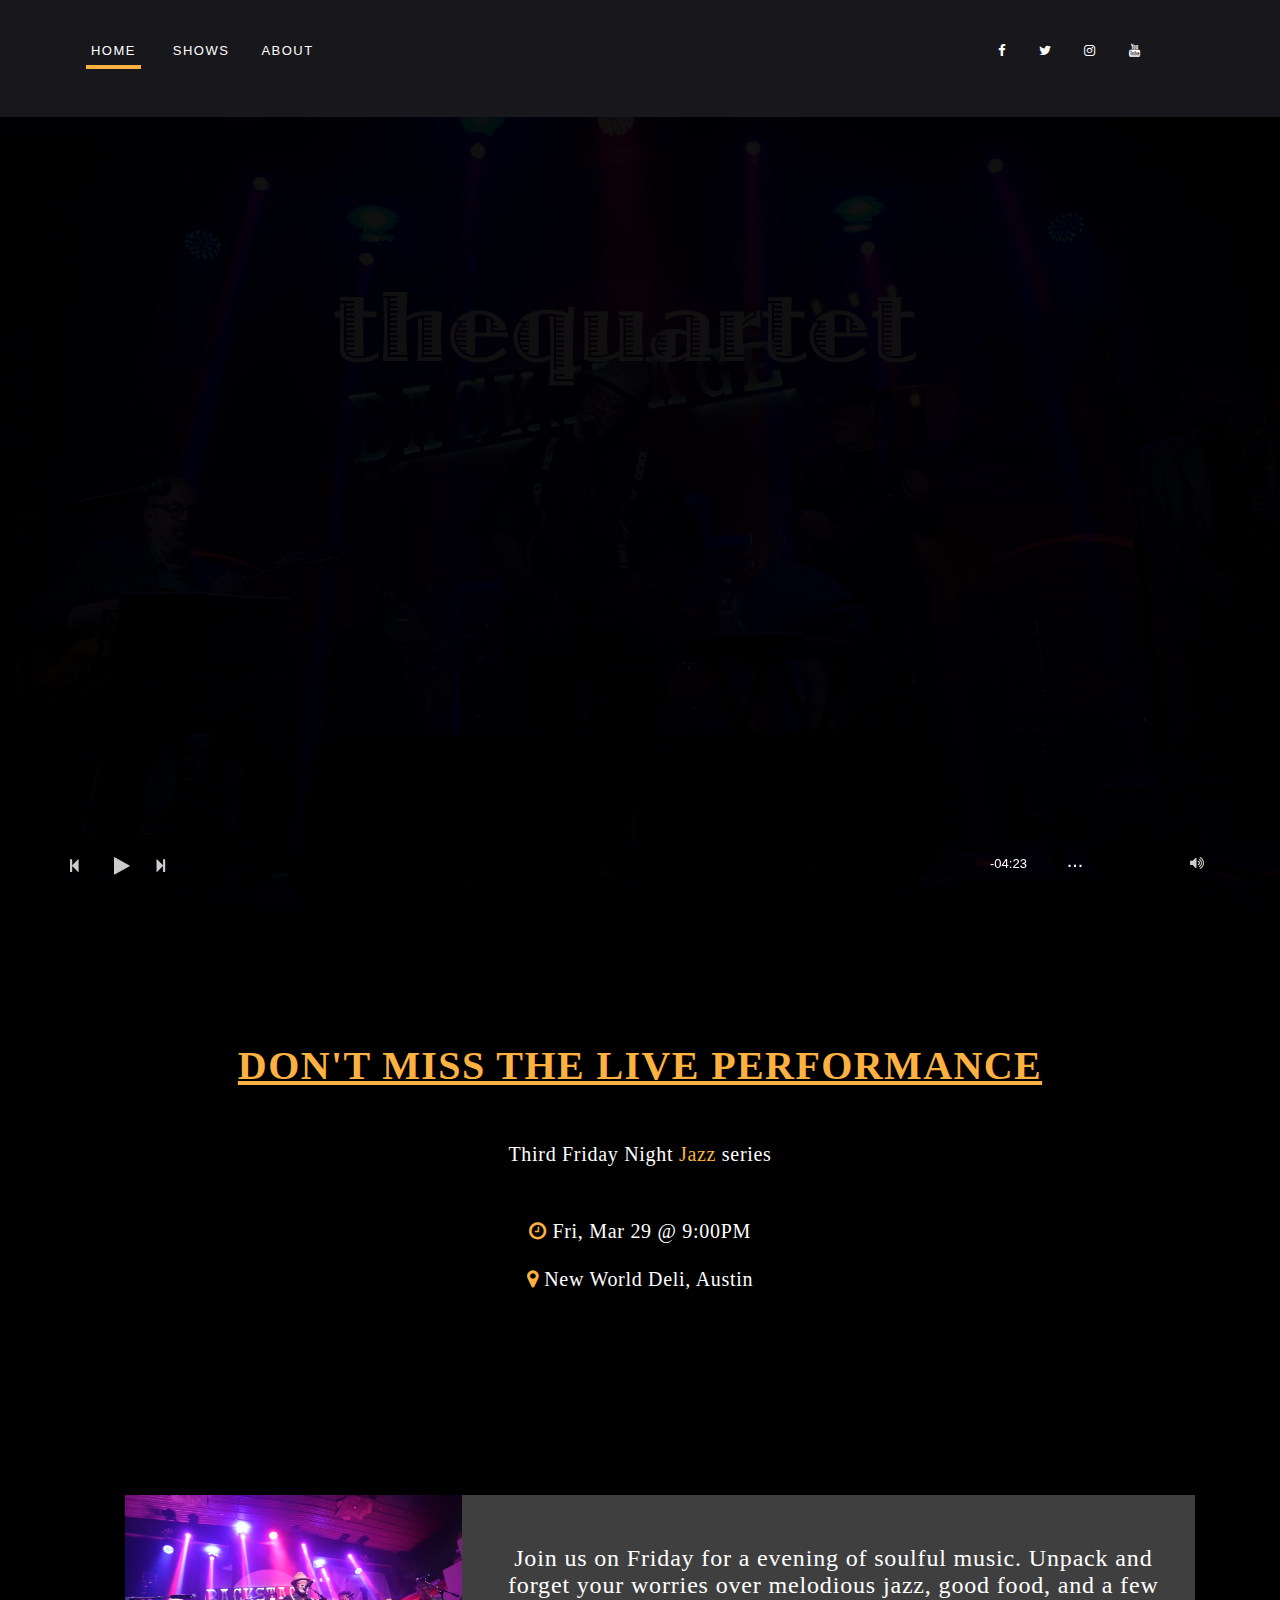
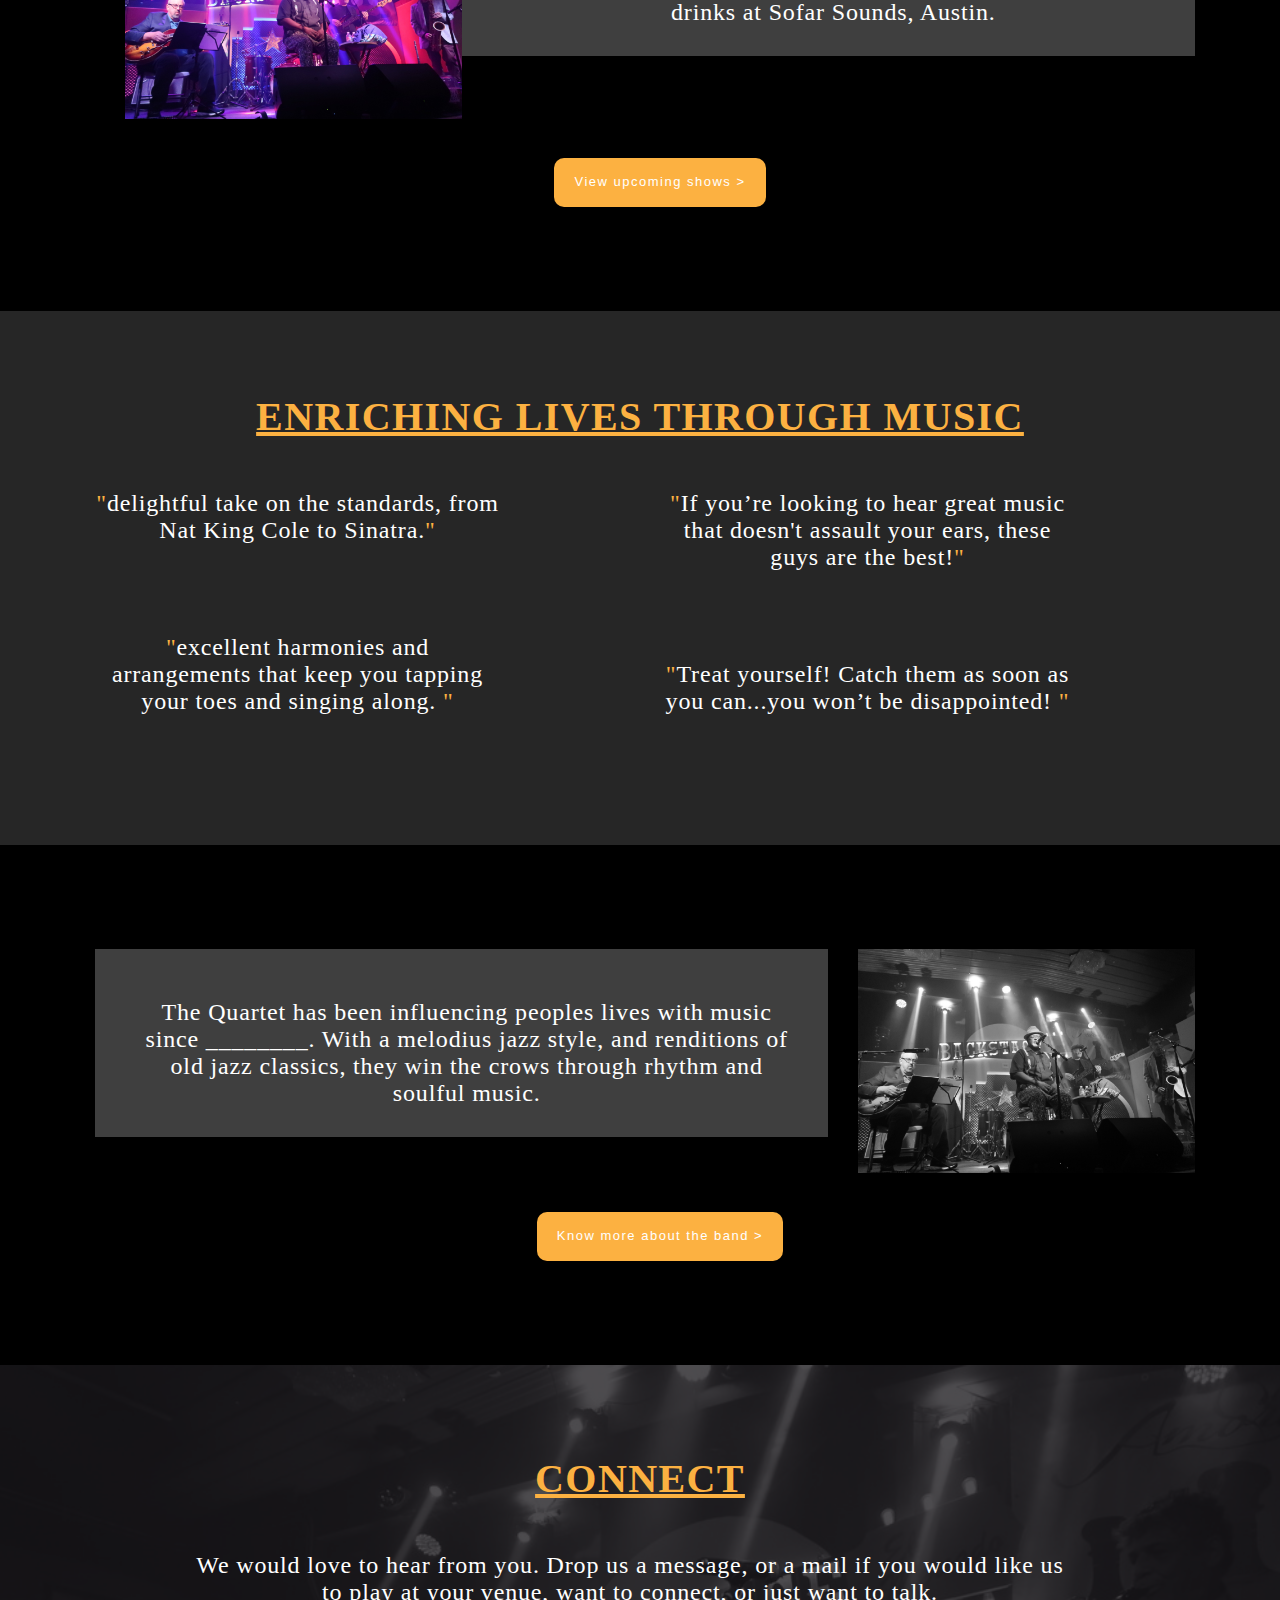
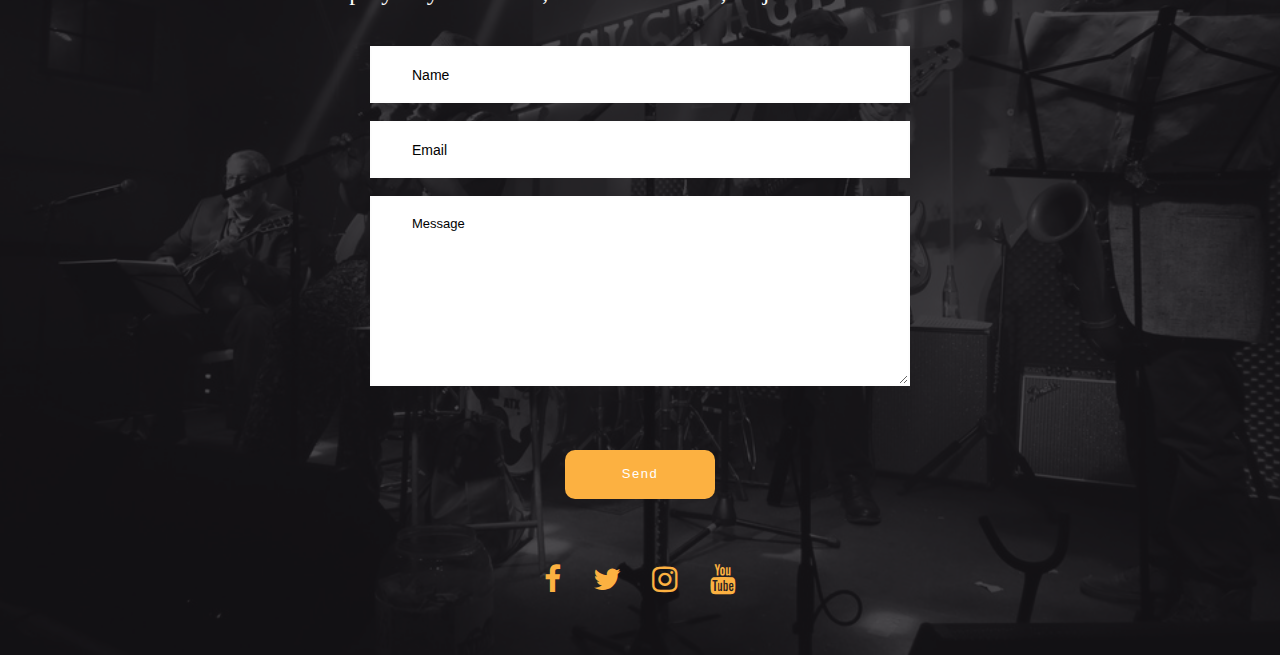
<file: index.html>
<!DOCTYPE html>
<html lang="en">
<head>
    <meta charset="utf-8">
    <meta http-equiv="x-ua-compatible" content="ie=edge">
    <title>thequartet</title>
    <meta name="description" content="">
    <meta name="viewport" content="width=device-width, initial-scale=1">
    <!-- ================= Favicon ================== -->
    <!--<link rel="icon" type="image/png" sizes="192x192"  href="images/favicon/android-icon-192x192.png">
    <link rel="apple-touch-icon" sizes="114x114" href="images/favicon/apple-icon-114x114.png">
    <link rel="apple-touch-icon" sizes="72x72" href="images/favicon/apple-icon-72x72.png">
    <link rel="icon" sizes="72x72" href="images/favicon/android-icon-72x72.png">
    <link rel="icon" type="image/png" sizes="96x96" href="images/favicon/favicon-96x96.png">
    <!-- Google Font -->
    <link href="https://fonts.googleapis.com/css?family=Open+Sans:300,300i,400,400i,600,600i,700,700i,800,800i" rel="stylesheet">
    <!-- Bootstrap css-->
    <link rel="stylesheet" href="css/bootstrap.min.css">
    <!-- Ionicon css-->
    <link rel="stylesheet" href="css/ionicons.min.css">
    <!-- Font Awesome css-->
    <link rel="stylesheet" href="css/font-awesome.min.css">
    <!-- REVOLUTION SLIDER STYLES -->
    <link rel="stylesheet" type="text/css" href="css/settings.css">
    <link rel="stylesheet" type="text/css" href="css/layers.css">
    <link rel="stylesheet" type="text/css" href="css/navigation.css">
    <!-- Jquery Countdown css-->
    <link rel="stylesheet" href="css/jquery.countdown.css">
    <!-- Magnific popup css-->
    <link rel="stylesheet" href="css/magnific-popup.css">
    <!-- SLimple Light box-->
    <link rel="stylesheet" href="css/simplelightbox.css">
    <!-- Style css-->
    <link rel="stylesheet" href="css/style.css">
    <!-- Responsive css-->
    <link rel="stylesheet" href="css/responsive.css">
    <!-- Modernizr js-->
    <script src="js/modernizr-2.8.3.min.js"></script>
</head>
<body>
    <div class="preloader">
        <div class="loader">
            <div class="loader-inner line-scale-pulse-out">
              <div></div>
              <div></div>
              <div></div>
              <div></div>
              <div></div>
            </div>
          </div>
    </div>
    
     <header class="musica-header pdt20">
        <div class="menu-area black-bg">
            <div class="container">
                <div class="row">
                    <div class="col-md-12">
                        <!-- <div class="logo">
                            <a href="index.html" class="logo-brand">
                                <img src="images/home/logo.png" class="img-responsive" alt="logo">
                            </a>
                        </div> -->
                        <nav id="easy-menu">
                            <div class="button">
                                <i class="fa fa-bars"></i>
                            </div>
                            
                            <ul class="menu-list">
                                <li><a href="index.html"><span>Home</span></a></li>
                                <li><a href="event-list.html">Shows</a></li>
                                <li><a href="about.html">About</a></li>
                            </ul>                        
                            
                            <ul class="menu-list navbar-right">                                  
                                <li><a href="#"><i class="fa fa-facebook"></i></a></li>
                                <li><a href="#"><i class="fa fa-twitter"></i></a></li>
                                <li><a href="#"><i class="fa fa-instagram"></i></a></li>
                                <li><a href="#"><i class="fa fa-youtube"></i></a></li>
                            </ul>                        
                        </nav>
                       
                       <div class="clear"></div>
                    </div>
                </div>
            </div>
        </div><!--/.menu-area-->
    </header>

    <section class="slider-section">
        <div class="slider-ovelay"></div>
        <div id="rev_slider_1052_1_wrapper" class="rev_slider_wrapper fullscreen-container" data-alias="web-product-dark122" data-source="gallery">
                <div id="rev_slider_1052_1" class="rev_slider fullscreenbanner" style="display:none;" data-version="5.3.0.2">
                
                <ul>    
                <li data-index="rs-2946" data-transition="fade" data-slotamount="1" data-hideafterloop="0" data-hideslideonmobile="off"  data-easein="default" data-easeout="default" data-masterspeed="1500"  data-rotate="1"  data-fstransition="fade" data-fsmasterspeed="1500" data-fsslotamount="7" data-saveperformance="off"  data-title="Intro" >
                    
                    <img src="images/home/band.png" alt="quartet band performance"  data-bgposition="center center" data-bgfit="cover" data-bgrepeat="no-repeat" class="rev-slidebg" data-no-retina> 
                                
                <div class="tp-bannertimer tp-bottom" style="visibility: hidden !important;"></div> </div> 
                </div>
                
        
        <div class="audio-player-area">
            <div class="container">
                <div class="musica-audio-player">

                    <div id="musica-audio-player-container" class="jp-video" role="application" aria-label="media player">
                        <div id="tr-player"></div>
                        <div class="jp-type-playlist">
                            <div class="audio-table">
                                <div class="jp-controls">
                                    <button class="jp-previous"></button>
                                    <button class="jp-play"></button>
                                    <button class="jp-next"></button>
                                    <button class="jp-stop"></button>
                                </div>
                                <div class="jp-toggles">
                                    <button class="jp-repeat">repeat</button>
                                    <button class="jp-shuffle">shuffle</button>
                                    <button class="jp-full-screen">full screen</button>
                                </div>
                                <div class="jp-gui">
                                    <div class="jp-video-play">
                                        <button class="jp-video-play-icon"></button>
                                    </div>
                                    <div class="jp-interface">
                                        <div class="jp-progress">
                                            <div class="jp-seek-bar">
                                                <div class="jp-play-bar"></div>
                                            </div>
                                        </div>
                                        <div class="jp-current-time" role="timer" aria-label="time">&nbsp;</div>
                                        <div class="jp-duration" role="timer" aria-label="duration">&nbsp;</div>
                                        <button class="audio-playlist">...</button>
                                    </div>

                                </div>
                                <div class="jp-volume-controls">
                                    <button class="jp-mute"></button>
                                    <button class="jp-volume-max"></button>
                                    <div class="jp-volume-bar">
                                        <div class="jp-volume-bar-value"></div>
                                    </div>
                                </div>
                                <div class="jp-details">
                                    <div class="jp-title" aria-label="title">&nbsp;</div>
                                </div><!--/title-->
                                <div id="musica-jquery-jplayer" class="jp-jplayer"></div>
                            </div>
                            <div class="audio-playlist-wrapper" >
                                <div class="container" id="playlist-wrapper">
                                    <div class="jp-playlist  nicescroll-active">
                                        <ul>
                                            <li>
                                            </li>
                                        </ul>
                                    </div>
                                </div>
                            </div>
                        </div>
                    </div>
                </div>
            </div>
        </div>
    </section><!--/.slider-section-->

    
    <section class="next-event section-padding" style ="height:16em background-color:rgba(196, 196, 196, 0.1);">
        <div class="container">
            <div class="row">
                <div class="col-xs-12">
                    <h2 class="next-event" style="padding-top: 1em">DON'T MISS THE LIVE PERFORMANCE</h2>
                    <h3 class="jazz-night">Third Friday Night <span class = "jazz">Jazz </span>series</h3>
                    <p class = "jazz-night" > <i class="fa fa-clock-o" style="color:#FCB141" aria-hidden="true"></i>  Fri, Mar 29 @ 9:00PM </p>
                    <p  class="jazz-night" style="margin-top: 25px"><i class="fa fa-map-marker" style="color:#FCB141" aria-hidden="true"></i> New World Deli, Austin </p>
                </div>                
            </div>
        </div>
    </section>
    
    <section class ="about-band">
        <div class="container">
            <div class="event-detail" >
                    <div class ="col-xs-12 col-lg-4">
                        <img src="images/home/band.jpg" class="img-responsive" alt="band performance image" style="width :100%" />
                    </div>
                    <div class ="col-xs-12 col-lg-8">
                        <p class="event-time text-center" style="background-color:#3f3f3f">Join us on Friday for a evening of soulful music. Unpack and forget your worries over melodious jazz, good food, and a few drinks at Sofar Sounds, Austin.<br></p>
                    </div>
                    <div class="col-xs-12">
                        <div class="detail text-center"><a href="#" class="quartet-button">View upcoming shows ></a></div>
                    </div>
                </div>
            </div>
    </section>
    
    <section class="next-event section-padding" style="background-color:#262626">
        <div class="container">
            <div class="row">
                <div class="col-lg-12">
                    <h2 class="next-event">ENRICHING LIVES THROUGH MUSIC</h2>
                    <div class="col-lg-5 col-xs-12">
                    <p class="event-time"><span class="jazz">"</span>delightful take on the standards, from Nat King Cole to Sinatra.<span class ="jazz">"</span></p>
                    <p class="event-time"><span class="jazz">"</span>excellent harmonies and arrangements that keep you tapping your toes and singing along. <span class ="jazz">"</span></p>
                    </div>
                    <div class="col-lg-1 col-xs-12"></div>
                    <div class="col-lg-5 col-xs-12">
                    <p class="event-time"><span class="jazz">"</span>If you’re looking to hear great music that doesn't assault your ears, these guys are the best!<span class ="jazz">"</span></p>
                    <p class="event-time"><span class="jazz">"</span>Treat yourself! Catch them as soon as you can...you won’t be disappointed! <span class ="jazz">"</span></p>
                    </div>
                    
                </div>

                
            </div>
        </div>
    </section>
    <section class="about-band" > 
        <div class="container">
            <div class="event-detail">
                    
                    <div class ="col-xs-12 col-lg-8">
                        <p class="event-time text-right" style="background-color:#3F3F3F">The Quartet has been influencing peoples lives with music since ________. With a melodius jazz style, and renditions of old jazz classics, they win the crows through rhythm and soulful music.</p>
                    </div>
                    <div class ="col-xs-12 col-lg-4">
                        <img src="images/home/band_bw.png" class="img-responsive" alt="band performance image" style="width :100%" />
                    </div>
                    <div class="col-xs-12">
                        <div class="detail text-center"><a href="#" class="quartet-button">Know more about the band ></a></div>
                    </div>
                </div>
            </div>
    </section>

  
    <section class="video-box-section text-center">
        <div class="overlay"></div>
        <div class="container">
            <div class="row">
                <div class="col-md-12">
                  <h2 class="next-event" style="padding-top: 2em" >CONNECT</h2>                    
                  <div class="col-md-1"></div>
                  <div class="col-md-10">
                  <p class="event-time text-center ">We would love to hear from you.  Drop us a message, or a mail if you would like us to play at your venue, want to connect, or just want to talk.</p> 
                  </div>
                  <div class="col-md-1"></div>
                  </div>
                  <div class="col-md-12">
                      <div class="col-md-3"></div>
                      <div class="col-md-6">                      
                        <div class="comment-form">
                            <form class="ajaxForm" id="contact" action="https://formcarry.com/s/YwFG5EI0Wh3" method="POST" accept-charset="UTF-8" >
                                    <div class="single-input">
                                        <input type="text" name="name" placeholder="Name" class="form-control" required/>
                                    </div>
                                    <div class="single-input">
                                        <input type="email" name="email" placeholder="Email" class="form-control" required/>
                                    </div>                                
                                    <div class="single-input">
                                        <textarea name="message" rows="8" cols="80" placeholder="Message" required></textarea>
                                    </div>                                                    
                                    <button id="submit_button" type="submit" class="quartet-button">Send</button>
                            </form>
                        </div>
                
                        <div class="social-icon">
                            <ul>
                                <li><a href="#"><i class="fa fa-facebook"></i></a></li>
                                <li><a href="#"><i class="fa fa-twitter"></i></a></li>
                                <li><a href="#"><i class="fa fa-instagram"></i></a></li>
                                <li><a href="#"><i class="fa fa-youtube"></i></a></li>
                            </ul>
                        </div>
                        </div>
                  </div>
            </div>
        </div>
    </section>
    
	<!-- == jQuery Librery == -->
    <script src="js/jquery-2.2.4.min.js"></script>
	<!-- == Bootsrap js File == -->
    <script src="js/bootstrap.min.js"></script>
    <!-- == Jquery Countdown == -->
    <!-- <script src="js/jquery.plugin.js"></script> -->
    <!-- <script src="js/jquery.countdown.min.js"></script> -->
    <!-- == Magnific Popup == -->
    <!-- <script src="js/jquery.magnific-popup.min.js"></script> -->
    <!-- == nicescroll == -->
    <!-- <script src="js/jquery.nicescroll.min.js"></script> -->
    <!-- == Jquery Player == -->
    <script src="js/jquery.jplayer.min.js"></script>
    <script src="js/jplayer.playlist.min.js"></script>
    <script type="text/javascript" src="js/audio-playlist.js"></script>
    <!-- == Light Box == -->
    <script src="js/simple-lightbox.min.js"></script>
    <!-- == Isotope == -->
    <script src="js/isotope.pkgd.min.js"></script>
    <!-- == Revolution Slider JS == -->
    <script type="text/javascript" src="js/revolution/jquery.themepunch.tools.min.js"></script>
	<script type="text/javascript" src="js/revolution/jquery.themepunch.revolution.min.js"></script>
	<!-- <script type="text/javascript" src="js/revolution/extensions/revolution.extension.actions.min.js"></script> -->
	<!-- <script type="text/javascript" src="js/revolution/extensions/revolution.extension.layeranimation.min.js"></script> -->
	<script type="text/javascript" src="js/revolution/extensions/revolution.extension.navigation.min.js"></script>
	<script type="text/javascript" src="js/revolution/extensions/revolution.extension.slideanims.min.js"></script>
    
   <script type="text/javascript" src="js/revolution-active.js"></script>
    
	<!-- == Custom Js == -->
    <script src="js/custom.js"></script>
    <script type="text/javascript" src="js/formcarry.js"></script>

    <script src="https://ajax.googleapis.com/ajax/libs/jquery/2.2.4/jquery.min.js"></script>

</body>
</html>
</file>
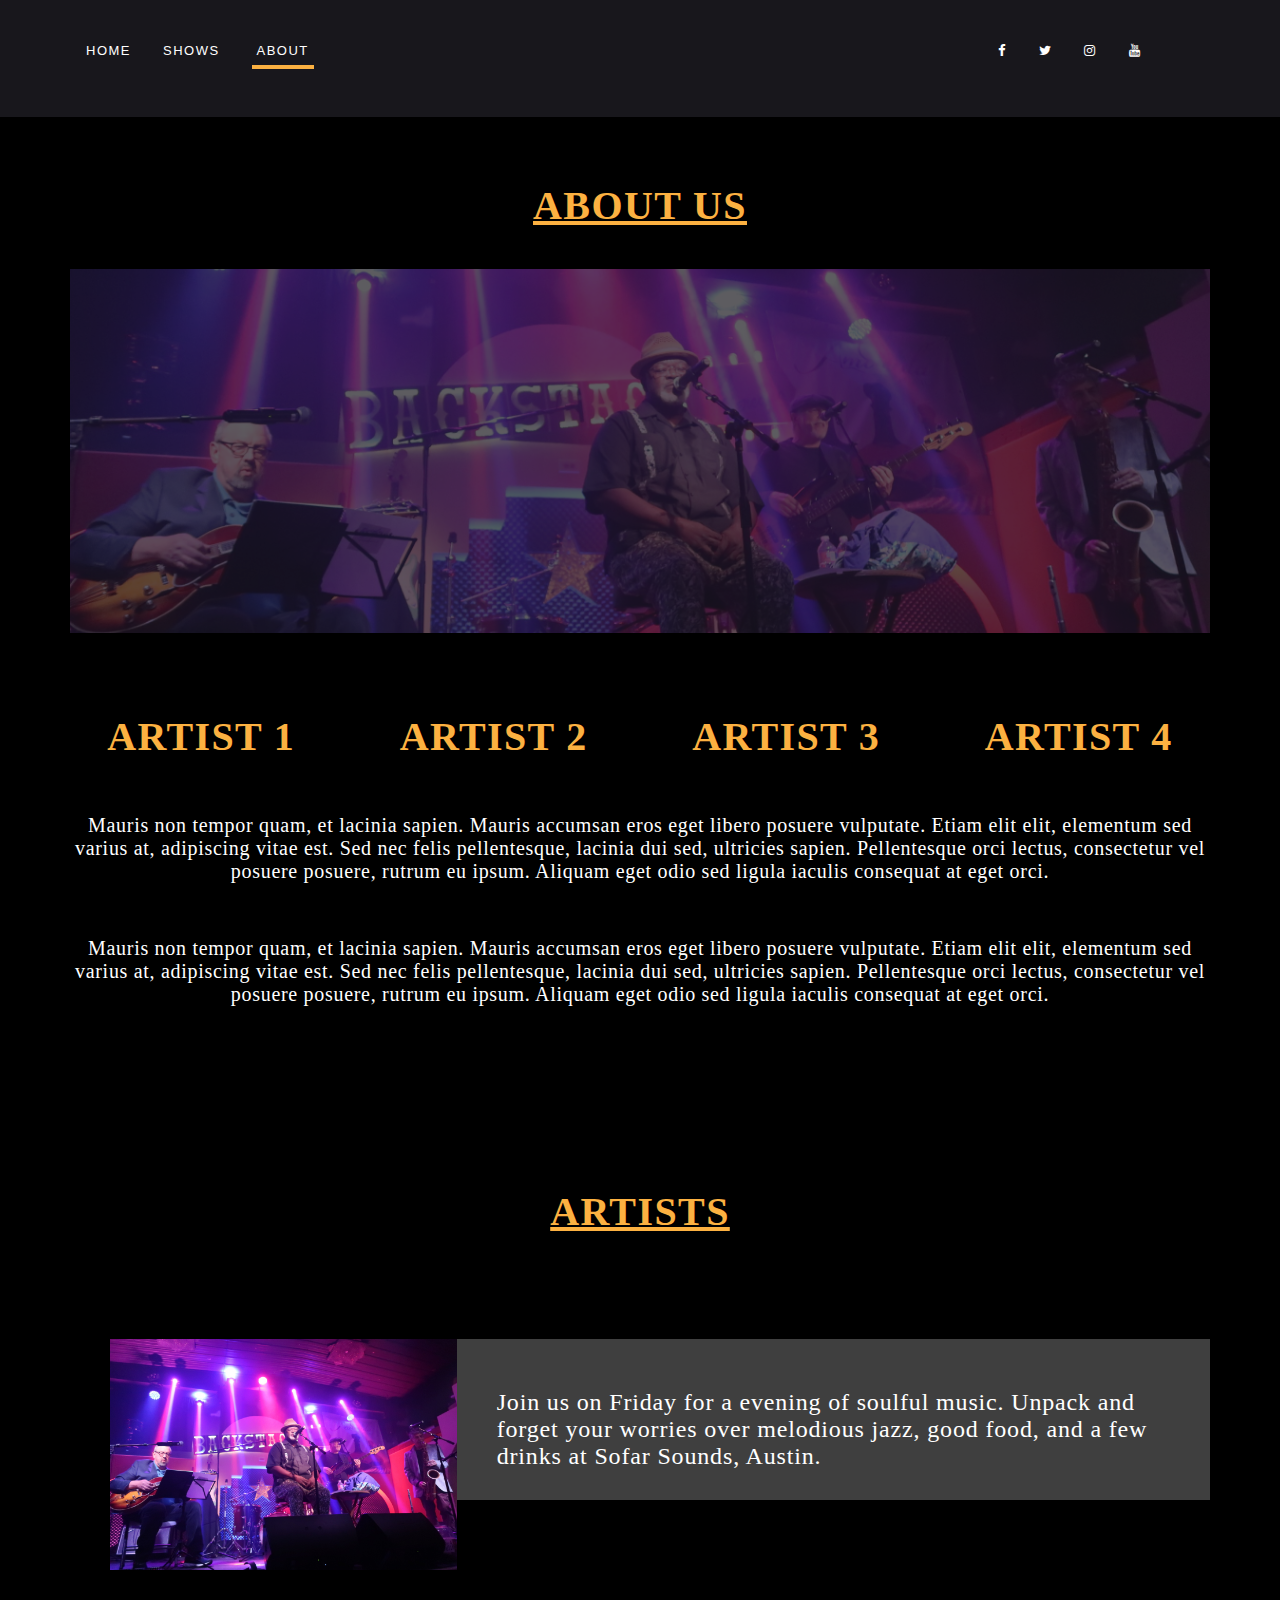
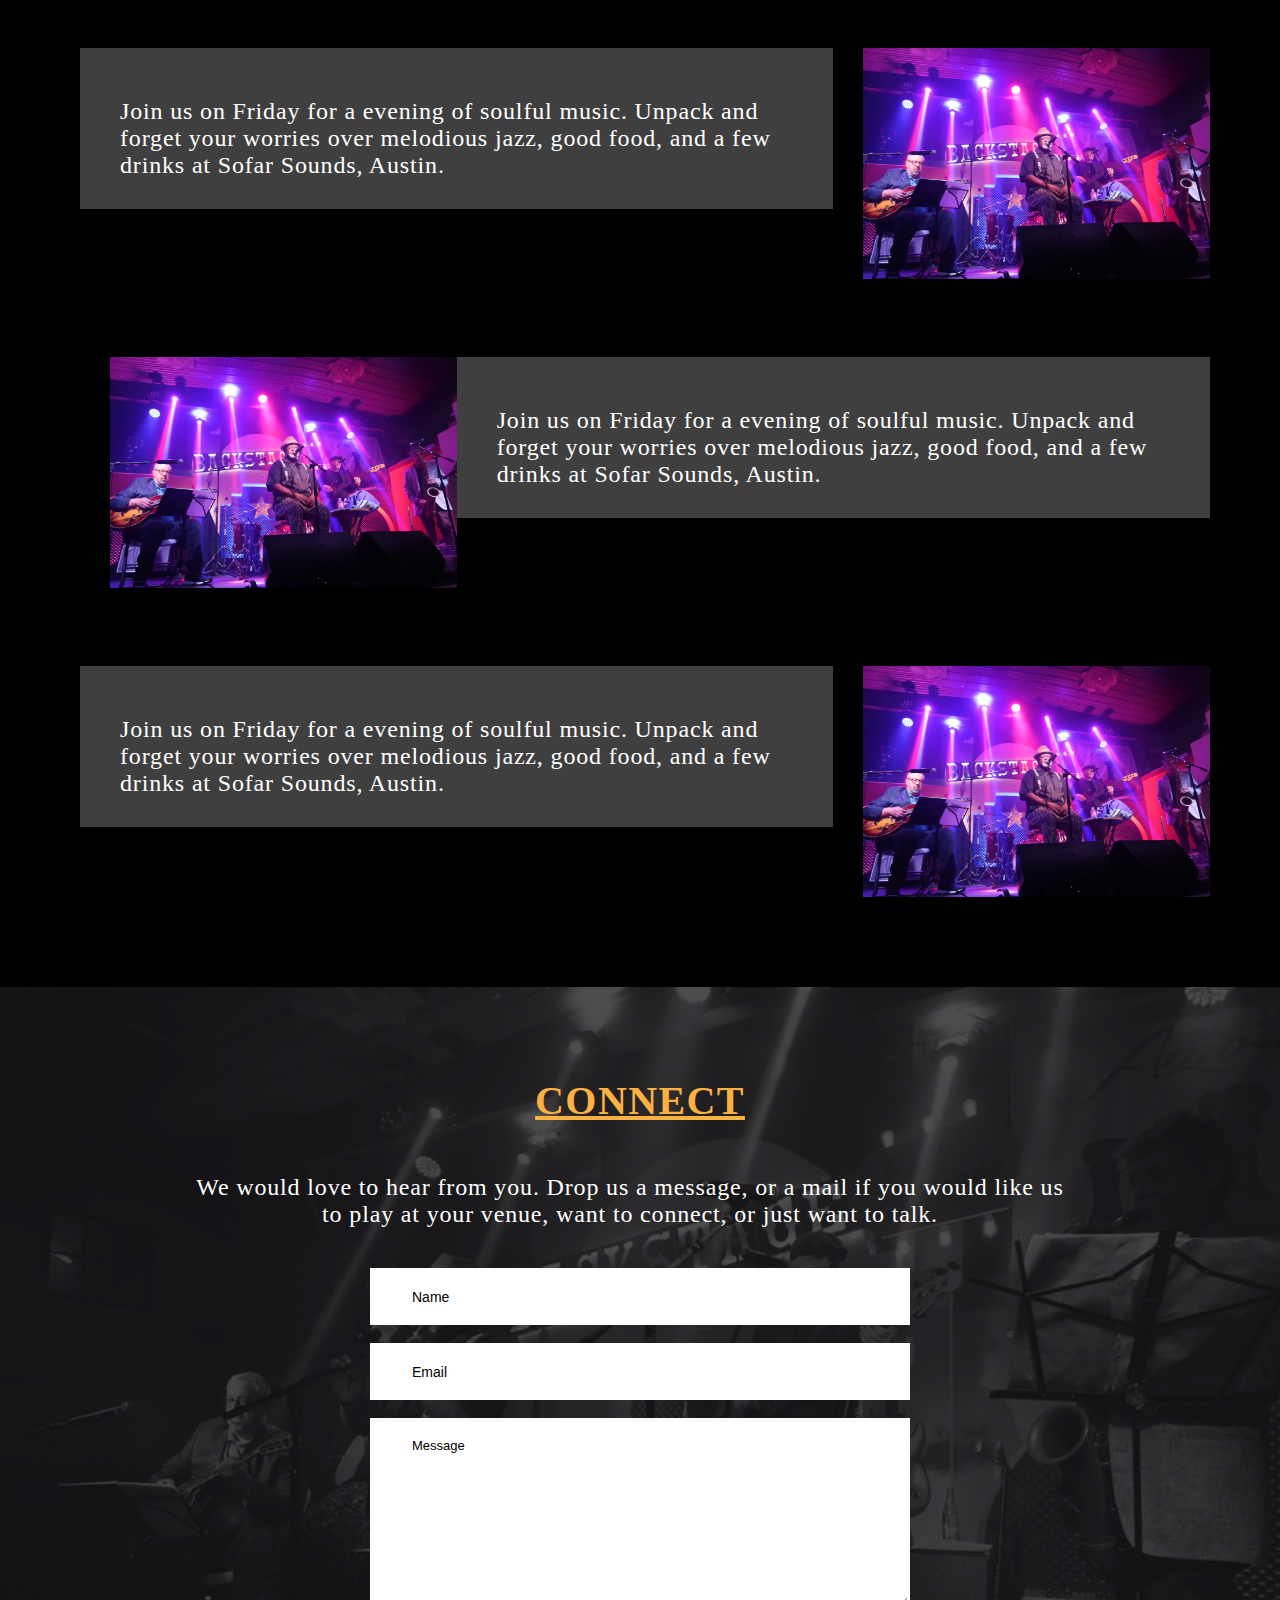
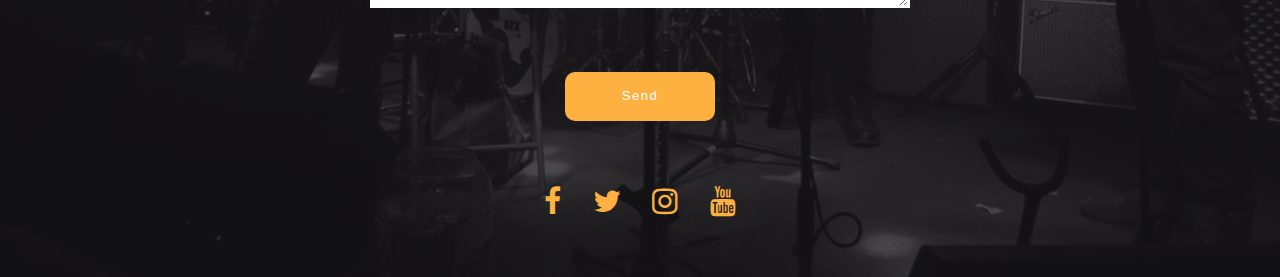
<file: about.html>
<!DOCTYPE html>
<html lang="en">
<head>
    <meta charset="utf-8">
    <meta http-equiv="x-ua-compatible" content="ie=edge">
    <title>thequartet</title>
    <meta name="description" content="">
    <meta name="viewport" content="width=device-width, initial-scale=1">
    <!-- ================= Favicon ================== -->
    <link rel="icon" type="image/png" sizes="192x192"  href="images/favicon/android-icon-192x192.png">
    <link rel="apple-touch-icon" sizes="114x114" href="images/favicon/apple-icon-114x114.png">
    <link rel="apple-touch-icon" sizes="72x72" href="images/favicon/apple-icon-72x72.png">
    <link rel="icon" sizes="72x72" href="images/favicon/android-icon-72x72.png">
    <link rel="icon" type="image/png" sizes="96x96" href="images/favicon/favicon-96x96.png">
    <!-- Google Font -->
    <link href="https://fonts.googleapis.com/css?family=Open+Sans:300,300i,400,400i,600,600i,700,700i,800,800i" rel="stylesheet">
    <!-- Bootstrap css-->
    <link rel="stylesheet" href="css/bootstrap.min.css">
    <!-- Ionicon css-->
    <link rel="stylesheet" href="css/ionicons.min.css">
    <!-- Font Awesome css-->
    <link rel="stylesheet" href="css/font-awesome.min.css">
    <!-- Magnific popup css-->
    <link rel="stylesheet" href="css/magnific-popup.css">
    <!-- Style css-->
    <link rel="stylesheet" href="css/style.css">
    <!-- Responsive css-->
    <link rel="stylesheet" href="css/responsive.css">
    <!-- Modernizr js-->
    <script src="js/modernizr-2.8.3.min.js"></script>
</head>
<body>
	<div class="preloader">
        <div class="loader">
            <div class="loader-inner line-scale-pulse-out">
              <div></div>
              <div></div>
              <div></div>
              <div></div>
              <div></div>
            </div>
          </div>
    </div>
    
    <header class="musica-header pdt20">
        <div class="menu-area black-bg">
            <div class="container">
                <div class="row">
                    <div class="col-md-12">
                        <!-- <div class="logo">
                            <a href="index.html" class="logo-brand">
                                <img src="images/home/logo.png" class="img-responsive" alt="logo">
                            </a>
                        </div> -->
                        <nav id="easy-menu">
                            <div class="button">
                                <i class="fa fa-bars"></i>
                            </div>
                            
                            <ul class="menu-list">
                                <li><a href="index.html">Home</a></li>
                                <li><a href="event-list.html">Shows</a></li>
                                <li><a href="about.html"><span>About</span></a></li>
                            </ul>                        
                            
                            <ul class="menu-list navbar-right">                                  
                                <li><a href="#"><i class="fa fa-facebook"></i></a></li>
                                <li><a href="#"><i class="fa fa-twitter"></i></a></li>
                                <li><a href="#"><i class="fa fa-instagram"></i></a></li>
                                <li><a href="#"><i class="fa fa-youtube"></i></a></li>
                            </ul>                        
                        </nav>
                       
                       <div class="clear"></div>
                    </div>
                </div>
            </div>
        </div><!--/.menu-area-->
    </header>
     
    
    <section class="next-event section-padding" style ="height:1em background-color:rgba(196, 196, 196, 0.1);">
        <div class="container">
            <h2 class="next-event" style="padding-top: 2em; padding-bottom: 1em" >ABOUT US</h2>  
            <div class="banner-area album-banner"></div>
            <div class="row">
                <div class="col-xs-12 col-lg-3"> ARTIST 1</div>
                <div class="col-xs-12 col-lg-3"> ARTIST 2</div>
                <div class="col-xs-12 col-lg-3"> ARTIST 3</div>
                <div class="col-xs-12 col-lg-3"> ARTIST 4</div>
            </div>           
            
            <div class="row">
                <div class="col-xs-12">            
                    <p class = "jazz-night" >Mauris non tempor quam, et lacinia sapien. Mauris accumsan eros eget libero posuere vulputate. Etiam elit elit, elementum sed varius at, adipiscing vitae est. Sed nec felis pellentesque, lacinia dui sed, ultricies sapien. Pellentesque orci lectus, consectetur vel posuere posuere, rutrum eu ipsum. Aliquam eget odio sed ligula iaculis consequat at eget orci. </p>
                    <p class = "jazz-night" >Mauris non tempor quam, et lacinia sapien. Mauris accumsan eros eget libero posuere vulputate. Etiam elit elit, elementum sed varius at, adipiscing vitae est. Sed nec felis pellentesque, lacinia dui sed, ultricies sapien. Pellentesque orci lectus, consectetur vel posuere posuere, rutrum eu ipsum. Aliquam eget odio sed ligula iaculis consequat at eget orci. </p>                    
                </div>
                                
            </div>
        </div>
    </section>
    
    <section class ="about-band section-padding" style="height:auto">
        <div class="container">
            <h2 class="next-event">ARTISTS</h2>                    
            
            <div class="row ">
                <div class="event-detail">
                    <div class ="col-xs-12 col-lg-4">
                        <img src="images/home/band.jpg" class="img-responsive" alt="band performance image" style="width :100%;" />
                    </div>
                    <div class ="col-xs-12 col-lg-8">
                        <p class="event-time text-center" style="background-color:#3f3f3f; text-align:left">Join us on Friday for a evening of soulful music. Unpack and forget your worries over melodious jazz, good food, and a few drinks at Sofar Sounds, Austin.</p>
                    </div>
                </div>
                </div>
            

            <div class="row" style="margin-top:-2em">
                <div class="event-detail">                    
                    <div class ="col-xs-12 col-lg-8">
                        <p class="event-time text-center" style="background-color:#3f3f3f; text-align:left">Join us on Friday for a evening of soulful music. Unpack and forget your worries over melodious jazz, good food, and a few drinks at Sofar Sounds, Austin.</p>
                    </div>
                    <div class ="col-xs-12 col-lg-4">
                        <img src="images/home/band.jpg" class="img-responsive" alt="band performance image" style="width :100%" />
                    </div>
                </div>
            </div>
            
            <div class="row" style="margin-top:-2em">
                <div class="event-detail">
                    <div class ="col-xs-12 col-lg-4">
                        <img src="images/home/band.jpg" class="img-responsive" alt="band performance image" style="width :100%" />
                    </div>
                    <div class ="col-xs-12 col-lg-8">
                        <p class="event-time text-center" style="background-color:#3f3f3f; text-align:left">Join us on Friday for a evening of soulful music. Unpack and forget your worries over melodious jazz, good food, and a few drinks at Sofar Sounds, Austin.</p>
                    </div>
                </div>
            </div>

            <div class="row" style="margin-top:-2em">
                <div class="event-detail">                    
                    <div class ="col-xs-12 col-lg-8">
                        <p class="event-time text-center" style="background-color:#3f3f3f; text-align:left">Join us on Friday for a evening of soulful music. Unpack and forget your worries over melodious jazz, good food, and a few drinks at Sofar Sounds, Austin.</p>
                    </div>
                    <div class ="col-xs-12 col-lg-4">
                        <img src="images/home/band.jpg" class="img-responsive" alt="band performance image" style="width :100%" />
                    </div>
                </div>
            </div>
            

            
        </div>
    </section>
        
               
       <section class="video-box-section text-center    ">
        <div class="overlay"></div>
        <div class="container">
            <div class="row">
                <div class="col-md-12">                  
                  <h2 class="next-event" style="padding-top: 2em" >CONNECT</h2>                    
                  <div class="col-md-1"></div>
                  <div class="col-md-10">
                  <p class="event-time text-center ">We would love to hear from you.  Drop us a message, or a mail if you would like us to play at your venue, want to connect, or just want to talk.</p> 
                  </div>
                  <div class="col-md-1"></div>
                  </div>
                  <div class="col-md-12">
                      <div class="col-md-3"></div>
                      <div class="col-md-6">                      
                        <div class="comment-form">
                            <form class="ajaxForm" id="about-form" action="https://formcarry.com/s/YwFG5EI0Wh3" method="POST" accept-charset="UTF-8" >
                                    <div class="single-input">
                                        <input type="text" name="name" placeholder="Name" class="form-control" required/>
                                    </div>
                                    <div class="single-input">
                                        <input type="email" name="email" placeholder="Email" class="form-control" required/>
                                    </div>                                
                                    <div class="single-input">
                                        <textarea name="message" rows="8" cols="80" placeholder="Message" required></textarea>
                                    </div>                                                    
                                    <button id="submit_button" type="submit" class="quartet-button">Send</button>
                            </form>
                        </div>
                
                        <div class="social-icon">
                            <ul>
                                <li><a href="#"><i class="fa fa-facebook"></i></a></li>
                                <li><a href="#"><i class="fa fa-twitter"></i></a></li>
                                <li><a href="#"><i class="fa fa-instagram"></i></a></li>
                                <li><a href="#"><i class="fa fa-youtube"></i></a></li>
                            </ul>
                        </div>
                        </div>
                  </div>
            </div>
        </div>
        </section>
        
                
    <!--/.banner-area-->
    
    
	<!-- == jQuery Librery == -->
    <script src="js/jquery-2.2.4.min.js"></script>
	<!-- == Bootsrap js File == -->
    <script src="js/bootstrap.min.js"></script>
    <!-- == Magnific Popup == -->
    <script src="js/jquery.magnific-popup.min.js"></script>
	<!-- == Custom Js == -->
    <script src="js/custom.js"></script>
    <script type="text/javascript" src="js/formcarry.js"></script>
</body>
</html>
</file>
<file: css/settings.css>
#debungcontrolls{z-index:100000;position:fixed;bottom:0px;width:100%;height:auto;background:rgba(0,0,0,0.6);padding:10px;box-sizing:border-box;}
.debugtimeline{width:100%;height:10px;position:relative;display:block;margin-bottom:3px;display:none;white-space:nowrap;box-sizing:border-box;}
.debugtimeline:hover{height:15px;}
.the_timeline_tester{background:#e74c3c;position:absolute;top:0px;left:0px;height:100%;width:0;}
.debugtimeline.tl_slide .the_timeline_tester{background:#f39c12;}
.debugtimeline.tl_frame .the_timeline_tester{background:#3498db;}
.debugtimline_txt{color:#fff;font-weight:400;font-size:7px;position:absolute;left:10px;top:0px;white-space:nowrap;line-height:10px;}
.rtl{direction:rtl;}
@font-face{font-family:'revicons';src:url('../fonts/revicons/revicons.eot?5510888');src:url('../fonts/revicons/revicons.eot?5510888#iefix') format('embedded-opentype'),
url('../fonts/revicons/revicons.woff?5510888') format('woff'),
url('../fonts/revicons/revicons.ttf?5510888') format('truetype'),
url('../fonts/revicons/revicons.svg?5510888#revicons') format('svg');font-weight:normal;font-style:normal;}
[class^="revicon-"]:before, [class*=" revicon-"]:before{font-family:"revicons";font-style:normal;font-weight:normal;speak:none;display:inline-block;text-decoration:inherit;width:1em;margin-right:.2em;text-align:center;font-variant:normal;text-transform:none;line-height:1em;margin-left:.2em;}
.revicon-search-1:before{content:'\e802';}
.revicon-pencil-1:before{content:'\e831';}
.revicon-picture-1:before{content:'\e803';}
.revicon-cancel:before{content:'\e80a';}
.revicon-info-circled:before{content:'\e80f';}
.revicon-trash:before{content:'\e801';}
.revicon-left-dir:before{content:'\e817';}
.revicon-right-dir:before{content:'\e818';}
.revicon-down-open:before{content:'\e83b';}
.revicon-left-open:before{content:'\e819';}
.revicon-right-open:before{content:'\e81a';}
.revicon-angle-left:before{content:'\e820';}
.revicon-angle-right:before{content:'\e81d';}
.revicon-left-big:before{content:'\e81f';}
.revicon-right-big:before{content:'\e81e';}
.revicon-magic:before{content:'\e807';}
.revicon-picture:before{content:'\e800';}
.revicon-export:before{content:'\e80b';}
.revicon-cog:before{content:'\e832';}
.revicon-login:before{content:'\e833';}
.revicon-logout:before{content:'\e834';}
.revicon-video:before{content:'\e805';}
.revicon-arrow-combo:before{content:'\e827';}
.revicon-left-open-1:before{content:'\e82a';}
.revicon-right-open-1:before{content:'\e82b';}
.revicon-left-open-mini:before{content:'\e822';}
.revicon-right-open-mini:before{content:'\e823';}
.revicon-left-open-big:before{content:'\e824';}
.revicon-right-open-big:before{content:'\e825';}
.revicon-left:before{content:'\e836';}
.revicon-right:before{content:'\e826';}
.revicon-ccw:before{content:'\e808';}
.revicon-arrows-ccw:before{content:'\e806';}
.revicon-palette:before{content:'\e829';}
.revicon-list-add:before{content:'\e80c';}
.revicon-doc:before{content:'\e809';}
.revicon-left-open-outline:before{content:'\e82e';}
.revicon-left-open-2:before{content:'\e82c';}
.revicon-right-open-outline:before{content:'\e82f';}
.revicon-right-open-2:before{content:'\e82d';}
.revicon-equalizer:before{content:'\e83a';}
.revicon-layers-alt:before{content:'\e804';}
.revicon-popup:before{content:'\e828';}
.rev_slider_wrapper{position:relative;z-index:0;}
.rev_slider{position:relative;overflow:visible;}
.tp-overflow-hidden{overflow:hidden !important;}
.group_ov_hidden{overflow:hidden}
.tp-simpleresponsive img,
.rev_slider img{max-width:none !important;-moz-transition:none;-webkit-transition:none;-o-transition:none;transition:none;margin:0px;padding:0px;border-width:0px;border:none;}
.rev_slider .no-slides-text{font-weight:bold;text-align:center;padding-top:80px;}
.rev_slider >ul,
.rev_slider_wrapper >ul,
.tp-revslider-mainul >li,
.rev_slider >ul >li,
.rev_slider >ul >li:before,
.tp-revslider-mainul >li:before,
.tp-simpleresponsive >ul,
.tp-simpleresponsive >ul >li,
.tp-simpleresponsive >ul >li:before,
.tp-revslider-mainul >li,
.tp-simpleresponsive >ul >li{list-style:none !important;position:absolute;margin:0px !important;padding:0px !important;overflow-x:visible;overflow-y:visible;list-style-type:none !important;background-image:none;background-position:0px 0px;text-indent:0em;top:0px;left:0px;}
.tp-revslider-mainul >li,
.rev_slider >ul >li,
.rev_slider >ul >li:before,
.tp-revslider-mainul >li:before,
.tp-simpleresponsive >ul >li,
.tp-simpleresponsive >ul >li:before,
.tp-revslider-mainul >li,
.tp-simpleresponsive >ul >li{visibility:hidden;}
.tp-revslider-slidesli,
.tp-revslider-mainul{padding:0 !important;margin:0 !important;list-style:none !important;}
.rev_slider li.tp-revslider-slidesli{position:absolute !important;}
.tp-caption .rs-untoggled-content{display:block;}
.tp-caption .rs-toggled-content{display:none;}
.rs-toggle-content-active.tp-caption .rs-toggled-content{display:block;}
.rs-toggle-content-active.tp-caption .rs-untoggled-content{display:none;}
.rev_slider .tp-caption,
.rev_slider .caption{position:relative;visibility:hidden;white-space:nowrap;display:block;}
.rev_slider .tp-mask-wrap .tp-caption,
.rev_slider .tp-mask-wrap *:last-child,
.wpb_text_column .rev_slider .tp-mask-wrap .tp-caption,
.wpb_text_column .rev_slider .tp-mask-wrap *:last-child{margin-bottom:0;}
.tp-svg-layer svg{width:100%;height:100%;position:relative;vertical-align:top}
.tp-carousel-wrapper{cursor:url(openhand.cur), move;}
.tp-carousel-wrapper.dragged{cursor:url(closedhand.cur), move;}
.tp-caption{z-index:1}
.tp_inner_padding{box-sizing:border-box;-webkit-box-sizing:border-box;-moz-box-sizing:border-box;max-height:none !important;}
.tp-caption{-moz-user-select:none;-khtml-user-select:none;-webkit-user-select:none;-o-user-select:none;position:absolute;-webkit-font-smoothing:antialiased !important;}
.tp-caption.tp-layer-selectable{-moz-user-select:all;-khtml-user-select:all;-webkit-user-select:all;-o-user-select:all;}
.tp-forcenotvisible,
.tp-hide-revslider,
.tp-caption.tp-hidden-caption,
.tp-parallax-wrap.tp-hidden-caption{visibility:hidden !important;display:none !important}
.rev_slider embed,
.rev_slider iframe,
.rev_slider object,
.rev_slider audio,
.rev_slider video{max-width:none !important}
.tp-element-background{position:absolute;top:0px;left:0px;width:100%;height:100%;z-index:0;}
.rev_row_zone{position:absolute;width:100%;left:0px;box-sizing:border-box;min-height:50px;}
.rev_row_zone_top{top:0px;}
.rev_row_zone_middle{top:50%;-webit-transform:translateY(-50%);transform:translateY(-50%);}
.rev_row_zone_bottom{bottom:0px;}
.rev_column .tp-parallax-wrap{vertical-align:top}
.rev_slider .tp-caption.rev_row{display:table;position:relative;width:100% !important;table-layout:fixed;box-sizing:border-box;vertical-align:top;height:auto !important;}
.rev_column{display:table-cell;position:relative;vertical-align:top;height:auto;box-sizing:border-box;}
.rev_column_inner{box-sizing:border-box;display:block;position:relative;width:100% !important;height:auto !important;}
.rev_column_bg{width:100%;height:100%;position:absolute;top:0px;left:0px;z-index:0;box-sizing:border-box;background-clip:content-box;border:0px solid transparent;}
.rev_column_inner .tp-parallax-wrap,
.rev_column_inner .tp-loop-wrap,
.rev_column_inner .tp-mask-wrap{text-align:inherit;}
.rev_column_inner .tp-mask-wrap{display:inline-block;}
.rev_column_inner .tp-parallax-wrap .tp-loop-wrap,
.rev_column_inner .tp-parallax-wrap .tp-mask-wrap,
.rev_column_inner .tp-parallax-wrap{position:relative !important;left:auto !important;top:auto !important;line-height:0px;}
.rev_column_inner .tp-parallax-wrap .tp-loop-wrap,
.rev_column_inner .tp-parallax-wrap .tp-mask-wrap,
.rev_column_inner .tp-parallax-wrap,
.rev_column_inner .rev_layer_in_column{vertical-align:top;}
.rev_break_columns{display:block !important}
.rev_break_columns .tp-parallax-wrap.rev_column{display:block !important;width:100% !important;}
.rev_slider_wrapper{width:100%;}
.fullscreen-container{position:relative;padding:0;}
.fullwidthbanner-container{position:relative;padding:0;overflow:hidden;}
.fullwidthbanner-container .fullwidthabanner{width:100%;position:relative;}
.tp-static-layers{position:absolute;z-index:101;top:0px;left:0px;}
.tp-caption .frontcorner{width:0;height:0;border-left:40px solid transparent;border-right:0px solid transparent;border-top:40px solid #00A8FF;position:absolute;left:-40px;top:0px;}
.tp-caption .backcorner{width:0;height:0;border-left:0px solid transparent;border-right:40px solid transparent;border-bottom:40px solid #00A8FF;position:absolute;right:0px;top:0px;}
.tp-caption .frontcornertop{width:0;height:0;border-left:40px solid transparent;border-right:0px solid transparent;border-bottom:40px solid #00A8FF;position:absolute;left:-40px;top:0px;}
.tp-caption .backcornertop{width:0;height:0;border-left:0px solid transparent;border-right:40px solid transparent;border-top:40px solid #00A8FF;position:absolute;right:0px;top:0px;}
.tp-layer-inner-rotation{position:relative !important;}
img.tp-slider-alternative-image{width:100%;height:auto;}
.noFilterClass{filter:none !important;}
.rs-background-video-layer{position:absolute;top:0px;left:0px;width:100%;height:100%;visibility:hidden;z-index:0;}
.tp-caption.coverscreenvideo{width:100%;height:100%;top:0px;left:0px;position:absolute;}
.caption.fullscreenvideo,
.tp-caption.fullscreenvideo{left:0px;top:0px;position:absolute;width:100%;height:100%}
.caption.fullscreenvideo iframe,
.caption.fullscreenvideo audio,
.caption.fullscreenvideo video,
.tp-caption.fullscreenvideo iframe,
.tp-caption.fullscreenvideo iframe audio,
.tp-caption.fullscreenvideo iframe video{width:100% !important;height:100% !important;display:none}
.fullcoveredvideo audio,
.fullscreenvideo audio
.fullcoveredvideo video,
.fullscreenvideo video{background:#000}
.fullcoveredvideo .tp-poster{background-position:center center;background-size:cover;width:100%;height:100%;top:0px;left:0px}
.videoisplaying .html5vid .tp-poster{display:none}
.tp-video-play-button{background:#000;background:rgba(0,0,0,0.3);border-radius:5px;-moz-border-radius:5px;-webkit-border-radius:5px;position:absolute;top:50%;left:50%;color:#FFF;z-index:3;margin-top:-25px;margin-left:-25px;line-height:50px !important;text-align:center;cursor:pointer;width:50px;height:50px;box-sizing:border-box;-moz-box-sizing:border-box;display:inline-block;vertical-align:top;z-index:4;opacity:0;-webkit-transition:opacity 300ms ease-out !important;-moz-transition:opacity 300ms ease-out !important;-o-transition:opacity 300ms ease-out !important;transition:opacity 300ms ease-out !important;}
.tp-hiddenaudio,
.tp-audio-html5 .tp-video-play-button{display:none !important;}
.tp-caption .html5vid{width:100% !important;height:100% !important;}
.tp-video-play-button i{width:50px;height:50px;display:inline-block;text-align:center;vertical-align:top;line-height:50px !important;font-size:40px !important;}
.tp-caption:hover .tp-video-play-button{opacity:1;}
.tp-caption .tp-revstop{display:none;border-left:5px solid #fff !important;border-right:5px solid #fff !important;margin-top:15px !important;line-height:20px !important;vertical-align:top;font-size:25px !important;}
.videoisplaying .revicon-right-dir{display:none}
.videoisplaying .tp-revstop{display:inline-block}
.videoisplaying .tp-video-play-button{display:none}
.tp-caption:hover .tp-video-play-button{display:block}
.fullcoveredvideo .tp-video-play-button{display:none !important}
.fullscreenvideo .fullscreenvideo audio{object-fit:contain !important;}
.fullscreenvideo .fullscreenvideo video{object-fit:contain !important;}
.fullscreenvideo .fullcoveredvideo audio{object-fit:cover !important;}
.fullscreenvideo .fullcoveredvideo video{object-fit:cover !important;}
.tp-video-controls{position:absolute;bottom:0;left:0;right:0;padding:5px;opacity:0;-webkit-transition:opacity .3s;-moz-transition:opacity .3s;-o-transition:opacity .3s;-ms-transition:opacity .3s;transition:opacity .3s;background-image:linear-gradient(to bottom, rgb(0,0,0) 13%, rgb(50,50,50) 100%);background-image:-o-linear-gradient(bottom, rgb(0,0,0) 13%, rgb(50,50,50) 100%);background-image:-moz-linear-gradient(bottom, rgb(0,0,0) 13%, rgb(50,50,50) 100%);background-image:-webkit-linear-gradient(bottom, rgb(0,0,0) 13%, rgb(50,50,50) 100%);background-image:-ms-linear-gradient(bottom, rgb(0,0,0) 13%, rgb(50,50,50) 100%);background-image:-webkit-gradient(linear,left bottom,left top,color-stop(0.13, rgb(0,0,0)),color-stop(1, rgb(50,50,50)));display:table;max-width:100%;overflow:hidden;box-sizing:border-box;-moz-box-sizing:border-box;-webkit-box-sizing:border-box;}
.tp-caption:hover .tp-video-controls{opacity:.9;}
.tp-video-button{background:rgba(0,0,0,.5);border:0;color:#EEE;-webkit-border-radius:3px;-moz-border-radius:3px;-o-border-radius:3px;border-radius:3px;cursor:pointer;line-height:12px;font-size:12px;color:#fff;padding:0px;margin:0px;outline:none;}
.tp-video-button:hover{cursor:pointer;}
.tp-video-button-wrap,
.tp-video-seek-bar-wrap,
.tp-video-vol-bar-wrap{padding:0px 5px;display:table-cell;vertical-align:middle;}
.tp-video-seek-bar-wrap{width:80%}
.tp-video-vol-bar-wrap{width:20%}
.tp-volume-bar,
.tp-seek-bar{width:100%;cursor:pointer;outline:none;line-height:12px;margin:0;padding:0;}
.rs-fullvideo-cover{width:100%;height:100%;top:0px;left:0px;position:absolute;background:transparent;z-index:5;}
.rs-background-video-layer video::-webkit-media-controls{display:none !important;}
.rs-background-video-layer audio::-webkit-media-controls{display:none !important;}
.tp-audio-html5 .tp-video-controls{opacity:1 !important;visibility:visible !important}
.disabled_lc .tp-video-play-button{display:none !important;}
.disabled_lc .tp-video-play-button{display:none !important;}
.tp-dottedoverlay{background-repeat:repeat;width:100%;height:100%;position:absolute;top:0px;left:0px;z-index:3}
.tp-dottedoverlay.twoxtwo{background:url(../assets/gridtile.png)}
.tp-dottedoverlay.twoxtwowhite{background:url(../assets/gridtile_white.png)}
.tp-dottedoverlay.threexthree{background:url(../assets/gridtile_3x3.png)}
.tp-dottedoverlay.threexthreewhite{background:url(../assets/gridtile_3x3_white.png)}
.tp-shadowcover{width:100%;height:100%;top:0px;left:0px;background:#fff;position:absolute;z-index:-1;}
.tp-shadow1{-webkit-box-shadow:0 10px 6px -6px rgba(0,0,0,0.8);-moz-box-shadow:0 10px 6px -6px rgba(0,0,0,0.8);box-shadow:0 10px 6px -6px rgba(0,0,0,0.8);}
.tp-shadow2:before, .tp-shadow2:after,
.tp-shadow3:before, .tp-shadow4:after{z-index:-2;position:absolute;content:"";bottom:10px;left:10px;width:50%;top:85%;max-width:300px;background:transparent;-webkit-box-shadow:0 15px 10px rgba(0,0,0,0.8);-moz-box-shadow:0 15px 10px rgba(0,0,0,0.8);box-shadow:0 15px 10px rgba(0,0,0,0.8);-webkit-transform:rotate(-3deg);-moz-transform:rotate(-3deg);-o-transform:rotate(-3deg);-ms-transform:rotate(-3deg);transform:rotate(-3deg);}
.tp-shadow2:after,
.tp-shadow4:after{-webkit-transform:rotate(3deg);-moz-transform:rotate(3deg);-o-transform:rotate(3deg);-ms-transform:rotate(3deg);transform:rotate(3deg);right:10px;left:auto;}
.tp-shadow5{position:relative;-webkit-box-shadow:0 1px 4px rgba(0, 0, 0, 0.3), 0 0 40px rgba(0, 0, 0, 0.1) inset;-moz-box-shadow:0 1px 4px rgba(0, 0, 0, 0.3), 0 0 40px rgba(0, 0, 0, 0.1) inset;box-shadow:0 1px 4px rgba(0, 0, 0, 0.3), 0 0 40px rgba(0, 0, 0, 0.1) inset;}
.tp-shadow5:before, .tp-shadow5:after{content:"";position:absolute;z-index:-2;-webkit-box-shadow:0 0 25px 0px rgba(0,0,0,0.6);-moz-box-shadow:0 0 25px 0px rgba(0,0,0,0.6);box-shadow:0 0 25px 0px rgba(0,0,0,0.6);top:30%;bottom:0;left:20px;right:20px;-moz-border-radius:100px/20px;border-radius:100px/20px;}
.tp-button{padding:6px 13px 5px;border-radius:3px;-moz-border-radius:3px;-webkit-border-radius:3px;height:30px;cursor:pointer;color:#fff !important;text-shadow:0px 1px 1px rgba(0, 0, 0, 0.6) !important;font-size:15px;line-height:45px !important;font-family:arial, sans-serif;font-weight:bold;letter-spacing:-1px;text-decoration:none;}
.tp-button.big{color:#fff;text-shadow:0px 1px 1px rgba(0, 0, 0, 0.6);font-weight:bold;padding:9px 20px;font-size:19px;line-height:57px !important;}
.purchase:hover,
.tp-button:hover,
.tp-button.big:hover{background-position:bottom, 15px 11px}
.tp-button.green, .tp-button:hover.green,
.purchase.green, .purchase:hover.green{background-color:#21a117;-webkit-box-shadow:0px 3px 0px 0px #104d0b;-moz-box-shadow:0px 3px 0px 0px #104d0b;box-shadow:0px 3px 0px 0px #104d0b;}
.tp-button.blue, .tp-button:hover.blue,
.purchase.blue, .purchase:hover.blue{background-color:#1d78cb;-webkit-box-shadow:0px 3px 0px 0px #0f3e68;-moz-box-shadow:0px 3px 0px 0px #0f3e68;box-shadow:0px 3px 0px 0px #0f3e68}
.tp-button.red, .tp-button:hover.red,
.purchase.red, .purchase:hover.red{background-color:#cb1d1d;-webkit-box-shadow:0px 3px 0px 0px #7c1212;-moz-box-shadow:0px 3px 0px 0px #7c1212;box-shadow:0px 3px 0px 0px #7c1212}
.tp-button.orange, .tp-button:hover.orange,
.purchase.orange, .purchase:hover.orange{background-color:#ff7700;-webkit-box-shadow:0px 3px 0px 0px #a34c00;-moz-box-shadow:0px 3px 0px 0px #a34c00;box-shadow:0px 3px 0px 0px #a34c00}
.tp-button.darkgrey,.tp-button.grey,
.tp-button:hover.darkgrey,.tp-button:hover.grey,
.purchase.darkgrey, .purchase:hover.darkgrey{background-color:#555;-webkit-box-shadow:0px 3px 0px 0px #222;-moz-box-shadow:0px 3px 0px 0px #222;box-shadow:0px 3px 0px 0px #222}
.tp-button.lightgrey, .tp-button:hover.lightgrey,
.purchase.lightgrey, .purchase:hover.lightgrey{background-color:#888;-webkit-box-shadow:0px 3px 0px 0px #555;-moz-box-shadow:0px 3px 0px 0px #555;box-shadow:0px 3px 0px 0px #555}
.rev-btn,
.rev-btn:visited{outline:none !important;box-shadow:none !important;text-decoration:none !important;line-height:44px;font-size:17px;font-weight:500;padding:12px 35px;box-sizing:border-box;-moz-box-sizing:border-box;-webkit-box-sizing:border-box;font-family:"Roboto", sans-serif;cursor:pointer;}
.rev-btn.rev-uppercase,
.rev-btn.rev-uppercase:visited{text-transform:uppercase;letter-spacing:1px;font-size:15px;font-weight:900;}
.rev-btn.rev-withicon i{font-size:15px;font-weight:normal;position:relative;top:0px;-webkit-transition:all 0.2s ease-out !important;-moz-transition:all 0.2s ease-out !important;-o-transition:all 0.2s ease-out !important;-ms-transition:all 0.2s ease-out !important;margin-left:10px !important;}
.rev-btn.rev-hiddenicon i{font-size:15px;font-weight:normal;position:relative;top:0px;-webkit-transition:all 0.2s ease-out !important;-moz-transition:all 0.2s ease-out !important;-o-transition:all 0.2s ease-out !important;-ms-transition:all 0.2s ease-out !important;opacity:0;margin-left:0px !important;width:0px !important;}
.rev-btn.rev-hiddenicon:hover i{opacity:1 !important;margin-left:10px !important;width:auto !important;}
.rev-btn.rev-medium,
.rev-btn.rev-medium:visited{line-height:36px;font-size:14px;padding:10px 30px;}
.rev-btn.rev-medium.rev-withicon i{font-size:14px;top:0px;}
.rev-btn.rev-medium.rev-hiddenicon i{font-size:14px;top:0px;}
.rev-btn.rev-small,
.rev-btn.rev-small:visited{line-height:28px;font-size:12px;padding:7px 20px;}
.rev-btn.rev-small.rev-withicon i{font-size:12px;top:0px;}
.rev-btn.rev-small.rev-hiddenicon i{font-size:12px;top:0px;}
.rev-maxround{-webkit-border-radius:30px;-moz-border-radius:30px;border-radius:30px;}
.rev-minround{-webkit-border-radius:3px;-moz-border-radius:3px;border-radius:3px;}
.rev-burger{position:relative;width:60px;height:60px;box-sizing:border-box;padding:22px 0 0 14px;border-radius:50%;border:1px solid rgba(51,51,51,0.25);tap-highlight-color:transparent;cursor:pointer;}
.rev-burger span{display:block;width:30px;height:3px;background:#333;transition:.7s;pointer-events:none;transform-style:flat !important;}
.rev-burger span:nth-child(2){margin:3px 0;}
#dialog_addbutton .rev-burger:hover:first-child,
.open .rev-burger:first-child,
.open.rev-burger:first-child{transform:translateY(6px) rotate(-45deg);-webkit-transform:translateY(6px) rotate(-45deg);}
#dialog_addbutton .rev-burger:hover:nth-child(2),
.open .rev-burger:nth-child(2),
.open.rev-burger:nth-child(2){transform:rotate(-45deg);-webkit-transform:rotate(-45deg);opacity:0;}
#dialog_addbutton .rev-burger:hover:last-child,
.open .rev-burger:last-child,
.open.rev-burger:last-child{transform:translateY(-6px) rotate(-135deg);-webkit-transform:translateY(-6px) rotate(-135deg);}
.rev-burger.revb-white{border:2px solid rgba(255,255,255,0.2);}
.rev-burger.revb-white span{background:#fff;}
.rev-burger.revb-whitenoborder{border:0;}
.rev-burger.revb-whitenoborder span{background:#fff;}
.rev-burger.revb-darknoborder{border:0;}
.rev-burger.revb-darknoborder span{background:#333;}
.rev-burger.revb-whitefull{background:#fff;border:none;}
.rev-burger.revb-whitefull span{background:#333;}
.rev-burger.revb-darkfull{background:#333;border:none;}
.rev-burger.revb-darkfull span{background:#fff;}
@-webkit-keyframes rev-ani-mouse{0%{opacity:1;top:29%;}
15%{opacity:1;top:50%;}
50%{opacity:0;top:50%;}
100%{opacity:0;top:29%;}
}
@-moz-keyframes rev-ani-mouse{0%{opacity:1;top:29%;}
15%{opacity:1;top:50%;}
50%{opacity:0;top:50%;}
100%{opacity:0;top:29%;}
}
@keyframes rev-ani-mouse{0%{opacity:1;top:29%;}
15%{opacity:1;top:50%;}
50%{opacity:0;top:50%;}
100%{opacity:0;top:29%;}
}
.rev-scroll-btn{display:inline-block;position:relative;left:0;right:0;text-align:center;cursor:pointer;width:35px;height:55px;-webkit-box-sizing:border-box;-moz-box-sizing:border-box;box-sizing:border-box;border:3px solid white;border-radius:23px;}
.rev-scroll-btn > *{display:inline-block;line-height:18px;font-size:13px;font-weight:normal;color:#7f8c8d;color:#ffffff;font-family:"proxima-nova", "Helvetica Neue", Helvetica, Arial, sans-serif;letter-spacing:2px;}
.rev-scroll-btn > *:hover,
.rev-scroll-btn > *:focus,
.rev-scroll-btn > *.active{color:#ffffff;}
.rev-scroll-btn > *:hover,
.rev-scroll-btn > *:focus,
.rev-scroll-btn > *:active,
.rev-scroll-btn > *.active{filter:alpha(opacity=80);}
.rev-scroll-btn.revs-fullwhite{background:#fff;}
.rev-scroll-btn.revs-fullwhite span{background:#333;}
.rev-scroll-btn.revs-fulldark{background:#333;border:none;}
.rev-scroll-btn.revs-fulldark span{background:#fff;}
.rev-scroll-btn span{position:absolute;display:block;top:29%;left:50%;width:8px;height:8px;margin:-4px 0 0 -4px;background:white;border-radius:50%;-webkit-animation:rev-ani-mouse 2.5s linear infinite;-moz-animation:rev-ani-mouse 2.5s linear infinite;animation:rev-ani-mouse 2.5s linear infinite;}
.rev-scroll-btn.revs-dark{border-color:#333;}
.rev-scroll-btn.revs-dark span{background:#333;}
.rev-control-btn{position:relative;display:inline-block;z-index:5;color:#FFF;font-size:20px;line-height:60px;font-weight:400;font-style:normal;font-family:Raleway;text-decoration:none;text-align:center;background-color:#000;border-radius:50px;text-shadow:none;background-color:rgba(0, 0, 0, 0.50);width:60px;height:60px;box-sizing:border-box;cursor:pointer;}
.rev-cbutton-dark-sr{border-radius:3px;}
.rev-cbutton-light{color:#333;background-color:rgba(255,255,255, 0.75);}
.rev-cbutton-light-sr{color:#333;border-radius:3px;background-color:rgba(255,255,255, 0.75);}
.rev-sbutton{line-height:37px;width:37px;height:37px;}
.rev-sbutton-blue{background-color:#3B5998}
.rev-sbutton-lightblue{background-color:#00A0D1;}
.rev-sbutton-red{background-color:#DD4B39;}
.tp-bannertimer{visibility:hidden;width:100%;height:5px;background:#fff;background:rgba(0,0,0,0.15);position:absolute;z-index:200;top:0px}
.tp-bannertimer.tp-bottom{top:auto;bottom:0px !important;height:5px}
.tp-simpleresponsive img{-moz-user-select:none;-khtml-user-select:none;-webkit-user-select:none;-o-user-select:none;}
.tp-caption img{background:transparent;-ms-filter:"progid:DXImageTransform.Microsoft.gradient(startColorstr=#00FFFFFF,endColorstr=#00FFFFFF)";filter:progid:DXImageTransform.Microsoft.gradient(startColorstr=#00FFFFFF,endColorstr=#00FFFFFF);zoom:1;}
.caption.slidelink a div,
.tp-caption.slidelink a div{width:3000px;height:1500px;background:url(../assets/coloredbg.png) repeat}
.tp-caption.slidelink a span{background:url(../assets/coloredbg.png) repeat}
.tp-shape{width:100%;height:100%;}
.tp-caption .rs-starring{display:inline-block}
.tp-caption .rs-starring .star-rating{float:none;}
.tp-caption .rs-starring .star-rating{color:#FFC321 !important;display:inline-block;vertical-align:top;}
.tp-caption .rs-starring .star-rating,
.tp-caption .rs-starring-page .star-rating{position:relative;height:1em;width:5.4em;font-family:star;}
.tp-caption .rs-starring .star-rating:before,
.tp-caption .rs-starring-page .star-rating:before{content:"\73\73\73\73\73";color:#E0DADF;float:left;top:0;left:0;position:absolute;}
.tp-caption .rs-starring .star-rating span{overflow:hidden;float:left;top:0;left:0;position:absolute;padding-top:1.5em;font-size:1em !important;}
.tp-caption .rs-starring .star-rating span:before,
.tp-caption .rs-starring .star-rating span:before{content:"\53\53\53\53\53";top:0;position:absolute;left:0;}
.tp-caption .rs-starring .star-rating{color:#FFC321 !important;}
.tp-caption .rs-starring .star-rating,
.tp-caption .rs-starring-page .star-rating{font-size:1em !important;font-family:star;}
.tp-loader{top:50%;left:50%;z-index:10000;position:absolute;}
.tp-loader.spinner0{width:40px;height:40px;background-color:#fff;background-image:url(../assets/loader.gif);background-repeat:no-repeat;background-position:center center;box-shadow:0px 0px 20px 0px rgba(0,0,0,0.15);-webkit-box-shadow:0px 0px 20px 0px rgba(0,0,0,0.15);margin-top:-20px;margin-left:-20px;-webkit-animation:tp-rotateplane 1.2s infinite ease-in-out;animation:tp-rotateplane 1.2s infinite ease-in-out;border-radius:3px;-moz-border-radius:3px;-webkit-border-radius:3px;}
.tp-loader.spinner1{width:40px;height:40px;background-color:#fff;box-shadow:0px 0px 20px 0px rgba(0,0,0,0.15);-webkit-box-shadow:0px 0px 20px 0px rgba(0,0,0,0.15);margin-top:-20px;margin-left:-20px;-webkit-animation:tp-rotateplane 1.2s infinite ease-in-out;animation:tp-rotateplane 1.2s infinite ease-in-out;border-radius:3px;-moz-border-radius:3px;-webkit-border-radius:3px;}
.tp-loader.spinner5{background-image:url(../assets/loader.gif);background-repeat:no-repeat;background-position:10px 10px;background-color:#fff;margin:-22px -22px;width:44px;height:44px;border-radius:3px;-moz-border-radius:3px;-webkit-border-radius:3px;}
@-webkit-keyframes tp-rotateplane{0%{-webkit-transform:perspective(120px)}
50%{-webkit-transform:perspective(120px) rotateY(180deg)}
100%{-webkit-transform:perspective(120px) rotateY(180deg) rotateX(180deg)}
}
@keyframes tp-rotateplane{0%{transform:perspective(120px) rotateX(0deg) rotateY(0deg);}
50%{transform:perspective(120px) rotateX(-180.1deg) rotateY(0deg);}
100%{transform:perspective(120px) rotateX(-180deg) rotateY(-179.9deg);}
}
.tp-loader.spinner2{width:40px;height:40px;margin-top:-20px;margin-left:-20px;background-color:#ff0000;box-shadow:0px 0px 20px 0px rgba(0,0,0,0.15);-webkit-box-shadow:0px 0px 20px 0px rgba(0,0,0,0.15);border-radius:100%;-webkit-animation:tp-scaleout 1.0s infinite ease-in-out;animation:tp-scaleout 1.0s infinite ease-in-out;}
@-webkit-keyframes tp-scaleout{0%{-webkit-transform:scale(0.0)}
100%{-webkit-transform:scale(1.0);opacity:0;}
}
@keyframes tp-scaleout{0%{transform:scale(0.0);-webkit-transform:scale(0.0);}
100%{transform:scale(1.0);-webkit-transform:scale(1.0);opacity:0;}
}
.tp-loader.spinner3{margin:-9px 0px 0px -35px;width:70px;text-align:center;}
.tp-loader.spinner3 .bounce1,
.tp-loader.spinner3 .bounce2,
.tp-loader.spinner3 .bounce3{width:18px;height:18px;background-color:#fff;box-shadow:0px 0px 20px 0px rgba(0,0,0,0.15);-webkit-box-shadow:0px 0px 20px 0px rgba(0,0,0,0.15);border-radius:100%;display:inline-block;-webkit-animation:tp-bouncedelay 1.4s infinite ease-in-out;animation:tp-bouncedelay 1.4s infinite ease-in-out;-webkit-animation-fill-mode:both;animation-fill-mode:both;}
.tp-loader.spinner3 .bounce1{-webkit-animation-delay:-0.32s;animation-delay:-0.32s;}
.tp-loader.spinner3 .bounce2{-webkit-animation-delay:-0.16s;animation-delay:-0.16s;}
@-webkit-keyframes tp-bouncedelay{0%, 80%, 100%{-webkit-transform:scale(0.0)}
40%{-webkit-transform:scale(1.0)}
}
@keyframes tp-bouncedelay{0%, 80%, 100%{transform:scale(0.0);}
40%{transform:scale(1.0);}
}
.tp-loader.spinner4{margin:-20px 0px 0px -20px;width:40px;height:40px;text-align:center;-webkit-animation:tp-rotate 2.0s infinite linear;animation:tp-rotate 2.0s infinite linear;}
.tp-loader.spinner4 .dot1,
.tp-loader.spinner4 .dot2{width:60%;height:60%;display:inline-block;position:absolute;top:0;background-color:#fff;border-radius:100%;-webkit-animation:tp-bounce 2.0s infinite ease-in-out;animation:tp-bounce 2.0s infinite ease-in-out;box-shadow:0px 0px 20px 0px rgba(0,0,0,0.15);-webkit-box-shadow:0px 0px 20px 0px rgba(0,0,0,0.15);}
.tp-loader.spinner4 .dot2{top:auto;bottom:0px;-webkit-animation-delay:-1.0s;animation-delay:-1.0s;}
@-webkit-keyframes tp-rotate{100%{-webkit-transform:rotate(360deg)}}
@keyframes tp-rotate{100%{transform:rotate(360deg);-webkit-transform:rotate(360deg)}}
@-webkit-keyframes tp-bounce{0%, 100%{-webkit-transform:scale(0.0)}
50%{-webkit-transform:scale(1.0)}
}
@keyframes tp-bounce{0%, 100%{transform:scale(0.0);}
50%{transform:scale(1.0);}
}
.tp-thumbs.navbar,
.tp-bullets.navbar,
.tp-tabs.navbar{border:none;min-height:0;margin:0;border-radius:0;-moz-border-radius:0;-webkit-border-radius:0;}
.tp-tabs,
.tp-thumbs,
.tp-bullets{position:absolute;display:block;z-index:1000;top:0px;left:0px;}
.tp-tab,
.tp-thumb{cursor:pointer;position:absolute;opacity:0.5;box-sizing:border-box;-moz-box-sizing:border-box;-webkit-box-sizing:border-box;}
.tp-arr-imgholder,
.tp-videoposter,
.tp-thumb-image,
.tp-tab-image{background-position:center center;background-size:cover;width:100%;height:100%;display:block;position:absolute;top:0px;left:0px;}
.tp-tab:hover,
.tp-tab.selected,
.tp-thumb:hover,
.tp-thumb.selected{opacity:1;}
.tp-tab-mask,
.tp-thumb-mask{box-sizing:border-box !important;-webkit-box-sizing:border-box !important;-moz-box-sizing:border-box !important}
.tp-tabs,
.tp-thumbs{box-sizing:content-box !important;-webkit-box-sizing:content-box !important;-moz-box-sizing:content-box !important}
.tp-bullet{width:15px;height:15px;position:absolute;background:#fff;background:rgba(255,255,255,0.3);cursor:pointer;}
.tp-bullet.selected,
.tp-bullet:hover{background:#fff;}
.tp-bannertimer{background:#000;background:rgba(0,0,0,0.15);height:5px;}
.tparrows{cursor:pointer;background:#000;background:rgba(0,0,0,0.5);width:40px;height:40px;position:absolute;display:block;z-index:1000;}
.tparrows:hover{background:#000;}
.tparrows:before{font-family:"revicons";font-size:15px;color:#fff;display:block;line-height:40px;text-align:center;}
.tparrows.tp-leftarrow:before{content:'\e824';}
.tparrows.tp-rightarrow:before{content:'\e825';}
body.rtl .tp-kbimg{left:0 !important}
.dddwrappershadow{box-shadow:0 45px 100px rgba(0, 0, 0, 0.4);}
.hglayerinfo{position:fixed;bottom:0px;left:0px;color:#FFF;font-size:12px;line-height:20px;font-weight:600;background:rgba(0, 0, 0, 0.75);padding:5px 10px;z-index:2000;white-space:normal;}
.hginfo{position:absolute;top:-2px;left:-2px;color:#e74c3c;font-size:12px;font-weight:600;background:#000;padding:2px 5px;}
.indebugmode .tp-caption:hover{border:1px dashed #c0392b !important;}
.helpgrid{border:2px dashed #c0392b;position:absolute;top:0px;left:0px;z-index:0}
#revsliderlogloglog{padding:15px;color:#fff;position:fixed;top:0px;left:0px;width:200px;height:150px;background:rgba(0,0,0,0.7);z-index:100000;font-size:10px;overflow:scroll;}
.aden{-webkit-filter:hue-rotate(-20deg) contrast(.9) saturate(.85) brightness(1.2);filter:hue-rotate(-20deg) contrast(.9) saturate(.85) brightness(1.2)}.aden::after{background:-webkit-linear-gradient(left,rgba(66,10,14,.2),transparent);background:linear-gradient(to right,rgba(66,10,14,.2),transparent);mix-blend-mode:darken}.perpetua::after,.reyes::after{mix-blend-mode:soft-light;opacity:.5}.inkwell{-webkit-filter:sepia(.3) contrast(1.1) brightness(1.1) grayscale(1);filter:sepia(.3) contrast(1.1) brightness(1.1) grayscale(1)}.perpetua::after{background:-webkit-linear-gradient(top,#005b9a,#e6c13d);background:linear-gradient(to bottom,#005b9a,#e6c13d)}.reyes{-webkit-filter:sepia(.22) brightness(1.1) contrast(.85) saturate(.75);filter:sepia(.22) brightness(1.1) contrast(.85) saturate(.75)}.reyes::after{background:#efcdad}.gingham{-webkit-filter:brightness(1.05) hue-rotate(-10deg);filter:brightness(1.05) hue-rotate(-10deg)}.gingham::after{background:-webkit-linear-gradient(left,rgba(66,10,14,.2),transparent);background:linear-gradient(to right,rgba(66,10,14,.2),transparent);mix-blend-mode:darken}.toaster{-webkit-filter:contrast(1.5) brightness(.9);filter:contrast(1.5) brightness(.9)}.toaster::after{background:-webkit-radial-gradient(circle,#804e0f,#3b003b);background:radial-gradient(circle,#804e0f,#3b003b);mix-blend-mode:screen}.walden{-webkit-filter:brightness(1.1) hue-rotate(-10deg) sepia(.3) saturate(1.6);filter:brightness(1.1) hue-rotate(-10deg) sepia(.3) saturate(1.6)}.walden::after{background:#04c;mix-blend-mode:screen;opacity:.3}.hudson{-webkit-filter:brightness(1.2) contrast(.9) saturate(1.1);filter:brightness(1.2) contrast(.9) saturate(1.1)}.hudson::after{background:-webkit-radial-gradient(circle,#a6b1ff 50%,#342134);background:radial-gradient(circle,#a6b1ff 50%,#342134);mix-blend-mode:multiply;opacity:.5}.earlybird{-webkit-filter:contrast(.9) sepia(.2);filter:contrast(.9) sepia(.2)}.earlybird::after{background:-webkit-radial-gradient(circle,#d0ba8e 20%,#360309 85%,#1d0210 100%);background:radial-gradient(circle,#d0ba8e 20%,#360309 85%,#1d0210 100%);mix-blend-mode:overlay}.mayfair{-webkit-filter:contrast(1.1) saturate(1.1);filter:contrast(1.1) saturate(1.1)}.mayfair::after{background:-webkit-radial-gradient(40% 40%,circle,rgba(255,255,255,.8),rgba(255,200,200,.6),#111 60%);background:radial-gradient(circle at 40% 40%,rgba(255,255,255,.8),rgba(255,200,200,.6),#111 60%);mix-blend-mode:overlay;opacity:.4}.lofi{-webkit-filter:saturate(1.1) contrast(1.5);filter:saturate(1.1) contrast(1.5)}.lofi::after{background:-webkit-radial-gradient(circle,transparent 70%,#222 150%);background:radial-gradient(circle,transparent 70%,#222 150%);mix-blend-mode:multiply}._1977{-webkit-filter:contrast(1.1) brightness(1.1) saturate(1.3);filter:contrast(1.1) brightness(1.1) saturate(1.3)}._1977:after{background:rgba(243,106,188,.3);mix-blend-mode:screen}.brooklyn{-webkit-filter:contrast(.9) brightness(1.1);filter:contrast(.9) brightness(1.1)}.brooklyn::after{background:-webkit-radial-gradient(circle,rgba(168,223,193,.4) 70%,#c4b7c8);background:radial-gradient(circle,rgba(168,223,193,.4) 70%,#c4b7c8);mix-blend-mode:overlay}.xpro2{-webkit-filter:sepia(.3);filter:sepia(.3)}.xpro2::after{background:-webkit-radial-gradient(circle,#e6e7e0 40%,rgba(43,42,161,.6) 110%);background:radial-gradient(circle,#e6e7e0 40%,rgba(43,42,161,.6) 110%);mix-blend-mode:color-burn}.nashville{-webkit-filter:sepia(.2) contrast(1.2) brightness(1.05) saturate(1.2);filter:sepia(.2) contrast(1.2) brightness(1.05) saturate(1.2)}.nashville::after{background:rgba(0,70,150,.4);mix-blend-mode:lighten}.nashville::before{background:rgba(247,176,153,.56);mix-blend-mode:darken}.lark{-webkit-filter:contrast(.9);filter:contrast(.9)}.lark::after{background:rgba(242,242,242,.8);mix-blend-mode:darken}.lark::before{background:#22253f;mix-blend-mode:color-dodge}.moon{-webkit-filter:grayscale(1) contrast(1.1) brightness(1.1);filter:grayscale(1) contrast(1.1) brightness(1.1)}.moon::before{background:#a0a0a0;mix-blend-mode:soft-light}.moon::after{background:#383838;mix-blend-mode:lighten}.clarendon{-webkit-filter:contrast(1.2) saturate(1.35);filter:contrast(1.2) saturate(1.35)}.clarendon:before{background:rgba(127,187,227,.2);mix-blend-mode:overlay}.willow{-webkit-filter:grayscale(.5) contrast(.95) brightness(.9);filter:grayscale(.5) contrast(.95) brightness(.9)}.willow::before{background-color:radial-gradient(40%,circle,#d4a9af 55%,#000 150%);mix-blend-mode:overlay}.willow::after{background-color:#d8cdcb;mix-blend-mode:color}.rise{-webkit-filter:brightness(1.05) sepia(.2) contrast(.9) saturate(.9);filter:brightness(1.05) sepia(.2) contrast(.9) saturate(.9)}.rise::after{background:-webkit-radial-gradient(circle,rgba(232,197,152,.8),transparent 90%);background:radial-gradient(circle,rgba(232,197,152,.8),transparent 90%);mix-blend-mode:overlay;opacity:.6}.rise::before{background:-webkit-radial-gradient(circle,rgba(236,205,169,.15) 55%,rgba(50,30,7,.4));background:radial-gradient(circle,rgba(236,205,169,.15) 55%,rgba(50,30,7,.4));mix-blend-mode:multiply}._1977:after,._1977:before,.aden:after,.aden:before,.brooklyn:after,.brooklyn:before,.clarendon:after,.clarendon:before,.earlybird:after,.earlybird:before,.gingham:after,.gingham:before,.hudson:after,.hudson:before,.inkwell:after,.inkwell:before,.lark:after,.lark:before,.lofi:after,.lofi:before,.mayfair:after,.mayfair:before,.moon:after,.moon:before,.nashville:after,.nashville:before,.perpetua:after,.perpetua:before,.reyes:after,.reyes:before,.rise:after,.rise:before,.slumber:after,.slumber:before,.toaster:after,.toaster:before,.walden:after,.walden:before,.willow:after,.willow:before,.xpro2:after,.xpro2:before{content:'';display:block;height:100%;width:100%;top:0;left:0;position:absolute;pointer-events:none}._1977,.aden,.brooklyn,.clarendon,.earlybird,.gingham,.hudson,.inkwell,.lark,.lofi,.mayfair,.moon,.nashville,.perpetua,.reyes,.rise,.slumber,.toaster,.walden,.willow,.xpro2{position:relative}._1977 img,.aden img,.brooklyn img,.clarendon img,.earlybird img,.gingham img,.hudson img,.inkwell img,.lark img,.lofi img,.mayfair img,.moon img,.nashville img,.perpetua img,.reyes img,.rise img,.slumber img,.toaster img,.walden img,.willow img,.xpro2 img{width:100%;z-index:1}._1977:before,.aden:before,.brooklyn:before,.clarendon:before,.earlybird:before,.gingham:before,.hudson:before,.inkwell:before,.lark:before,.lofi:before,.mayfair:before,.moon:before,.nashville:before,.perpetua:before,.reyes:before,.rise:before,.slumber:before,.toaster:before,.walden:before,.willow:before,.xpro2:before{z-index:2}._1977:after,.aden:after,.brooklyn:after,.clarendon:after,.earlybird:after,.gingham:after,.hudson:after,.inkwell:after,.lark:after,.lofi:after,.mayfair:after,.moon:after,.nashville:after,.perpetua:after,.reyes:after,.rise:after,.slumber:after,.toaster:after,.walden:after,.willow:after,.xpro2:after{z-index:3}.slumber{-webkit-filter:saturate(.66) brightness(1.05);filter:saturate(.66) brightness(1.05)}.slumber::after{background:rgba(125,105,24,.5);mix-blend-mode:soft-light}.slumber::before{background:rgba(69,41,12,.4);mix-blend-mode:lighten}
</file>
<file: css/layers.css>
*{-webkit-box-sizing:border-box;-moz-box-sizing:border-box;box-sizing:border-box;}
.tp-caption.Twitter-Content a,.tp-caption.Twitter-Content a:visited{color:#0084B4!important;}
.tp-caption.Twitter-Content a:hover{color:#0084B4!important;text-decoration:underline!important;}
.tp-caption.medium_grey,.medium_grey{background-color:#888;border-style:none;border-width:0;color:#fff;font-family:Arial;font-size:20px;font-weight:700;line-height:20px;margin:0;padding:2px 4px;position:absolute;text-shadow:0 2px 5px rgba(0,0,0,0.5);white-space:nowrap;}
.tp-caption.small_text,.small_text{border-style:none;border-width:0;color:#fff;font-family:Arial;font-size:14px;font-weight:700;line-height:20px;margin:0;position:absolute;text-shadow:0 2px 5px rgba(0,0,0,0.5);white-space:nowrap;}
.tp-caption.medium_text,.medium_text{border-style:none;border-width:0;color:#fff;font-family:Arial;font-size:20px;font-weight:700;line-height:20px;margin:0;position:absolute;text-shadow:0 2px 5px rgba(0,0,0,0.5);white-space:nowrap;}
.tp-caption.large_text,.large_text{border-style:none;border-width:0;color:#fff;font-family:Arial;font-size:40px;font-weight:700;line-height:40px;margin:0;position:absolute;text-shadow:0 2px 5px rgba(0,0,0,0.5);white-space:nowrap;}
.tp-caption.very_large_text,.very_large_text{border-style:none;border-width:0;color:#fff;font-family:Arial;font-size:60px;font-weight:700;letter-spacing:-2px;line-height:60px;margin:0;position:absolute;text-shadow:0 2px 5px rgba(0,0,0,0.5);white-space:nowrap;}
.tp-caption.very_big_white,.very_big_white{background-color:#000;border-style:none;border-width:0;color:#fff;font-family:Arial;font-size:60px;font-weight:800;line-height:60px;margin:0;padding:1px 4px 0;position:absolute;text-shadow:none;white-space:nowrap;}
.tp-caption.very_big_black,.very_big_black{background-color:#fff;border-style:none;border-width:0;color:#000;font-family:Arial;font-size:60px;font-weight:700;line-height:60px;margin:0;padding:1px 4px 0;position:absolute;text-shadow:none;white-space:nowrap;}
.tp-caption.modern_medium_fat,.modern_medium_fat{border-style:none;border-width:0;color:#000;font-family:"Open Sans", sans-serif;font-size:24px;font-weight:800;line-height:20px;margin:0;position:absolute;text-shadow:none;white-space:nowrap;}
.tp-caption.modern_medium_fat_white,.modern_medium_fat_white{border-style:none;border-width:0;color:#fff;font-family:"Open Sans", sans-serif;font-size:24px;font-weight:800;line-height:20px;margin:0;position:absolute;text-shadow:none;white-space:nowrap;}
.tp-caption.modern_medium_light,.modern_medium_light{border-style:none;border-width:0;color:#000;font-family:"Open Sans", sans-serif;font-size:24px;font-weight:300;line-height:20px;margin:0;position:absolute;text-shadow:none;white-space:nowrap;}
.tp-caption.modern_big_bluebg,.modern_big_bluebg{background-color:#4e5b6c;border-style:none;border-width:0;color:#fff;font-family:"Open Sans", sans-serif;font-size:30px;font-weight:800;letter-spacing:0;line-height:36px;margin:0;padding:3px 10px;position:absolute;text-shadow:none;}
.tp-caption.modern_big_redbg,.modern_big_redbg{background-color:#de543e;border-style:none;border-width:0;color:#fff;font-family:"Open Sans", sans-serif;font-size:30px;font-weight:300;letter-spacing:0;line-height:36px;margin:0;padding:1px 10px 3px;position:absolute;text-shadow:none;}
.tp-caption.modern_small_text_dark,.modern_small_text_dark{border-style:none;border-width:0;color:#555;font-family:Arial;font-size:14px;line-height:22px;margin:0;position:absolute;text-shadow:none;white-space:nowrap;}
.tp-caption.boxshadow,.boxshadow{box-shadow:0 0 20px rgba(0,0,0,0.5);}
.tp-caption.black,.black{color:#000;text-shadow:none;}
.tp-caption.noshadow,.noshadow{text-shadow:none;}
.tp-caption.thinheadline_dark,.thinheadline_dark{background-color:transparent;color:rgba(0,0,0,0.85);font-family:"Open Sans";font-size:30px;font-weight:300;line-height:30px;position:absolute;text-shadow:none;}
.tp-caption.thintext_dark,.thintext_dark{background-color:transparent;color:rgba(0,0,0,0.85);font-family:"Open Sans";font-size:16px;font-weight:300;line-height:26px;position:absolute;text-shadow:none;}
.tp-caption.largeblackbg,.largeblackbg{background-color:#000;border-radius:0;color:#fff;font-family:"Open Sans";font-size:50px;font-weight:300;line-height:70px;padding:0 20px;position:absolute;text-shadow:none;}
.tp-caption.largepinkbg,.largepinkbg{background-color:#db4360;border-radius:0;color:#fff;font-family:"Open Sans";font-size:50px;font-weight:300;line-height:70px;padding:0 20px;position:absolute;text-shadow:none;}
.tp-caption.largewhitebg,.largewhitebg{background-color:#fff;border-radius:0;color:#000;font-family:"Open Sans";font-size:50px;font-weight:300;line-height:70px;padding:0 20px;position:absolute;text-shadow:none;}
.tp-caption.largegreenbg,.largegreenbg{background-color:#67ae73;border-radius:0;color:#fff;font-family:"Open Sans";font-size:50px;font-weight:300;line-height:70px;padding:0 20px;position:absolute;text-shadow:none;}
.tp-caption.excerpt,.excerpt{background-color:rgba(0,0,0,1);border-color:#fff;border-style:none;border-width:0;color:#fff;font-family:Arial;font-size:36px;font-weight:700;height:auto;letter-spacing:-1.5px;line-height:36px;margin:0;padding:1px 4px 0;text-decoration:none;text-shadow:none;white-space:normal!important;width:150px;}
.tp-caption.large_bold_grey,.large_bold_grey{background-color:transparent;border-color:#ffd658;border-style:none;border-width:0;color:#666;font-family:"Open Sans";font-size:60px;font-weight:800;line-height:60px;margin:0;padding:1px 4px 0;text-decoration:none;text-shadow:none;}
.tp-caption.medium_thin_grey,.medium_thin_grey{background-color:transparent;border-color:#ffd658;border-style:none;border-width:0;color:#666;font-family:"Open Sans";font-size:34px;font-weight:300;line-height:30px;margin:0;padding:1px 4px 0;text-decoration:none;text-shadow:none;}
.tp-caption.small_thin_grey,.small_thin_grey{background-color:transparent;border-color:#ffd658;border-style:none;border-width:0;color:#757575;font-family:"Open Sans";font-size:18px;font-weight:300;line-height:26px;margin:0;padding:1px 4px 0;text-decoration:none;text-shadow:none;}
.tp-caption.lightgrey_divider,.lightgrey_divider{background-color:rgba(235,235,235,1);background-position:initial;background-repeat:initial;border-color:#222;border-style:none;border-width:0;height:3px;text-decoration:none;width:370px;}
.tp-caption.large_bold_darkblue,.large_bold_darkblue{background-color:transparent;border-color:#ffd658;border-style:none;border-width:0;color:#34495e;font-family:"Open Sans";font-size:58px;font-weight:800;line-height:60px;text-decoration:none;}
.tp-caption.medium_bg_darkblue,.medium_bg_darkblue{background-color:#34495e;border-color:#ffd658;border-style:none;border-width:0;color:#fff;font-family:"Open Sans";font-size:20px;font-weight:800;line-height:20px;padding:10px;text-decoration:none;}
.tp-caption.medium_bold_red,.medium_bold_red{background-color:transparent;border-color:#ffd658;border-style:none;border-width:0;color:#e33a0c;font-family:"Open Sans";font-size:24px;font-weight:800;line-height:30px;padding:0;text-decoration:none;}
.tp-caption.medium_light_red,.medium_light_red{background-color:transparent;border-color:#ffd658;border-style:none;border-width:0;color:#e33a0c;font-family:"Open Sans";font-size:21px;font-weight:300;line-height:26px;padding:0;text-decoration:none;}
.tp-caption.medium_bg_red,.medium_bg_red{background-color:#e33a0c;border-color:#ffd658;border-style:none;border-width:0;color:#fff;font-family:"Open Sans";font-size:20px;font-weight:800;line-height:20px;padding:10px;text-decoration:none;}
.tp-caption.medium_bold_orange,.medium_bold_orange{background-color:transparent;border-color:#ffd658;border-style:none;border-width:0;color:#f39c12;font-family:"Open Sans";font-size:24px;font-weight:800;line-height:30px;text-decoration:none;}
.tp-caption.medium_bg_orange,.medium_bg_orange{background-color:#f39c12;border-color:#ffd658;border-style:none;border-width:0;color:#fff;font-family:"Open Sans";font-size:20px;font-weight:800;line-height:20px;padding:10px;text-decoration:none;}
.tp-caption.grassfloor,.grassfloor{background-color:rgba(160,179,151,1);border-color:#222;border-style:none;border-width:0;height:150px;text-decoration:none;width:4000px;}
.tp-caption.large_bold_white,.large_bold_white{background-color:transparent;border-color:#ffd658;border-style:none;border-width:0;color:#fff;font-family:"Open Sans";font-size:58px;font-weight:800;line-height:60px;text-decoration:none;}
.tp-caption.medium_light_white,.medium_light_white{background-color:transparent;border-color:#ffd658;border-style:none;border-width:0;color:#fff;font-family:"Open Sans";font-size:30px;font-weight:300;line-height:36px;padding:0;text-decoration:none;}
.tp-caption.mediumlarge_light_white,.mediumlarge_light_white{background-color:transparent;border-color:#ffd658;border-style:none;border-width:0;color:#fff;font-family:"Open Sans";font-size:34px;font-weight:300;line-height:40px;padding:0;text-decoration:none;}
.tp-caption.mediumlarge_light_white_center,.mediumlarge_light_white_center{background-color:transparent;border-color:#ffd658;border-style:none;border-width:0;color:#fff;font-family:"Open Sans";font-size:34px;font-weight:300;line-height:40px;padding:0;text-align:center;text-decoration:none;}
.tp-caption.medium_bg_asbestos,.medium_bg_asbestos{background-color:#7f8c8d;border-color:#ffd658;border-style:none;border-width:0;color:#fff;font-family:"Open Sans";font-size:20px;font-weight:800;line-height:20px;padding:10px;text-decoration:none;}
.tp-caption.medium_light_black,.medium_light_black{background-color:transparent;border-color:#ffd658;border-style:none;border-width:0;color:#000;font-family:"Open Sans";font-size:30px;font-weight:300;line-height:36px;padding:0;text-decoration:none;}
.tp-caption.large_bold_black,.large_bold_black{background-color:transparent;border-color:#ffd658;border-style:none;border-width:0;color:#000;font-family:"Open Sans";font-size:58px;font-weight:800;line-height:60px;text-decoration:none;}
.tp-caption.mediumlarge_light_darkblue,.mediumlarge_light_darkblue{background-color:transparent;border-color:#ffd658;border-style:none;border-width:0;color:#34495e;font-family:"Open Sans";font-size:34px;font-weight:300;line-height:40px;padding:0;text-decoration:none;}
.tp-caption.small_light_white,.small_light_white{background-color:transparent;border-color:#ffd658;border-style:none;border-width:0;color:#fff;font-family:"Open Sans";font-size:17px;font-weight:300;line-height:28px;padding:0;text-decoration:none;}
.tp-caption.roundedimage,.roundedimage{border-color:#222;border-style:none;border-width:0;}
.tp-caption.large_bg_black,.large_bg_black{background-color:#000;border-color:#ffd658;border-style:none;border-width:0;color:#fff;font-family:"Open Sans";font-size:40px;font-weight:800;line-height:40px;padding:10px 20px 15px;text-decoration:none;}
.tp-caption.mediumwhitebg,.mediumwhitebg{background-color:#fff;border-color:#000;border-style:none;border-width:0;color:#000;font-family:"Open Sans";font-size:30px;font-weight:300;line-height:30px;padding:5px 15px 10px;text-decoration:none;text-shadow:none;}
.tp-caption.maincaption,.maincaption{background-color:transparent;border-color:#000;border-style:none;border-width:0;color:#212a40;font-family:roboto;font-size:33px;font-weight:500;line-height:43px;text-decoration:none;text-shadow:none;}
.tp-caption.miami_title_60px,.miami_title_60px{background-color:transparent;border-color:#000;border-style:none;border-width:0;color:#fff;font-family:"Source Sans Pro";font-size:60px;font-weight:700;letter-spacing:1px;line-height:60px;text-decoration:none;text-shadow:none;}
.tp-caption.miami_subtitle,.miami_subtitle{background-color:transparent;border-color:#000;border-style:none;border-width:0;color:rgba(255,255,255,0.65);font-family:"Source Sans Pro";font-size:17px;font-weight:400;letter-spacing:2px;line-height:24px;text-decoration:none;text-shadow:none;}
.tp-caption.divideline30px,.divideline30px{background:#fff;background-color:#fff;border-color:#222;border-style:none;border-width:0;height:2px;min-width:30px;text-decoration:none;}
.tp-caption.Miami_nostyle,.Miami_nostyle{border-color:#222;border-style:none;border-width:0;}
.tp-caption.miami_content_light,.miami_content_light{background-color:transparent;border-color:#000;border-style:none;border-width:0;color:#fff;font-family:"Source Sans Pro";font-size:22px;font-weight:400;letter-spacing:0;line-height:28px;text-decoration:none;text-shadow:none;}
.tp-caption.miami_title_60px_dark,.miami_title_60px_dark{background-color:transparent;border-color:#000;border-style:none;border-width:0;color:#333;font-family:"Source Sans Pro";font-size:60px;font-weight:700;letter-spacing:1px;line-height:60px;text-decoration:none;text-shadow:none;}
.tp-caption.miami_content_dark,.miami_content_dark{background-color:transparent;border-color:#000;border-style:none;border-width:0;color:#666;font-family:"Source Sans Pro";font-size:22px;font-weight:400;letter-spacing:0;line-height:28px;text-decoration:none;text-shadow:none;}
.tp-caption.divideline30px_dark,.divideline30px_dark{background-color:#333;border-color:#222;border-style:none;border-width:0;height:2px;min-width:30px;text-decoration:none;}
.tp-caption.ellipse70px,.ellipse70px{background-color:rgba(0,0,0,0.14902);border-color:#222;border-radius:50px 50px 50px 50px;border-style:none;border-width:0;cursor:pointer;line-height:1px;min-height:70px;min-width:70px;text-decoration:none;}
.tp-caption.arrowicon,.arrowicon{border-color:#222;border-style:none;border-width:0;line-height:1px;}
.tp-caption.MarkerDisplay,.MarkerDisplay{background-color:transparent;border-color:#000;border-radius:0 0 0 0;border-style:none;border-width:0;font-family:"Permanent Marker";font-style:normal;padding:0;text-decoration:none;text-shadow:none;}
.tp-caption.Restaurant-Display,.Restaurant-Display{background-color:transparent;border-color:transparent;border-radius:0 0 0 0;border-style:none;border-width:0;color:#fff;font-family:Roboto;font-size:120px;font-style:normal;font-weight:700;line-height:120px;padding:0;text-decoration:none;}
.tp-caption.Restaurant-Cursive,.Restaurant-Cursive{background-color:transparent;border-color:transparent;border-radius:0 0 0 0;border-style:none;border-width:0;color:#fff;font-family:"Nothing you could do";font-size:30px;font-style:normal;font-weight:400;letter-spacing:2px;line-height:30px;padding:0;text-decoration:none;}
.tp-caption.Restaurant-ScrollDownText,.Restaurant-ScrollDownText{background-color:transparent;border-color:transparent;border-radius:0 0 0 0;border-style:none;border-width:0;color:#fff;font-family:Roboto;font-size:17px;font-style:normal;font-weight:400;letter-spacing:2px;line-height:17px;padding:0;text-decoration:none;}
.tp-caption.Restaurant-Description,.Restaurant-Description{background-color:transparent;border-color:transparent;border-radius:0 0 0 0;border-style:none;border-width:0;color:#fff;font-family:Roboto;font-size:20px;font-style:normal;font-weight:300;letter-spacing:3px;line-height:30px;padding:0;text-decoration:none;}
.tp-caption.Restaurant-Price,.Restaurant-Price{background-color:transparent;border-color:transparent;border-radius:0 0 0 0;border-style:none;border-width:0;color:#fff;font-family:Roboto;font-size:30px;font-style:normal;font-weight:300;letter-spacing:3px;line-height:30px;padding:0;text-decoration:none;}
.tp-caption.Restaurant-Menuitem,.Restaurant-Menuitem{background-color:rgba(0,0,0,1.00);border-color:transparent;border-radius:0 0 0 0;border-style:none;border-width:0;color:rgba(255,255,255,1.00);font-family:Roboto;font-size:17px;font-style:normal;font-weight:400;letter-spacing:2px;line-height:17px;padding:10px 30px;text-align:left;text-decoration:none;}
.tp-caption.Furniture-LogoText,.Furniture-LogoText{background-color:transparent;border-color:transparent;border-radius:0 0 0 0;border-style:none;border-width:0;color:rgba(230,207,163,1.00);font-family:Raleway;font-size:160px;font-style:normal;font-weight:300;line-height:150px;padding:0;text-decoration:none;text-shadow:none;}
.tp-caption.Furniture-Plus,.Furniture-Plus{background-color:rgba(255,255,255,1.00);border-color:transparent;border-radius:30px 30px 30px 30px;border-style:none;border-width:0;box-shadow:rgba(0,0,0,0.1) 0 1px 3px;color:rgba(230,207,163,1.00);font-family:Raleway;font-size:20px;font-style:normal;font-weight:400;line-height:20px;padding:6px 7px 4px;text-decoration:none;text-shadow:none;}
.tp-caption.Furniture-Title,.Furniture-Title{background-color:transparent;border-color:transparent;border-radius:0 0 0 0;border-style:none;border-width:0;color:rgba(0,0,0,1.00);font-family:Raleway;font-size:20px;font-style:normal;font-weight:700;letter-spacing:3px;line-height:20px;padding:0;text-decoration:none;text-shadow:none;}
.tp-caption.Furniture-Subtitle,.Furniture-Subtitle{background-color:transparent;border-color:transparent;border-radius:0 0 0 0;border-style:none;border-width:0;color:rgba(0,0,0,1.00);font-family:Raleway;font-size:17px;font-style:normal;font-weight:300;line-height:20px;padding:0;text-decoration:none;text-shadow:none;}
.tp-caption.Gym-Display,.Gym-Display{background-color:transparent;border-color:transparent;border-radius:0 0 0 0;border-style:none;border-width:0;color:rgba(255,255,255,1.00);font-family:Raleway;font-size:80px;font-style:normal;font-weight:900;line-height:70px;padding:0;text-decoration:none;}
.tp-caption.Gym-Subline,.Gym-Subline{background-color:transparent;border-color:transparent;border-radius:0 0 0 0;border-style:none;border-width:0;color:rgba(255,255,255,1.00);font-family:Raleway;font-size:30px;font-style:normal;font-weight:100;letter-spacing:5px;line-height:30px;padding:0;text-decoration:none;}
.tp-caption.Gym-SmallText,.Gym-SmallText{background-color:transparent;border-color:transparent;border-radius:0 0 0 0;border-style:none;border-width:0;color:rgba(255,255,255,1.00);font-family:Raleway;font-size:17px;font-style:normal;font-weight:300;line-height:22;padding:0;text-decoration:none;text-shadow:none;}
.tp-caption.Fashion-SmallText,.Fashion-SmallText{background-color:transparent;border-color:transparent;border-radius:0 0 0 0;border-style:none;border-width:0;color:rgba(255,255,255,1.00);font-family:Raleway;font-size:12px;font-style:normal;font-weight:600;letter-spacing:2px;line-height:20px;padding:0;text-decoration:none;}
.tp-caption.Fashion-BigDisplay,.Fashion-BigDisplay{background-color:transparent;border-color:transparent;border-radius:0 0 0 0;border-style:none;border-width:0;color:rgba(0,0,0,1.00);font-family:Raleway;font-size:60px;font-style:normal;font-weight:900;letter-spacing:2px;line-height:60px;padding:0;text-decoration:none;}
.tp-caption.Fashion-TextBlock,.Fashion-TextBlock{background-color:transparent;border-color:transparent;border-radius:0 0 0 0;border-style:none;border-width:0;color:rgba(0,0,0,1.00);font-family:Raleway;font-size:20px;font-style:normal;font-weight:400;letter-spacing:2px;line-height:40px;padding:0;text-decoration:none;}
.tp-caption.Sports-Display,.Sports-Display{background-color:transparent;border-color:transparent;border-radius:0 0 0 0;border-style:none;border-width:0;color:rgba(255,255,255,1.00);font-family:Raleway;font-size:130px;font-style:normal;font-weight:100;letter-spacing:13px;line-height:130px;padding:0;text-decoration:none;}
.tp-caption.Sports-DisplayFat,.Sports-DisplayFat{background-color:transparent;border-color:transparent;border-radius:0 0 0 0;border-style:none;border-width:0;color:rgba(255,255,255,1.00);font-family:Raleway;font-size:130px;font-style:normal;font-weight:900;line-height:130px;padding:0;text-decoration:none;}
.tp-caption.Sports-Subline,.Sports-Subline{background-color:transparent;border-color:transparent;border-radius:0 0 0 0;border-style:none;border-width:0;color:rgba(0,0,0,1.00);font-family:Raleway;font-size:32px;font-style:normal;font-weight:400;letter-spacing:4px;line-height:32px;padding:0;text-decoration:none;}
.tp-caption.Instagram-Caption,.Instagram-Caption{background-color:transparent;border-color:transparent;border-radius:0 0 0 0;border-style:none;border-width:0;color:rgba(255,255,255,1.00);font-family:Roboto;font-size:20px;font-style:normal;font-weight:900;line-height:20px;padding:0;text-decoration:none;}
.tp-caption.News-Title,.News-Title{background-color:transparent;border-color:transparent;border-radius:0 0 0 0;border-style:none;border-width:0;color:rgba(255,255,255,1.00);font-family:"Roboto Slab";font-size:70px;font-style:normal;font-weight:400;line-height:60px;padding:0;text-decoration:none;}
.tp-caption.News-Subtitle,.News-Subtitle{background-color:rgba(255,255,255,0);border-color:transparent;border-radius:0 0 0 0;border-style:none;border-width:0;color:rgba(255,255,255,1.00);font-family:"Roboto Slab";font-size:15px;font-style:normal;font-weight:300;line-height:24px;padding:0;text-decoration:none;}
.tp-caption.News-Subtitle:hover,.News-Subtitle:hover{background-color:rgba(255,255,255,0);border-color:transparent;border-radius:0 0 0 0;border-style:solid;border-width:0;color:rgba(255,255,255,0.65);text-decoration:none;}
.tp-caption.Photography-Display,.Photography-Display{background-color:transparent;border-color:transparent;border-radius:0 0 0 0;border-style:none;border-width:0;color:rgba(255,255,255,1.00);font-family:Raleway;font-size:80px;font-style:normal;font-weight:100;letter-spacing:5px;line-height:70px;padding:0;text-decoration:none;}
.tp-caption.Photography-Subline,.Photography-Subline{background-color:transparent;border-color:transparent;border-radius:0 0 0 0;border-style:none;border-width:0;color:rgba(119,119,119,1.00);font-family:Raleway;font-size:20px;font-style:normal;font-weight:300;letter-spacing:3px;line-height:30px;padding:0;text-decoration:none;}
.tp-caption.Photography-ImageHover,.Photography-ImageHover{background-color:transparent;border-color:rgba(255,255,255,0);border-radius:0 0 0 0;border-style:none;border-width:0;color:rgba(255,255,255,1.00);font-size:20px;font-style:normal;font-weight:400;line-height:22;padding:0;text-decoration:none;}
.tp-caption.Photography-ImageHover:hover,.Photography-ImageHover:hover{background-color:transparent;border-color:transparent;border-radius:0 0 0 0;border-style:none;border-width:0;color:rgba(255,255,255,1.00);text-decoration:none;}
.tp-caption.Photography-Menuitem,.Photography-Menuitem{background-color:rgba(0,0,0,0.65);border-color:transparent;border-radius:0 0 0 0;border-style:none;border-width:0;color:rgba(255,255,255,1.00);font-family:Raleway;font-size:20px;font-style:normal;font-weight:300;letter-spacing:2px;line-height:20px;padding:3px 5px 3px 8px;text-decoration:none;}
.tp-caption.Photography-Menuitem:hover,.Photography-Menuitem:hover{background-color:rgba(0,255,222,0.65);border-color:transparent;border-radius:0 0 0 0;border-style:none;border-width:0;color:rgba(255,255,255,1.00);text-decoration:none;}
.tp-caption.Photography-Textblock,.Photography-Textblock{background-color:transparent;border-color:transparent;border-radius:0 0 0 0;border-style:none;border-width:0;color:rgba(255,255,255,1.00);font-family:Raleway;font-size:17px;font-style:normal;font-weight:300;letter-spacing:2px;line-height:30px;padding:0;text-decoration:none;}
.tp-caption.Photography-Subline-2,.Photography-Subline-2{background-color:transparent;border-color:transparent;border-radius:0 0 0 0;border-style:none;border-width:0;color:rgba(255,255,255,0.35);font-family:Raleway;font-size:20px;font-style:normal;font-weight:300;letter-spacing:3px;line-height:30px;padding:0;text-decoration:none;}
.tp-caption.Photography-ImageHover2,.Photography-ImageHover2{background-color:transparent;border-color:rgba(255,255,255,0);border-radius:0 0 0 0;border-style:none;border-width:0;color:rgba(255,255,255,1.00);font-family:Arial;font-size:20px;font-style:normal;font-weight:400;line-height:22;padding:0;text-decoration:none;}
.tp-caption.Photography-ImageHover2:hover,.Photography-ImageHover2:hover{background-color:transparent;border-color:transparent;border-radius:0 0 0 0;border-style:none;border-width:0;color:rgba(255,255,255,1.00);text-decoration:none;}
.tp-caption.WebProduct-Title,.WebProduct-Title{background-color:transparent;border-color:transparent;border-radius:0 0 0 0;border-style:none;border-width:0;color:rgba(51,51,51,1.00);font-family:Raleway;font-size:90px;font-style:normal;font-weight:100;line-height:90px;padding:0;text-decoration:none;}
.tp-caption.WebProduct-SubTitle,.WebProduct-SubTitle{background-color:transparent;border-color:transparent;border-radius:0 0 0 0;border-style:none;border-width:0;color:rgba(153,153,153,1.00);font-family:Raleway;font-size:15px;font-style:normal;font-weight:400;line-height:20px;padding:0;text-decoration:none;}
.tp-caption.WebProduct-Content,.WebProduct-Content{background-color:transparent;border-color:transparent;border-radius:0 0 0 0;border-style:none;border-width:0;color:rgba(153,153,153,1.00);font-family:Raleway;font-size:16px;font-style:normal;font-weight:600;line-height:24px;padding:0;text-decoration:none;}
.tp-caption.WebProduct-Menuitem,.WebProduct-Menuitem{background-color:rgba(51,51,51,1.00);border-color:transparent;border-radius:0 0 0 0;border-style:none;border-width:0;color:rgba(255,255,255,1.00);font-family:Raleway;font-size:15px;font-style:normal;font-weight:500;letter-spacing:2px;line-height:20px;padding:3px 5px 3px 8px;text-align:left;text-decoration:none;}
.tp-caption.WebProduct-Menuitem:hover,.WebProduct-Menuitem:hover{background-color:rgba(255,255,255,1.00);border-color:transparent;border-radius:0 0 0 0;border-style:none;border-width:0;color:rgba(153,153,153,1.00);text-decoration:none;}
.tp-caption.WebProduct-Title-Light,.WebProduct-Title-Light{background-color:transparent;border-color:transparent;border-radius:0 0 0 0;border-style:none;border-width:0;color:rgba(255,255,255,1.00);font-family:Raleway;font-size:90px;font-style:normal;font-weight:100;line-height:90px;padding:0;text-align:left;text-decoration:none;}
.tp-caption.WebProduct-SubTitle-Light,.WebProduct-SubTitle-Light{background-color:transparent;border-color:transparent;border-radius:0 0 0 0;border-style:none;border-width:0;color:rgba(255,255,255,0.35);font-family:Raleway;font-size:15px;font-style:normal;font-weight:400;line-height:20px;padding:0;text-align:left;text-decoration:none;}
.tp-caption.WebProduct-Content-Light,.WebProduct-Content-Light{background-color:transparent;border-color:transparent;border-radius:0 0 0 0;border-style:none;border-width:0;color:rgba(255,255,255,0.65);font-family:Raleway;font-size:16px;font-style:normal;font-weight:600;line-height:24px;padding:0;text-align:left;text-decoration:none;}
.tp-caption.FatRounded,.FatRounded{background-color:rgba(0,0,0,0.50);border-color:rgba(211,211,211,1.00);border-radius:50px 50px 50px 50px;border-style:none;border-width:0;color:rgba(255,255,255,1.00);font-family:Raleway;font-size:30px;font-style:normal;font-weight:900;line-height:30px;padding:20px 22px 20px 25px;text-align:left;text-decoration:none;text-shadow:none;}
.tp-caption.FatRounded:hover,.FatRounded:hover{background-color:rgba(0,0,0,1.00);border-color:rgba(211,211,211,1.00);border-radius:50px 50px 50px 50px;border-style:none;border-width:0;color:rgba(255,255,255,1.00);text-decoration:none;}
.tp-caption.NotGeneric-Title,.NotGeneric-Title{background-color:transparent;border-color:transparent;border-radius:0 0 0 0;border-style:none;border-width:0;color:rgba(255,255,255,1.00);font-family:Raleway;font-size:70px;font-style:normal;font-weight:800;line-height:70px;padding:10px 0;text-decoration:none;}
.tp-caption.NotGeneric-SubTitle,.NotGeneric-SubTitle{background-color:transparent;border-color:transparent;border-radius:0 0 0 0;border-style:none;border-width:0;color:rgba(255,255,255,1.00);font-family:Raleway;font-size:13px;font-style:normal;font-weight:500;letter-spacing:4px;line-height:20px;padding:0;text-align:left;text-decoration:none;}
.tp-caption.NotGeneric-CallToAction,.NotGeneric-CallToAction{background-color:rgba(0,0,0,0);border-color:rgba(255,255,255,0.50);border-radius:0 0 0 0;border-style:solid;border-width:1px;color:rgba(255,255,255,1.00);font-family:Raleway;font-size:14px;font-style:normal;font-weight:500;letter-spacing:3px;line-height:14px;padding:10px 30px;text-align:left;text-decoration:none;}
.tp-caption.NotGeneric-CallToAction:hover,.NotGeneric-CallToAction:hover{background-color:transparent;border-color:rgba(255,255,255,1.00);border-radius:0 0 0 0;border-style:solid;border-width:1px;color:rgba(255,255,255,1.00);text-decoration:none;}
.tp-caption.NotGeneric-Icon,.NotGeneric-Icon{background-color:rgba(0,0,0,0);border-color:rgba(255,255,255,0);border-radius:0 0 0 0;border-style:solid;border-width:0;color:rgba(255,255,255,1.00);font-family:Raleway;font-size:30px;font-style:normal;font-weight:400;letter-spacing:3px;line-height:30px;padding:0;text-align:left;text-decoration:none;}
.tp-caption.NotGeneric-Menuitem,.NotGeneric-Menuitem{background-color:rgba(0,0,0,0);border-color:rgba(255,255,255,0.15);border-radius:0 0 0 0;border-style:solid;border-width:1px;color:rgba(255,255,255,1.00);font-family:Raleway;font-size:14px;font-style:normal;font-weight:500;letter-spacing:3px;line-height:14px;padding:27px 30px;text-align:left;text-decoration:none;}
.tp-caption.NotGeneric-Menuitem:hover,.NotGeneric-Menuitem:hover{background-color:rgba(0,0,0,0);border-color:rgba(255,255,255,1.00);border-radius:0 0 0 0;border-style:solid;border-width:1px;color:rgba(255,255,255,1.00);text-decoration:none;}
.tp-caption.MarkerStyle,.MarkerStyle{background-color:transparent;border-color:transparent;border-radius:0 0 0 0;border-style:none;border-width:0;color:rgba(255,255,255,1.00);font-family:"Permanent Marker";font-size:17px;font-style:normal;font-weight:100;line-height:30px;padding:0;text-align:left;text-decoration:none;}
.tp-caption.Gym-Menuitem,.Gym-Menuitem{background-color:rgba(0,0,0,1.00);border-color:rgba(255,255,255,0);border-radius:3px 3px 3px 3px;border-style:solid;border-width:2px;color:rgba(255,255,255,1.00);font-family:Raleway;font-size:20px;font-style:normal;font-weight:300;letter-spacing:2px;line-height:20px;padding:3px 5px 3px 8px;text-align:left;text-decoration:none;}
.tp-caption.Gym-Menuitem:hover,.Gym-Menuitem:hover{background-color:rgba(0,0,0,1.00);border-color:rgba(255,255,255,0.25);border-radius:3px 3px 3px 3px;border-style:solid;border-width:2px;color:rgba(255,255,255,1.00);text-decoration:none;}
.tp-caption.Newspaper-Button,.Newspaper-Button{background-color:rgba(255,255,255,0);border-color:rgba(255,255,255,0.25);border-radius:0 0 0 0;border-style:solid;border-width:1px;color:rgba(255,255,255,1.00);font-family:Roboto;font-size:13px;font-style:normal;font-weight:700;letter-spacing:2px;line-height:17px;padding:12px 35px;text-align:left;text-decoration:none;}
.tp-caption.Newspaper-Button:hover,.Newspaper-Button:hover{background-color:rgba(255,255,255,1.00);border-color:rgba(255,255,255,1.00);border-radius:0 0 0 0;border-style:solid;border-width:1px;color:rgba(0,0,0,1.00);text-decoration:none;}
.tp-caption.Newspaper-Subtitle,.Newspaper-Subtitle{background-color:transparent;border-color:transparent;border-radius:0 0 0 0;border-style:none;border-width:0;color:rgba(168,216,238,1.00);font-family:Roboto;font-size:15px;font-style:normal;font-weight:900;line-height:20px;padding:0;text-align:left;text-decoration:none;}
.tp-caption.Newspaper-Title,.Newspaper-Title{background-color:transparent;border-color:transparent;border-radius:0 0 0 0;border-style:none;border-width:0;color:rgba(255,255,255,1.00);font-family:"Roboto Slab";font-size:50px;font-style:normal;font-weight:400;line-height:55px;padding:0 0 10px;text-align:left;text-decoration:none;}
.tp-caption.Newspaper-Title-Centered,.Newspaper-Title-Centered{background-color:transparent;border-color:transparent;border-radius:0 0 0 0;border-style:none;border-width:0;color:rgba(255,255,255,1.00);font-family:"Roboto Slab";font-size:50px;font-style:normal;font-weight:400;line-height:55px;padding:0 0 10px;text-align:center;text-decoration:none;}
.tp-caption.Hero-Button,.Hero-Button{background-color:rgba(0,0,0,0);border-color:rgba(255,255,255,0.50);border-radius:0 0 0 0;border-style:solid;border-width:1px;color:rgba(255,255,255,1.00);font-family:Raleway;font-size:14px;font-style:normal;font-weight:500;letter-spacing:3px;line-height:14px;padding:10px 30px;text-align:left;text-decoration:none;}
.tp-caption.Hero-Button:hover,.Hero-Button:hover{background-color:rgba(255,255,255,1.00);border-color:rgba(255,255,255,1.00);border-radius:0 0 0 0;border-style:solid;border-width:1px;color:rgba(0,0,0,1.00);text-decoration:none;}
.tp-caption.Video-Title,.Video-Title{background-color:rgba(0,0,0,1.00);border-color:transparent;border-radius:0 0 0 0;border-style:none;border-width:0;color:rgba(255,255,255,1.00);font-family:Raleway;font-size:30px;font-style:normal;font-weight:900;line-height:30px;padding:5px;text-align:left;text-decoration:none;}
.tp-caption.Video-SubTitle,.Video-SubTitle{background-color:rgba(0,0,0,0.35);border-color:transparent;border-radius:0 0 0 0;border-style:none;border-width:0;color:rgba(255,255,255,1.00);font-family:Raleway;font-size:12px;font-style:normal;font-weight:600;letter-spacing:2px;line-height:12px;padding:5px;text-align:left;text-decoration:none;}
.tp-caption.NotGeneric-Button,.NotGeneric-Button{background-color:rgba(0,0,0,0);border-color:rgba(255,255,255,0.50);border-radius:0 0 0 0;border-style:solid;border-width:1px;color:rgba(255,255,255,1.00);font-family:Raleway;font-size:14px;font-style:normal;font-weight:500;letter-spacing:3px;line-height:14px;padding:10px 30px;text-align:left;text-decoration:none;}
.tp-caption.NotGeneric-Button:hover,.NotGeneric-Button:hover{background-color:transparent;border-color:rgba(255,255,255,1.00);border-radius:0 0 0 0;border-style:solid;border-width:1px;color:rgba(255,255,255,1.00);text-decoration:none;}
.tp-caption.NotGeneric-BigButton,.NotGeneric-BigButton{background-color:rgba(0,0,0,0);border-color:rgba(255,255,255,0.15);border-radius:0 0 0 0;border-style:solid;border-width:1px;color:rgba(255,255,255,1.00);font-family:Raleway;font-size:14px;font-style:normal;font-weight:500;letter-spacing:3px;line-height:14px;padding:27px 30px;text-align:left;text-decoration:none;}
.tp-caption.NotGeneric-BigButton:hover,.NotGeneric-BigButton:hover{background-color:rgba(0,0,0,0);border-color:rgba(255,255,255,1.00);border-radius:0 0 0 0;border-style:solid;border-width:1px;color:rgba(255,255,255,1.00);text-decoration:none;}
.tp-caption.WebProduct-Button,.WebProduct-Button{background-color:rgba(51,51,51,1.00);border-color:rgba(0,0,0,1.00);border-radius:0 0 0 0;border-style:none;border-width:2px;color:rgba(255,255,255,1.00);font-family:Raleway;font-size:16px;font-style:normal;font-weight:600;letter-spacing:1px;line-height:48px;padding:0 40px;text-align:left;text-decoration:none;}
.tp-caption.WebProduct-Button:hover,.WebProduct-Button:hover{background-color:rgba(255,255,255,1.00);border-color:rgba(0,0,0,1.00);border-radius:0 0 0 0;border-style:none;border-width:2px;color:rgba(51,51,51,1.00);text-decoration:none;}
.tp-caption.Restaurant-Button,.Restaurant-Button{background-color:rgba(10,10,10,0);border-color:rgba(255,255,255,0.50);border-radius:0 0 0 0;border-style:solid;border-width:2px;color:rgba(255,255,255,1.00);font-family:Roboto;font-size:17px;font-style:normal;font-weight:500;letter-spacing:3px;line-height:17px;padding:12px 35px;text-align:left;text-decoration:none;}
.tp-caption.Restaurant-Button:hover,.Restaurant-Button:hover{background-color:rgba(0,0,0,0);border-color:rgba(255,224,129,1.00);border-radius:0 0 0 0;border-style:solid;border-width:2px;color:rgba(255,255,255,1.00);text-decoration:none;}
.tp-caption.Gym-Button,.Gym-Button{background-color:rgba(139,192,39,1.00);border-color:rgba(0,0,0,0);border-radius:30px 30px 30px 30px;border-style:solid;border-width:0;color:rgba(255,255,255,1.00);font-family:Raleway;font-size:15px;font-style:normal;font-weight:600;letter-spacing:1px;line-height:15px;padding:13px 35px;text-align:left;text-decoration:none;}
.tp-caption.Gym-Button:hover,.Gym-Button:hover{background-color:rgba(114,168,0,1.00);border-color:rgba(0,0,0,0);border-radius:30px 30px 30px 30px;border-style:solid;border-width:0;color:rgba(255,255,255,1.00);text-decoration:none;}
.tp-caption.Gym-Button-Light,.Gym-Button-Light{background-color:transparent;border-color:rgba(255,255,255,0.25);border-radius:30px 30px 30px 30px;border-style:solid;border-width:2px;color:rgba(255,255,255,1.00);font-family:Raleway;font-size:15px;font-style:normal;font-weight:600;line-height:15px;padding:12px 35px;text-align:left;text-decoration:none;}
.tp-caption.Gym-Button-Light:hover,.Gym-Button-Light:hover{background-color:rgba(114,168,0,0);border-color:rgba(139,192,39,1.00);border-radius:30px 30px 30px 30px;border-style:solid;border-width:2px;color:rgba(255,255,255,1.00);text-decoration:none;}
.tp-caption.Sports-Button-Light,.Sports-Button-Light{background-color:rgba(0,0,0,0);border-color:rgba(255,255,255,0.50);border-radius:0 0 0 0;border-style:solid;border-width:2px;color:rgba(255,255,255,1.00);font-family:Raleway;font-size:17px;font-style:normal;font-weight:600;letter-spacing:2px;line-height:17px;padding:12px 35px;text-align:left;text-decoration:none;}
.tp-caption.Sports-Button-Light:hover,.Sports-Button-Light:hover{background-color:rgba(0,0,0,0);border-color:rgba(255,255,255,1.00);border-radius:0 0 0 0;border-style:solid;border-width:2px;color:rgba(255,255,255,1.00);text-decoration:none;}
.tp-caption.Sports-Button-Red,.Sports-Button-Red{background-color:rgba(219,28,34,1.00);border-color:rgba(219,28,34,0);border-radius:0 0 0 0;border-style:solid;border-width:2px;color:rgba(255,255,255,1.00);font-family:Raleway;font-size:17px;font-style:normal;font-weight:600;letter-spacing:2px;line-height:17px;padding:12px 35px;text-align:left;text-decoration:none;}
.tp-caption.Sports-Button-Red:hover,.Sports-Button-Red:hover{background-color:rgba(0,0,0,1.00);border-color:rgba(0,0,0,1.00);border-radius:0 0 0 0;border-style:solid;border-width:2px;color:rgba(255,255,255,1.00);text-decoration:none;}
.tp-caption.Photography-Button,.Photography-Button{background-color:rgba(0,0,0,0);border-color:rgba(255,255,255,0.25);border-radius:30px 30px 30px 30px;border-style:solid;border-width:1px;color:rgba(255,255,255,1.00);font-family:Raleway;font-size:15px;font-style:normal;font-weight:600;letter-spacing:1px;line-height:15px;padding:13px 35px;text-align:left;text-decoration:none;}
.tp-caption.Photography-Button:hover,.Photography-Button:hover{background-color:rgba(0,0,0,0);border-color:rgba(255,255,255,1.00);border-radius:30px 30px 30px 30px;border-style:solid;border-width:1px;color:rgba(255,255,255,1.00);text-decoration:none;}
.tp-caption.Newspaper-Button-2,.Newspaper-Button-2{background-color:rgba(0,0,0,0);border-color:rgba(255,255,255,0.50);border-radius:3px 3px 3px 3px;border-style:solid;border-width:2px;color:rgba(255,255,255,1.00);font-family:Roboto;font-size:15px;font-style:normal;font-weight:900;line-height:15px;padding:10px 30px;text-align:left;text-decoration:none;}
.tp-caption.Newspaper-Button-2:hover,.Newspaper-Button-2:hover{background-color:rgba(0,0,0,0);border-color:rgba(255,255,255,1.00);border-radius:3px 3px 3px 3px;border-style:solid;border-width:2px;color:rgba(255,255,255,1.00);text-decoration:none;}
.tp-caption.Feature-Tour,.Feature-Tour{background-color:rgba(139,192,39,1.00);border-color:rgba(0,0,0,0);border-radius:30px 30px 30px 30px;border-style:solid;border-width:0;color:rgba(255,255,255,1.00);font-family:Roboto;font-size:17px;font-style:normal;font-weight:700;line-height:17px;padding:17px 35px;text-align:left;text-decoration:none;}
.tp-caption.Feature-Tour:hover,.Feature-Tour:hover{background-color:rgba(114,168,0,1.00);border-color:rgba(0,0,0,0);border-radius:30px 30px 30px 30px;border-style:solid;border-width:0;color:rgba(255,255,255,1.00);text-decoration:none;}
.tp-caption.Feature-Examples,.Feature-Examples{background-color:transparent;border-color:rgba(33,42,64,0.15);border-radius:30px 30px 30px 30px;border-style:solid;border-width:2px;color:rgba(33,42,64,0.50);font-family:Roboto;font-size:17px;font-style:normal;font-weight:700;line-height:17px;padding:15px 35px;text-align:left;text-decoration:none;}
.tp-caption.Feature-Examples:hover,.Feature-Examples:hover{background-color:transparent;border-color:rgba(139,192,39,1.00);border-radius:30px 30px 30px 30px;border-style:solid;border-width:2px;color:rgba(139,192,39,1.00);text-decoration:none;}
.tp-caption.subcaption,.subcaption{background-color:transparent;border-color:rgba(0,0,0,1.00);border-radius:0 0 0 0;border-style:none;border-width:0;color:rgba(111,124,130,1.00);font-family:roboto;font-size:19px;font-style:normal;font-weight:400;line-height:24px;padding:0;text-align:left;text-decoration:none;text-shadow:none;}
.tp-caption.menutab,.menutab{background-color:transparent;border-color:rgba(0,0,0,1.00);border-radius:0 0 0 0;border-style:none;border-width:0;color:rgba(41,46,49,1.00);font-family:roboto;font-size:25px;font-style:normal;font-weight:300;line-height:30px;padding:0;text-align:left;text-decoration:none;text-shadow:none;}
.tp-caption.menutab:hover,.menutab:hover{background-color:transparent;border-color:transparent;border-radius:0 0 0 0;border-style:none;border-width:0;color:rgba(213,0,0,1.00);text-decoration:none;}
.tp-caption.maincontent,.maincontent{background-color:transparent;border-color:rgba(0,0,0,1.00);border-radius:0 0 0 0;border-style:none;border-width:0;color:rgba(41,46,49,1.00);font-family:roboto;font-size:21px;font-style:normal;font-weight:300;line-height:26px;padding:0;text-align:left;text-decoration:none;text-shadow:none;}
.tp-caption.minitext,.minitext{background-color:transparent;border-color:rgba(0,0,0,1.00);border-radius:0 0 0 0;border-style:none;border-width:0;color:rgba(185,186,187,1.00);font-family:roboto;font-size:15px;font-style:normal;font-weight:400;line-height:20px;padding:0;text-align:left;text-decoration:none;text-shadow:none;}
.tp-caption.Feature-Buy,.Feature-Buy{background-color:rgba(0,154,238,1.00);border-color:rgba(0,0,0,0);border-radius:30px 30px 30px 30px;border-style:solid;border-width:0;color:rgba(255,255,255,1.00);font-family:Roboto;font-size:17px;font-style:normal;font-weight:700;line-height:17px;padding:17px 35px;text-align:left;text-decoration:none;}
.tp-caption.Feature-Buy:hover,.Feature-Buy:hover{background-color:rgba(0,133,214,1.00);border-color:rgba(0,0,0,0);border-radius:30px 30px 30px 30px;border-style:solid;border-width:0;color:rgba(255,255,255,1.00);text-decoration:none;}
.tp-caption.Feature-Examples-Light,.Feature-Examples-Light{background-color:transparent;border-color:rgba(255,255,255,0.15);border-radius:30px 30px 30px 30px;border-style:solid;border-width:2px;color:rgba(255,255,255,1.00);font-family:Roboto;font-size:17px;font-style:normal;font-weight:700;line-height:17px;padding:15px 35px;text-align:left;text-decoration:none;}
.tp-caption.Feature-Examples-Light:hover,.Feature-Examples-Light:hover{background-color:transparent;border-color:rgba(255,255,255,1.00);border-radius:30px 30px 30px 30px;border-style:solid;border-width:2px;color:rgba(255,255,255,1.00);text-decoration:none;}
.tp-caption.Facebook-Likes,.Facebook-Likes{background-color:rgba(59,89,153,1.00);border-color:transparent;border-radius:0 0 0 0;border-style:none;border-width:0;color:rgba(255,255,255,1.00);font-family:Roboto;font-size:15px;font-style:normal;font-weight:500;line-height:22px;padding:5px 15px;text-align:left;text-decoration:none;}
.tp-caption.Twitter-Favorites,.Twitter-Favorites{background-color:rgba(255,255,255,0);border-color:transparent;border-radius:0 0 0 0;border-style:none;border-width:0;color:rgba(136,153,166,1.00);font-family:Roboto;font-size:15px;font-style:normal;font-weight:500;line-height:22px;padding:0;text-align:left;text-decoration:none;}
.tp-caption.Twitter-Link,.Twitter-Link{background-color:rgba(255,255,255,1.00);border-color:transparent;border-radius:30px 30px 30px 30px;border-style:none;border-width:0;color:rgba(135,153,165,1.00);font-family:Roboto;font-size:15px;font-style:normal;font-weight:500;line-height:15px;padding:11px 11px 9px;text-align:left;text-decoration:none;}
.tp-caption.Twitter-Link:hover,.Twitter-Link:hover{background-color:rgba(0,132,180,1.00);border-color:transparent;border-radius:30px 30px 30px 30px;border-style:none;border-width:0;color:rgba(255,255,255,1.00);text-decoration:none;}
.tp-caption.Twitter-Retweet,.Twitter-Retweet{background-color:rgba(255,255,255,0);border-color:transparent;border-radius:0 0 0 0;border-style:none;border-width:0;color:rgba(136,153,166,1.00);font-family:Roboto;font-size:15px;font-style:normal;font-weight:500;line-height:22px;padding:0;text-align:left;text-decoration:none;}
.tp-caption.Twitter-Content,.Twitter-Content{background-color:rgba(255,255,255,1.00);border-color:transparent;border-radius:0 0 0 0;border-style:none;border-width:0;color:rgba(41,47,51,1.00);font-family:Roboto;font-size:20px;font-style:normal;font-weight:500;line-height:28px;padding:30px 30px 70px;text-align:left;text-decoration:none;}
.revtp-searchform input[type="text"],
.revtp-searchform input[type="email"],
.revtp-form input[type="text"],
.revtp-form input[type="email"]{font-family:"Arial", sans-serif;font-size:15px;color:#000;background-color:#fff;line-height:46px;padding:0 20px;cursor:text;border:0;width:400px;margin-bottom:0px;-webkit-transition:background-color 0.5s;-moz-transition:background-color 0.5s;-o-transition:background-color 0.5s;-ms-transition:background-color 0.5s;transition:background-color 0.5s;border-radius:0px;}
.tp-caption.BigBold-Title,
.BigBold-Title{color:rgba(255, 255, 255, 1.00);font-size:110px;line-height:100px;font-weight:800;font-style:normal;font-family:Raleway;padding:10px 0px 10px 0;text-decoration:none;background-color:transparent;border-color:transparent;border-style:none;border-width:0px;border-radius:0 0 0 0px;text-align:left}
.tp-caption.BigBold-SubTitle,
.BigBold-SubTitle{color:rgba(255, 255, 255, 0.50);font-size:15px;line-height:24px;font-weight:500;font-style:normal;font-family:Raleway;padding:0 0 0 0px;text-decoration:none;background-color:transparent;border-color:transparent;border-style:none;border-width:0px;border-radius:0 0 0 0px;text-align:left;letter-spacing:1px}
.tp-caption.BigBold-Button,
.BigBold-Button{color:rgba(255, 255, 255, 1.00);font-size:13px;line-height:13px;font-weight:500;font-style:normal;font-family:Raleway;padding:15px 50px 15px 50px;text-decoration:none;background-color:rgba(0, 0, 0, 0);border-color:rgba(255, 255, 255, 0.50);border-style:solid;border-width:1px;border-radius:0px 0px 0px 0px;text-align:left;letter-spacing:1px}
.tp-caption.BigBold-Button:hover,
.BigBold-Button:hover{color:rgba(255, 255, 255, 1.00);text-decoration:none;background-color:transparent;border-color:rgba(255, 255, 255, 1.00);border-style:solid;border-width:1px;border-radius:0px 0px 0px 0px}
.tp-caption.FoodCarousel-Content,
.FoodCarousel-Content{color:rgba(41, 46, 49, 1.00);font-size:17px;line-height:28px;font-weight:500;font-style:normal;font-family:Raleway;padding:30px 30px 30px 30px;text-decoration:none;background-color:rgba(255, 255, 255, 1.00);border-color:rgba(41, 46, 49, 1.00);border-style:solid;border-width:1px;border-radius:0 0 0 0px;text-align:left}
.tp-caption.FoodCarousel-Button,
.FoodCarousel-Button{color:rgba(41, 46, 49, 1.00);font-size:13px;line-height:13px;font-weight:700;font-style:normal;font-family:Raleway;padding:15px 70px 15px 50px;text-decoration:none;background-color:rgba(255, 255, 255, 1.00);border-color:rgba(41, 46, 49, 1.00);border-style:solid;border-width:1px;border-radius:0px 0px 0px 0px;text-align:left;letter-spacing:1px}
.tp-caption.FoodCarousel-Button:hover,
.FoodCarousel-Button:hover{color:rgba(255, 255, 255, 1.00);text-decoration:none;background-color:rgba(41, 46, 49, 1.00);border-color:rgba(41, 46, 49, 1.00);border-style:solid;border-width:1px;border-radius:0px 0px 0px 0px}
.tp-caption.FoodCarousel-CloseButton,
.FoodCarousel-CloseButton{color:rgba(41, 46, 49, 1.00);font-size:20px;line-height:20px;font-weight:700;font-style:normal;font-family:Raleway;padding:14px 14px 14px 16px;text-decoration:none;background-color:rgba(0, 0, 0, 0);border-color:rgba(41, 46, 49, 0);border-style:solid;border-width:1px;border-radius:30px 30px 30px 30px;text-align:left;letter-spacing:1px}
.tp-caption.FoodCarousel-CloseButton:hover,
.FoodCarousel-CloseButton:hover{color:rgba(255, 255, 255, 1.00);text-decoration:none;background-color:rgba(41, 46, 49, 1.00);border-color:rgba(41, 46, 49, 0);border-style:solid;border-width:1px;border-radius:30px 30px 30px 30px}
.tp-caption.Video-SubTitle,
.Video-SubTitle{color:rgba(255, 255, 255, 1.00);font-size:12px;line-height:12px;font-weight:600;font-style:normal;font-family:Raleway;padding:5px 5px 5px 5px;text-decoration:none;background-color:rgba(0, 0, 0, 0.35);border-color:transparent;border-style:none;border-width:0px;border-radius:0 0 0 0px;letter-spacing:2px;text-align:left}
.tp-caption.Video-Title,
.Video-Title{color:rgba(255, 255, 255, 1.00);font-size:30px;line-height:30px;font-weight:900;font-style:normal;font-family:Raleway;padding:5px 5px 5px 5px;text-decoration:none;background-color:rgba(0, 0, 0, 1.00);border-color:transparent;border-style:none;border-width:0px;border-radius:0 0 0 0px;text-align:left}
.tp-caption.Travel-BigCaption,
.Travel-BigCaption{color:rgba(255, 255, 255, 1.00);font-size:50px;line-height:50px;font-weight:400;font-style:normal;font-family:Roboto;padding:0 0 0 0px;text-decoration:none;background-color:transparent;border-color:transparent;border-style:none;border-width:0px;border-radius:0 0 0 0px;text-align:left}
.tp-caption.Travel-SmallCaption,
.Travel-SmallCaption{color:rgba(255, 255, 255, 1.00);font-size:25px;line-height:30px;font-weight:300;font-style:normal;font-family:Roboto;padding:0 0 0 0px;text-decoration:none;background-color:transparent;border-color:transparent;border-style:none;border-width:0px;border-radius:0 0 0 0px;text-align:left}
.tp-caption.Travel-CallToAction,
.Travel-CallToAction{color:rgba(255, 255, 255, 1.00);font-size:25px;line-height:25px;font-weight:500;font-style:normal;font-family:Roboto;padding:12px 20px 12px 20px;text-decoration:none;background-color:rgba(255, 255, 255, 0.05);border-color:rgba(255, 255, 255, 1.00);border-style:solid;border-width:2px;border-radius:5px 5px 5px 5px;text-align:left;letter-spacing:1px}
.tp-caption.Travel-CallToAction:hover,
.Travel-CallToAction:hover{color:rgba(255, 255, 255, 1.00);text-decoration:none;background-color:rgba(255, 255, 255, 0.15);border-color:rgba(255, 255, 255, 1.00);border-style:solid;border-width:2px;border-radius:5px 5px 5px 5px}
.tp-caption.RotatingWords-TitleWhite,
.RotatingWords-TitleWhite{color:rgba(255, 255, 255, 1.00);font-size:70px;line-height:70px;font-weight:800;font-style:normal;font-family:Raleway;padding:0px 0px 0px 0;text-decoration:none;background-color:transparent;border-color:transparent;border-style:none;border-width:0px;border-radius:0 0 0 0px;text-align:left}
.tp-caption.RotatingWords-Button,
.RotatingWords-Button{color:rgba(255, 255, 255, 1.00);font-size:20px;line-height:20px;font-weight:700;font-style:normal;font-family:Raleway;padding:20px 50px 20px 50px;text-decoration:none;background-color:rgba(0, 0, 0, 0);border-color:rgba(255, 255, 255, 0.15);border-style:solid;border-width:2px;border-radius:0px 0px 0px 0px;text-align:left;letter-spacing:3px}
.tp-caption.RotatingWords-Button:hover,
.RotatingWords-Button:hover{color:rgba(255, 255, 255, 1.00);text-decoration:none;background-color:transparent;border-color:rgba(255, 255, 255, 1.00);border-style:solid;border-width:2px;border-radius:0px 0px 0px 0px}
.tp-caption.RotatingWords-SmallText,
.RotatingWords-SmallText{color:rgba(255, 255, 255, 1.00);font-size:14px;line-height:20px;font-weight:400;font-style:normal;font-family:Raleway;padding:0 0 0 0px;text-decoration:none;background-color:transparent;border-color:transparent;border-style:none;border-width:0px;border-radius:0 0 0 0px;text-align:left;text-shadow:none}
.tp-caption.ContentZoom-SmallTitle,
.ContentZoom-SmallTitle{color:rgba(41, 46, 49, 1.00);font-size:33px;line-height:45px;font-weight:600;font-style:normal;font-family:Raleway;padding:0 0 0 0px;text-decoration:none;background-color:transparent;border-color:transparent;border-style:none;border-width:0px;border-radius:0 0 0 0px;text-align:left}
.tp-caption.ContentZoom-SmallSubtitle,
.ContentZoom-SmallSubtitle{color:rgba(111, 124, 130, 1.00);font-size:16px;line-height:24px;font-weight:600;font-style:normal;font-family:Raleway;padding:0 0 0 0px;text-decoration:none;background-color:transparent;border-color:transparent;border-style:none;border-width:0px;border-radius:0 0 0 0px;text-align:left}
.tp-caption.ContentZoom-SmallIcon,
.ContentZoom-SmallIcon{color:rgba(41, 46, 49, 1.00);font-size:20px;line-height:20px;font-weight:400;font-style:normal;font-family:Raleway;padding:10px 10px 10px 10px;text-decoration:none;background-color:transparent;border-color:transparent;border-style:none;border-width:0px;border-radius:0 0 0 0px;text-align:left}
.tp-caption.ContentZoom-SmallIcon:hover,
.ContentZoom-SmallIcon:hover{color:rgba(111, 124, 130, 1.00);text-decoration:none;background-color:transparent;border-color:transparent;border-style:none;border-width:0px;border-radius:0 0 0 0px}
.tp-caption.ContentZoom-DetailTitle,
.ContentZoom-DetailTitle{color:rgba(41, 46, 49, 1.00);font-size:70px;line-height:70px;font-weight:500;font-style:normal;font-family:Raleway;padding:0 0 0 0px;text-decoration:none;background-color:transparent;border-color:transparent;border-style:none;border-width:0px;border-radius:0 0 0 0px;text-align:left}
.tp-caption.ContentZoom-DetailSubTitle,
.ContentZoom-DetailSubTitle{color:rgba(111, 124, 130, 1.00);font-size:25px;line-height:25px;font-weight:500;font-style:normal;font-family:Raleway;padding:0 0 0 0px;text-decoration:none;background-color:transparent;border-color:transparent;border-style:none;border-width:0px;border-radius:0 0 0 0px;text-align:left}
.tp-caption.ContentZoom-DetailContent,
.ContentZoom-DetailContent{color:rgba(111, 124, 130, 1.00);font-size:17px;line-height:28px;font-weight:500;font-style:normal;font-family:Raleway;padding:0 0 0 0px;text-decoration:none;background-color:transparent;border-color:transparent;border-style:none;border-width:0px;border-radius:0 0 0 0px;text-align:left}
.tp-caption.ContentZoom-Button,
.ContentZoom-Button{color:rgba(41, 46, 49, 1.00);font-size:13px;line-height:13px;font-weight:700;font-style:normal;font-family:Raleway;padding:15px 50px 15px 50px;text-decoration:none;background-color:rgba(0, 0, 0, 0);border-color:rgba(41, 46, 49, 0.50);border-style:solid;border-width:1px;border-radius:0px 0px 0px 0px;text-align:left;letter-spacing:1px}
.tp-caption.ContentZoom-Button:hover,
.ContentZoom-Button:hover{color:rgba(255, 255, 255, 1.00);text-decoration:none;background-color:rgba(41, 46, 49, 1.00);border-color:rgba(41, 46, 49, 1.00);border-style:solid;border-width:1px;border-radius:0px 0px 0px 0px}
.tp-caption.ContentZoom-ButtonClose,
.ContentZoom-ButtonClose{color:rgba(41, 46, 49, 1.00);font-size:13px;line-height:13px;font-weight:700;font-style:normal;font-family:Raleway;padding:14px 14px 14px 16px;text-decoration:none;background-color:rgba(0, 0, 0, 0);border-color:rgba(41, 46, 49, 0.50);border-style:solid;border-width:1px;border-radius:30px 30px 30px 30px;text-align:left;letter-spacing:1px}
.tp-caption.ContentZoom-ButtonClose:hover,
.ContentZoom-ButtonClose:hover{color:rgba(255, 255, 255, 1.00);text-decoration:none;background-color:rgba(41, 46, 49, 1.00);border-color:rgba(41, 46, 49, 1.00);border-style:solid;border-width:1px;border-radius:30px 30px 30px 30px}
.tp-caption.Newspaper-Title,
.Newspaper-Title{color:rgba(255, 255, 255, 1.00);font-size:50px;line-height:55px;font-weight:400;font-style:normal;font-family:"Roboto Slab";padding:0 0 10px 0;text-decoration:none;background-color:transparent;border-color:transparent;border-style:none;border-width:0px;border-radius:0 0 0 0px;text-align:left}
.tp-caption.Newspaper-Subtitle,
.Newspaper-Subtitle{color:rgba(168, 216, 238, 1.00);font-size:15px;line-height:20px;font-weight:900;font-style:normal;font-family:Roboto;padding:0 0 0 0px;text-decoration:none;background-color:transparent;border-color:transparent;border-style:none;border-width:0px;border-radius:0 0 0 0px;text-align:left}
.tp-caption.Newspaper-Button,
.Newspaper-Button{color:rgba(255, 255, 255, 1.00);font-size:13px;line-height:17px;font-weight:700;font-style:normal;font-family:Roboto;padding:12px 35px 12px 35px;text-decoration:none;background-color:rgba(255, 255, 255, 0);border-color:rgba(255, 255, 255, 0.25);border-style:solid;border-width:1px;border-radius:0px 0px 0px 0px;letter-spacing:2px;text-align:left}
.tp-caption.Newspaper-Button:hover,
.Newspaper-Button:hover{color:rgba(0, 0, 0, 1.00);text-decoration:none;background-color:rgba(255, 255, 255, 1.00);border-color:rgba(255, 255, 255, 1.00);border-style:solid;border-width:1px;border-radius:0px 0px 0px 0px}
.tp-caption.rtwhitemedium,
.rtwhitemedium{font-size:22px;line-height:26px;color:rgb(255, 255, 255);text-decoration:none;background-color:transparent;border-width:0px;border-color:rgb(0, 0, 0);border-style:none;text-shadow:none}
@media only screen and (max-width:767px){.revtp-searchform input[type="text"],
.revtp-searchform input[type="email"],
.revtp-form input[type="text"],
.revtp-form input[type="email"]{width:200px !important;}
}
.revtp-searchform input[type="submit"],
.revtp-form input[type="submit"]{font-family:"Arial", sans-serif;line-height:46px;letter-spacing:1px;text-transform:uppercase;font-size:15px;font-weight:700;padding:0 20px;border:0;background:#009aee;color:#fff;border-radius:0px;}
.tp-caption.Twitter-Content a,
.tp-caption.Twitter-Content a:visited{color:#0084B4 !important}
.tp-caption.Twitter-Content a:hover{color:#0084B4 !important;text-decoration:underline !important}
.tp-caption.Concept-Title,
.Concept-Title{color:rgba(255, 255, 255, 1.00);font-size:70px;line-height:70px;font-weight:700;font-style:normal;font-family:"Roboto Condensed";padding:0px 0px 10px 0px;text-decoration:none;text-align:left;background-color:transparent;border-color:transparent;border-style:none;border-width:0px;border-radius:0px 0px 0px 0px;letter-spacing:5px}
.tp-caption.Concept-SubTitle,
.Concept-SubTitle{color:rgba(255, 255, 255, 0.65);font-size:25px;line-height:25px;font-weight:700;font-style:italic;font-family:""Playfair Display"";padding:0px 0px 10px 0px;text-decoration:none;text-align:left;background-color:transparent;border-color:transparent;border-style:none;border-width:0px;border-radius:0px 0px 0px 0px}
.tp-caption.Concept-Content,
.Concept-Content{color:rgba(255, 255, 255, 1.00);font-size:20px;line-height:30px;font-weight:400;font-style:normal;font-family:"Roboto Condensed";padding:0px 0px 0px 0px;text-decoration:none;text-align:center;background-color:rgba(0, 0, 0, 0);border-color:rgba(255, 255, 255, 1.00);border-style:none;border-width:2px;border-radius:0px 0px 0px 0px}
.tp-caption.Concept-MoreBtn,
.Concept-MoreBtn{color:rgba(255, 255, 255, 1.00);font-size:30px;line-height:30px;font-weight:300;font-style:normal;font-family:Roboto;padding:10px 8px 7px 10px;text-decoration:none;text-align:left;background-color:transparent;border-color:rgba(255, 255, 255, 0);border-style:solid;border-width:0px;border-radius:50px 50px 50px 50px;letter-spacing:1px;text-align:left}
.tp-caption.Concept-MoreBtn:hover,
.Concept-MoreBtn:hover{color:rgba(255, 255, 255, 1.00);text-decoration:none;background-color:rgba(255, 255, 255, 0.15);border-color:rgba(255, 255, 255, 0);border-style:solid;border-width:0px;border-radius:50px 50px 50px 50px}
.tp-caption.Concept-LessBtn,
.Concept-LessBtn{color:rgba(255, 255, 255, 1.00);font-size:30px;line-height:30px;font-weight:300;font-style:normal;font-family:Roboto;padding:10px 8px 7px 10px;text-decoration:none;text-align:left;background-color:rgba(0, 0, 0, 1.00);border-color:rgba(255, 255, 255, 0);border-style:solid;border-width:0px;border-radius:50px 50px 50px 50px;letter-spacing:1px;text-align:left}
.tp-caption.Concept-LessBtn:hover,
.Concept-LessBtn:hover{color:rgba(0, 0, 0, 1.00);text-decoration:none;background-color:rgba(255, 255, 255, 1.00);border-color:rgba(255, 255, 255, 0);border-style:solid;border-width:0px;border-radius:50px 50px 50px 50px}
.tp-caption.Concept-SubTitle-Dark,
.Concept-SubTitle-Dark{color:rgba(0, 0, 0, 0.65);font-size:25px;line-height:25px;font-weight:700;font-style:italic;font-family:"Playfair Display";padding:0px 0px 10px 0px;text-decoration:none;text-align:left;background-color:transparent;border-color:transparent;border-style:none;border-width:0px;border-radius:0px 0px 0px 0px}
.tp-caption.Concept-Title-Dark,
.Concept-Title-Dark{color:rgba(0, 0, 0, 1.00);font-size:70px;line-height:70px;font-weight:700;font-style:normal;font-family:"Roboto Condensed";padding:0px 0px 10px 0px;text-decoration:none;text-align:center;background-color:transparent;border-color:transparent;border-style:none;border-width:0px;border-radius:0px 0px 0px 0px;letter-spacing:5px}
.tp-caption.Concept-MoreBtn-Dark,
.Concept-MoreBtn-Dark{color:rgba(0, 0, 0, 1.00);font-size:30px;line-height:30px;font-weight:300;font-style:normal;font-family:Roboto;padding:10px 8px 7px 10px;text-decoration:none;text-align:left;background-color:transparent;border-color:rgba(255, 255, 255, 0);border-style:solid;border-width:0px;border-radius:50px 50px 50px 50px;letter-spacing:1px;text-align:left}
.tp-caption.Concept-MoreBtn-Dark:hover,
.Concept-MoreBtn-Dark:hover{color:rgba(255, 255, 255, 1.00);text-decoration:none;background-color:rgba(0, 0, 0, 1.00);border-color:rgba(255, 255, 255, 0);border-style:solid;border-width:0px;border-radius:50px 50px 50px 50px}
.tp-caption.Concept-Content-Dark,
.Concept-Content-Dark{color:rgba(0, 0, 0, 1.00);font-size:20px;line-height:30px;font-weight:400;font-style:normal;font-family:"Roboto Condensed";padding:0px 0px 0px 0px;text-decoration:none;text-align:center;background-color:rgba(0, 0, 0, 0);border-color:rgba(255, 255, 255, 1.00);border-style:none;border-width:2px;border-radius:0px 0px 0px 0px}
.tp-caption.Concept-Notice,
.Concept-Notice{color:rgba(255, 255, 255, 1.00);font-size:15px;line-height:15px;font-weight:400;font-style:normal;font-family:"Roboto Condensed";padding:0px 0px 0px 0px;text-decoration:none;text-align:center;background-color:rgba(0, 0, 0, 0);border-color:rgba(255, 255, 255, 1.00);border-style:none;border-width:2px;border-radius:0px 0px 0px 0px;letter-spacing:2px}
.tp-caption.Concept-Content a,
.tp-caption.Concept-Content a:visited{color:#fff !important;border-bottom:1px solid #fff !important;font-weight:700 !important;}
.tp-caption.Concept-Content a:hover{border-bottom:1px solid transparent !important;}
.tp-caption.Concept-Content-Dark a,
.tp-caption.Concept-Content-Dark a:visited{color:#000 !important;border-bottom:1px solid #000 !important;font-weight:700 !important;}
.tp-caption.Concept-Content-Dark a:hover{border-bottom:1px solid transparent !important;}
.tp-caption.Twitter-Content a,
.tp-caption.Twitter-Content a:visited{color:#0084B4 !important}
.tp-caption.Twitter-Content a:hover{color:#0084B4 !important;text-decoration:underline !important}
.tp-caption.Creative-Title,
.Creative-Title{color:rgba(255, 255, 255, 1.00);font-size:70px;line-height:70px;font-weight:400;font-style:normal;font-family:"Playfair Display";padding:0px 0px 0px 0px;text-decoration:none;text-align:center;background-color:transparent;border-color:transparent;border-style:none;border-width:0px;border-radius:0px 0px 0px 0px}
.tp-caption.Creative-SubTitle,
.Creative-SubTitle{color:rgba(205, 176, 131, 1.00);font-size:14px;line-height:14px;font-weight:400;font-style:normal;font-family:Lato;padding:0px 0px 0px 0px;text-decoration:none;text-align:center;background-color:transparent;border-color:transparent;border-style:none;border-width:0px;border-radius:0px 0px 0px 0px;letter-spacing:2px}
.tp-caption.Creative-Button,
.Creative-Button{color:rgba(205, 176, 131, 1.00);font-size:13px;line-height:13px;font-weight:400;font-style:normal;font-family:Lato;padding:15px 50px 15px 50px;text-decoration:none;text-align:left;background-color:rgba(0, 0, 0, 0);border-color:rgba(205, 176, 131, 0.25);border-style:solid;border-width:1px;border-radius:0px 0px 0px 0px;letter-spacing:2px}
.tp-caption.Creative-Button:hover,
.Creative-Button:hover{color:rgba(205, 176, 131, 1.00);text-decoration:none;background-color:rgba(0, 0, 0, 0);border-color:rgba(205, 176, 131, 1.00);border-style:solid;border-width:1px;border-radius:0px 0px 0px 0px}
.tp-caption.subcaption,
.subcaption{color:rgba(111, 124, 130, 1.00);font-size:19px;line-height:24px;font-weight:400;font-style:normal;font-family:roboto;padding:0 0 0 0px;text-decoration:none;background-color:transparent;border-color:rgba(0, 0, 0, 1.00);border-style:none;border-width:0px;border-radius:0 0 0 0px;text-shadow:none;text-align:left}
.tp-caption.RedDot,
.RedDot{color:rgba(0, 0, 0, 1.00);font-weight:400;font-style:normal;padding:0px 0px 0px 0px;text-decoration:none;text-align:left;background-color:rgba(213, 0, 0, 1.00);border-color:rgba(255, 255, 255, 1.00);border-style:solid;border-width:5px;border-radius:50px 50px 50px 50px}
.tp-caption.RedDot:hover,
.RedDot:hover{color:rgba(0, 0, 0, 1.00);text-decoration:none;background-color:rgba(255, 255, 255, 0.75);border-color:rgba(213, 0, 0, 1.00);border-style:solid;border-width:5px;border-radius:50px 50px 50px 50px}
.tp-caption.SlidingOverlays-Title,
.SlidingOverlays-Title{color:rgba(255, 255, 255, 1.00);font-size:50px;line-height:50px;font-weight:400;font-style:normal;font-family:"Playfair Display";padding:0px 0px 0px 0px;text-decoration:none;text-align:left;background-color:transparent;border-color:transparent;border-style:none;border-width:0px;border-radius:0px 0px 0px 0px}
.tp-caption.SlidingOverlays-Title,
.SlidingOverlays-Title{color:rgba(255, 255, 255, 1.00);font-size:50px;line-height:50px;font-weight:400;font-style:normal;font-family:"Playfair Display";padding:0px 0px 0px 0px;text-decoration:none;text-align:left;background-color:transparent;border-color:transparent;border-style:none;border-width:0px;border-radius:0px 0px 0px 0px}
.tp-caption.Woo-TitleLarge,
.Woo-TitleLarge{color:rgba(0, 0, 0, 1.00);font-size:40px;line-height:40px;font-weight:400;font-style:normal;font-family:"Playfair Display";padding:0 0 0 0px;text-decoration:none;background-color:transparent;border-color:transparent;border-style:none;border-width:0px;border-radius:0 0 0 0px;text-align:center;}
.tp-caption.Woo-Rating,
.Woo-Rating{color:rgba(0, 0, 0, 1.00);font-size:14px;line-height:30px;font-weight:300;font-style:normal;font-family:Roboto;padding:0 0 0 0px;text-decoration:none;background-color:transparent;border-color:transparent;border-style:none;border-width:0px;border-radius:0 0 0 0px;text-align:left;}
.tp-caption.Woo-SubTitle,
.Woo-SubTitle{color:rgba(0, 0, 0, 1.00);font-size:18px;line-height:18px;font-weight:300;font-style:normal;font-family:Roboto;padding:0 0 0 0px;text-decoration:none;background-color:transparent;border-color:transparent;border-style:none;border-width:0px;border-radius:0 0 0 0px;text-align:center;letter-spacing:2px;}
.tp-caption.Woo-PriceLarge,
.Woo-PriceLarge{color:rgba(0, 0, 0, 1.00);font-size:60px;line-height:60px;font-weight:700;font-style:normal;font-family:Roboto;padding:0 0 0 0px;text-decoration:none;background-color:transparent;border-color:transparent;border-style:none;border-width:0px;border-radius:0 0 0 0px;text-align:center;}
.tp-caption.Woo-ProductInfo,
.Woo-ProductInfo{color:rgba(0, 0, 0, 1.00);font-size:15px;line-height:15px;font-weight:500;font-style:normal;font-family:Roboto;padding:12px 75px 12px 50px;text-decoration:none;background-color:rgba(254, 207, 114, 1.00);border-color:rgba(0, 0, 0, 1.00);border-style:solid;border-width:1px;border-radius:4px 4px 4px 4px;text-align:left;}
.tp-caption.Woo-ProductInfo:hover,
.Woo-ProductInfo:hover{color:rgba(0, 0, 0, 1.00);text-decoration:none;background-color:rgba(243, 168, 71, 1.00);border-color:rgba(0, 0, 0, 1.00);border-style:solid;border-width:1px;border-radius:4px 4px 4px 4px}
.tp-caption.Woo-AddToCart,
.Woo-AddToCart{color:rgba(0, 0, 0, 1.00);font-size:15px;line-height:15px;font-weight:500;font-style:normal;font-family:Roboto;padding:12px 35px 12px 35px;text-decoration:none;background-color:rgba(254, 207, 114, 1.00);border-color:rgba(0, 0, 0, 1.00);border-style:solid;border-width:1px;border-radius:4px 4px 4px 4px;text-align:left;}
.tp-caption.Woo-AddToCart:hover,
.Woo-AddToCart:hover{color:rgba(0, 0, 0, 1.00);text-decoration:none;background-color:rgba(243, 168, 71, 1.00);border-color:rgba(0, 0, 0, 1.00);border-style:solid;border-width:1px;border-radius:4px 4px 4px 4px}
.tp-caption.Woo-TitleLarge,
.Woo-TitleLarge{color:rgba(0, 0, 0, 1.00);font-size:40px;line-height:40px;font-weight:400;font-style:normal;font-family:"Playfair Display";padding:0 0 0 0px;text-decoration:none;background-color:transparent;border-color:transparent;border-style:none;border-width:0px;border-radius:0 0 0 0px;text-align:center;}
.tp-caption.Woo-SubTitle,
.Woo-SubTitle{color:rgba(0, 0, 0, 1.00);font-size:18px;line-height:18px;font-weight:300;font-style:normal;font-family:Roboto;padding:0 0 0 0px;text-decoration:none;background-color:transparent;border-color:transparent;border-style:none;border-width:0px;border-radius:0 0 0 0px;text-align:center;letter-spacing:2px;}
.tp-caption.Woo-PriceLarge,
.Woo-PriceLarge{color:rgba(0, 0, 0, 1.00);font-size:60px;line-height:60px;font-weight:700;font-style:normal;font-family:Roboto;padding:0 0 0 0px;text-decoration:none;background-color:transparent;border-color:transparent;border-style:none;border-width:0px;border-radius:0 0 0 0px;text-align:center;}
.tp-caption.Woo-ProductInfo,
.Woo-ProductInfo{color:rgba(0, 0, 0, 1.00);font-size:15px;line-height:15px;font-weight:500;font-style:normal;font-family:Roboto;padding:12px 75px 12px 50px;text-decoration:none;background-color:rgba(254, 207, 114, 1.00);border-color:rgba(0, 0, 0, 1.00);border-style:solid;border-width:1px;border-radius:4px 4px 4px 4px;text-align:left;}
.tp-caption.Woo-ProductInfo:hover,
.Woo-ProductInfo:hover{color:rgba(0, 0, 0, 1.00);text-decoration:none;background-color:rgba(243, 168, 71, 1.00);border-color:rgba(0, 0, 0, 1.00);border-style:solid;border-width:1px;border-radius:4px 4px 4px 4px}
.tp-caption.Woo-AddToCart,
.Woo-AddToCart{color:rgba(0, 0, 0, 1.00);font-size:15px;line-height:15px;font-weight:500;font-style:normal;font-family:Roboto;padding:12px 35px 12px 35px;text-decoration:none;background-color:rgba(254, 207, 114, 1.00);border-color:rgba(0, 0, 0, 1.00);border-style:solid;border-width:1px;border-radius:4px 4px 4px 4px;text-align:left;}
.tp-caption.Woo-AddToCart:hover,
.Woo-AddToCart:hover{color:rgba(0, 0, 0, 1.00);text-decoration:none;background-color:rgba(243, 168, 71, 1.00);border-color:rgba(0, 0, 0, 1.00);border-style:solid;border-width:1px;border-radius:4px 4px 4px 4px}
.tp-caption.FullScreen-Toggle,
.FullScreen-Toggle{color:rgba(255, 255, 255, 1.00);font-size:20px;line-height:20px;font-weight:400;font-style:normal;font-family:Raleway;padding:11px 8px 11px 12px;text-decoration:none;text-align:left;background-color:rgba(0, 0, 0, 0.50);border-color:rgba(255, 255, 255, 0);border-style:solid;border-width:0px;border-radius:0px 0px 0px 0px;letter-spacing:3px;text-align:left}
.tp-caption.FullScreen-Toggle:hover,
.FullScreen-Toggle:hover{color:rgba(255, 255, 255, 1.00);text-decoration:none;background-color:rgba(0, 0, 0, 1.00);border-color:rgba(255, 255, 255, 0);border-style:solid;border-width:0px;border-radius:0px 0px 0px 0px}
.tp-caption.Agency-Title,
.Agency-Title{color:rgba(255, 255, 255, 1.00);font-size:70px;line-height:70px;font-weight:900;font-style:normal;font-family:lato;padding:0 0 0 0px;text-decoration:none;background-color:transparent;border-color:transparent;border-style:none;border-width:0px;border-radius:0 0 0 0px;text-align:left;letter-spacing:10px}
.tp-caption.Agency-SubTitle,
.Agency-SubTitle{color:rgba(255, 255, 255, 1.00);font-size:20px;line-height:20px;font-weight:400;font-style:italic;font-family:Georgia, serif;padding:0 0 0 0px;text-decoration:none;background-color:transparent;border-color:transparent;border-style:none;border-width:0px;border-radius:0 0 0 0px;text-align:center}
.tp-caption.Agency-PlayBtn,
.Agency-PlayBtn{color:rgba(255, 255, 255, 1.00);font-size:30px;line-height:71px;font-weight:500;font-style:normal;font-family:Roboto;padding:0px 0px 0px 0px;text-decoration:none;background-color:transparent;border-color:rgba(255, 255, 255, 1.00);border-style:solid;border-width:2px;border-radius:100px 100px 100px 100px;text-align:center}
.tp-caption.Agency-PlayBtn:hover,
.Agency-PlayBtn:hover{color:rgba(255, 255, 255, 1.00);text-decoration:none;background-color:transparent;border-color:rgba(255, 255, 255, 1.00);border-style:solid;border-width:2px;border-radius:100px 100px 100px 100px;cursor:pointer}
.tp-caption.Agency-SmallText,
.Agency-SmallText{color:rgba(255, 255, 255, 1.00);font-size:12px;line-height:12px;font-weight:900;font-style:normal;font-family:lato;padding:0 0 0 0px;text-decoration:none;background-color:transparent;border-color:transparent;border-style:none;border-width:0px;border-radius:0 0 0 0px;text-align:left;letter-spacing:5px}
.tp-caption.Agency-Social,
.Agency-Social{color:rgba(51, 51, 51, 1.00);font-size:25px;line-height:50px;font-weight:400;font-style:normal;font-family:Georgia, serif;padding:0 0 0 0px;text-decoration:none;background-color:transparent;border-color:rgba(51, 51, 51, 1.00);border-style:solid;border-width:2px;border-radius:30px 30px 30px 30px;text-align:center}
.tp-caption.Agency-Social:hover,
.Agency-Social:hover{color:rgba(255, 255, 255, 1.00);text-decoration:none;background-color:rgba(51, 51, 51, 1.00);border-color:rgba(51, 51, 51, 1.00);border-style:solid;border-width:2px;border-radius:30px 30px 30px 30px;cursor:pointer}
.tp-caption.Agency-CloseBtn,
.Agency-CloseBtn{color:rgba(255, 255, 255, 1.00);font-size:50px;line-height:50px;font-weight:500;font-style:normal;font-family:Roboto;padding:0px 0px 0px 0px;text-decoration:none;background-color:transparent;border-color:rgba(255, 255, 255, 0);border-style:none;border-width:0px;border-radius:100px 100px 100px 100px;text-align:center}
.tp-caption.Agency-CloseBtn:hover,
.Agency-CloseBtn:hover{color:rgba(255, 255, 255, 1.00);text-decoration:none;background-color:transparent;border-color:rgba(255, 255, 255, 0);border-style:none;border-width:0px;border-radius:100px 100px 100px 100px;cursor:pointer}
.tp-caption.Dining-Title,
.Dining-Title{color:rgba(255, 255, 255, 1.00);font-size:70px;line-height:70px;font-weight:400;font-style:normal;font-family:Georgia, serif;padding:0 0 0 0px;text-decoration:none;background-color:transparent;border-color:transparent;border-style:none;border-width:0px;border-radius:0 0 0 0px;text-align:left;letter-spacing:10px}
.tp-caption.Dining-SubTitle,
.Dining-SubTitle{color:rgba(255, 255, 255, 1.00);font-size:20px;line-height:20px;font-weight:400;font-style:normal;font-family:Georgia, serif;padding:0 0 0 0px;text-decoration:none;background-color:transparent;border-color:transparent;border-style:none;border-width:0px;border-radius:0 0 0 0px;text-align:left}
.tp-caption.Dining-BtnLight,
.Dining-BtnLight{color:rgba(255, 255, 255, 0.50);font-size:15px;line-height:15px;font-weight:700;font-style:normal;font-family:Lato;padding:17px 73px 17px 50px;text-decoration:none;background-color:rgba(0, 0, 0, 0);border-color:rgba(255, 255, 255, 0.25);border-style:solid;border-width:1px;border-radius:0px 0px 0px 0px;text-align:left;letter-spacing:2px}
.tp-caption.Dining-BtnLight:hover,
.Dining-BtnLight:hover{color:rgba(255, 255, 255, 1.00);text-decoration:none;background-color:rgba(0, 0, 0, 0);border-color:rgba(255, 255, 255, 1.00);border-style:solid;border-width:1px;border-radius:0px 0px 0px 0px}
.tp-caption.Dining-Social,
.Dining-Social{color:rgba(255, 255, 255, 1.00);font-size:25px;line-height:50px;font-weight:400;font-style:normal;font-family:Georgia, serif;padding:0 0 0 0px;text-decoration:none;background-color:transparent;border-color:rgba(255, 255, 255, 0.25);border-style:solid;border-width:1px;border-radius:30px 30px 30px 30px;text-align:center}
.tp-caption.Dining-Social:hover,
.Dining-Social:hover{color:rgba(255, 255, 255, 1.00);text-decoration:none;background-color:transparent;border-color:rgba(255, 255, 255, 1.00);border-style:solid;border-width:1px;border-radius:30px 30px 30px 30px;cursor:pointer}
tp-caption.Team-Thumb,
.Team-Thumb{color:rgba(255, 255, 255, 1.00);font-size:20px;line-height:22px;font-weight:400;font-style:normal;font-family:Arial;padding:0 0 0 0px;text-decoration:none;background-color:transparent;border-color:transparent;border-style:none;border-width:0px;border-radius:0 0 0 0px;text-align:left}
.tp-caption.Team-Thumb:hover,
.Team-Thumb:hover{color:rgba(255, 255, 255, 1.00);text-decoration:none;background-color:transparent;border-color:transparent;border-style:none;border-width:0px;border-radius:0 0 0 0px;cursor:pointer}
.tp-caption.Team-Name,
.Team-Name{color:rgba(255, 255, 255, 1.00);font-size:70px;line-height:70px;font-weight:900;font-style:normal;font-family:Roboto;padding:0 0 0 0px;text-decoration:none;background-color:transparent;border-color:transparent;border-style:none;border-width:0px;border-radius:0 0 0 0px;text-align:left}
.tp-caption.Team-Position,
.Team-Position{color:rgba(255, 255, 255, 1.00);font-size:30px;line-height:30px;font-weight:400;font-style:normal;font-family:Georgia, serif;padding:0 0 0 0px;text-decoration:none;background-color:transparent;border-color:transparent;border-style:none;border-width:0px;border-radius:0 0 0 0px;text-align:left}
.tp-caption.Team-Description,
.Team-Description{color:rgba(255, 255, 255, 1.00);font-size:18px;line-height:28px;font-weight:400;font-style:normal;font-family:Roboto;padding:0 0 0 0px;text-decoration:none;background-color:transparent;border-color:transparent;border-style:none;border-width:0px;border-radius:0 0 0 0px;text-align:left}
.tp-caption.Team-Social,
.Team-Social{color:rgba(255, 255, 255, 1.00);font-size:50px;line-height:50px;font-weight:400;font-style:normal;font-family:Arial;padding:0 0 0 0px;text-decoration:none;background-color:transparent;border-color:transparent;border-style:none;border-width:0px;border-radius:0 0 0 0px;text-align:center}
.tp-caption.Team-Social:hover,
.Team-Social:hover{color:rgba(255, 255, 255, 1.00);text-decoration:none;background-color:transparent;border-color:transparent;border-style:none;border-width:0px;border-radius:0px 0px 0px 0px;cursor:pointer}
.tp-caption.VideoControls-Play,
.VideoControls-Play{color:rgba(0, 0, 0, 1.00);font-size:50px;line-height:120px;font-weight:500;font-style:normal;font-family:Roboto;padding:0px 0px 0px 7px;text-decoration:none;background-color:rgba(255, 255, 255, 1.00);border-color:rgba(0, 0, 0, 1.00);border-style:solid;border-width:0px;border-radius:100px 100px 100px 100px;text-align:center}
.tp-caption.VideoControls-Play:hover,
.VideoControls-Play:hover{color:rgba(0, 0, 0, 1.00);text-decoration:none;background-color:rgba(255, 255, 255, 1.00);border-color:rgba(0, 0, 0, 1.00);border-style:solid;border-width:0px;border-radius:100px 100px 100px 100px;cursor:pointer}
.tp-caption.VideoPlayer-Title,
.VideoPlayer-Title{color:rgba(255, 255, 255, 1.00);font-size:40px;line-height:40px;font-weight:900;font-style:normal;font-family:Lato;padding:0 0 0 0px;text-decoration:none;background-color:transparent;border-color:transparent;border-style:none;border-width:0px;border-radius:0 0 0 0px;text-align:left;letter-spacing:10px}
.tp-caption.VideoPlayer-SubTitle,
.VideoPlayer-SubTitle{color:rgba(255, 255, 255, 1.00);font-size:20px;line-height:20px;font-weight:400;font-style:italic;font-family:Georgia, serif;padding:0 0 0 0px;text-decoration:none;background-color:transparent;border-color:transparent;border-style:none;border-width:0px;border-radius:0 0 0 0px;text-align:center}
.tp-caption.VideoPlayer-Social,
.VideoPlayer-Social{color:rgba(255, 255, 255, 1.00);font-size:50px;line-height:50px;font-weight:400;font-style:normal;font-family:Arial;padding:0 0 0 0px;text-decoration:none;background-color:transparent;border-color:transparent;border-style:none;border-width:0px;border-radius:0 0 0 0px;text-align:center}
.tp-caption.VideoPlayer-Social:hover,
.VideoPlayer-Social:hover{color:rgba(255, 255, 255, 1.00);text-decoration:none;background-color:transparent;border-color:transparent;border-style:none;border-width:0px;border-radius:0px 0px 0px 0px;cursor:pointer}
.tp-caption.VideoControls-Mute,
.VideoControls-Mute{color:rgba(0, 0, 0, 1.00);font-size:20px;line-height:50px;font-weight:500;font-style:normal;font-family:Roboto;padding:0px 0px 0px 0px;text-decoration:none;background-color:rgba(255, 255, 255, 1.00);border-color:rgba(0, 0, 0, 1.00);border-style:solid;border-width:0px;border-radius:100px 100px 100px 100px;text-align:center}
.tp-caption.VideoControls-Mute:hover,
.VideoControls-Mute:hover{color:rgba(0, 0, 0, 1.00);text-decoration:none;background-color:rgba(255, 255, 255, 1.00);border-color:rgba(0, 0, 0, 1.00);border-style:solid;border-width:0px;border-radius:100px 100px 100px 100px;cursor:pointer}
.tp-caption.VideoControls-Pause,
.VideoControls-Pause{color:rgba(0, 0, 0, 1.00);font-size:20px;line-height:50px;font-weight:500;font-style:normal;font-family:Roboto;padding:0px 0px 0px 0px;text-decoration:none;background-color:rgba(255, 255, 255, 1.00);border-color:rgba(0, 0, 0, 1.00);border-style:solid;border-width:0px;border-radius:100px 100px 100px 100px;text-align:center}
.tp-caption.VideoControls-Pause:hover,
.VideoControls-Pause:hover{color:rgba(0, 0, 0, 1.00);text-decoration:none;background-color:rgba(255, 255, 255, 1.00);border-color:rgba(0, 0, 0, 1.00);border-style:solid;border-width:0px;border-radius:100px 100px 100px 100px;cursor:pointer}
.soundcloudwrapper iframe{width:100% !important}
.tp-caption.SleekLanding-Title,
.SleekLanding-Title{color:rgba(255, 255, 255, 1.00);font-size:35px;line-height:40px;font-weight:400;font-style:normal;font-family:Lato;padding:0 0 0 0px;text-decoration:none;text-align:left;background-color:transparent;border-color:transparent;border-style:none;border-width:0px;border-radius:0 0 0 0px;text-align:left;letter-spacing:5px}
.tp-caption.SleekLanding-ButtonBG,
.SleekLanding-ButtonBG{color:rgba(0, 0, 0, 1.00);font-weight:700;font-style:normal;padding:0 0 0 0px;text-decoration:none;text-align:left;background-color:rgba(255, 255, 255, 0.10);border-color:rgba(0, 0, 0, 0);border-style:solid;border-width:0px;border-radius:5px 5px 5px 5px;text-align:left;box-shadow:inset 0px 2px 0px 0px rgba(0, 0, 0, 0.15)}
.tp-caption.SleekLanding-SmallTitle,
.SleekLanding-SmallTitle{color:rgba(255, 255, 255, 1.00);font-size:13px;line-height:50px;font-weight:900;font-style:normal;font-family:Lato;padding:0 0 0 0px;text-decoration:none;text-align:left;background-color:transparent;border-color:transparent;border-style:none;border-width:0px;border-radius:0 0 0 0px;text-align:left;letter-spacing:2px}
.tp-caption.SleekLanding-BottomText,
.SleekLanding-BottomText{color:rgba(255, 255, 255, 1.00);font-size:15px;line-height:24px;font-weight:400;font-style:normal;font-family:Lato;padding:0 0 0 0px;text-decoration:none;text-align:left;background-color:transparent;border-color:transparent;border-style:none;border-width:0px;border-radius:0 0 0 0px;text-align:left}
.tp-caption.SleekLanding-Social,
.SleekLanding-Social{color:rgba(255, 255, 255, 1.00);font-size:22px;line-height:30px;font-weight:400;font-style:normal;font-family:Arial;padding:0 0 0 0px;text-decoration:none;text-align:center;background-color:transparent;border-color:transparent;border-style:none;border-width:0px;border-radius:0 0 0 0px;text-align:center}
.tp-caption.SleekLanding-Social:hover,
.SleekLanding-Social:hover{color:rgba(0, 0, 0, 0.25);text-decoration:none;background-color:transparent;border-color:transparent;border-style:none;border-width:0px;border-radius:0 0 0 0px;cursor:pointer}
#rev_slider_429_1_wrapper .tp-loader.spinner2{background-color:#555555 !important;}
.tp-fat{font-weight:900 !important;}
.tp-caption.PostSlider-Category,
.PostSlider-Category{color:rgba(0, 0, 0, 1.00);font-size:15px;line-height:15px;font-weight:300;font-style:normal;font-family:Roboto;padding:0 0 0 0px;text-decoration:none;background-color:transparent;border-color:transparent;border-style:none;border-width:0px;border-radius:0 0 0 0px;letter-spacing:3px;text-align:left}
.tp-caption.PostSlider-Title,
.PostSlider-Title{color:rgba(0, 0, 0, 1.00);font-size:40px;line-height:40px;font-weight:400;font-style:normal;font-family:"Playfair Display";padding:0 0 0 0px;text-decoration:none;background-color:transparent;border-color:transparent;border-style:none;border-width:0px;border-radius:0 0 0 0px;text-align:left}
.tp-caption.PostSlider-Content,
.PostSlider-Content{color:rgba(119, 119, 119, 1.00);font-size:15px;line-height:23px;font-weight:400;font-style:normal;font-family:Roboto;padding:0 0 0 0px;text-decoration:none;background-color:transparent;border-color:transparent;border-style:none;border-width:0px;border-radius:0 0 0 0px;text-align:left}
.tp-caption.PostSlider-Button,
.PostSlider-Button{color:rgba(0, 0, 0, 1.00);font-size:15px;line-height:40px;font-weight:500;font-style:normal;font-family:Roboto;padding:1px 56px 1px 32px;text-decoration:none;background-color:rgba(255, 255, 255, 1.00);border-color:rgba(0, 0, 0, 1.00);border-style:solid;border-width:1px;border-radius:0px 0px 0px 0px;text-align:left}
.tp-caption.PostSlider-Button:hover,
.PostSlider-Button:hover{color:rgba(0, 0, 0, 1.00);text-decoration:none;background-color:rgba(238, 238, 238, 1.00);border-color:rgba(0, 0, 0, 1.00);border-style:solid;border-width:1px;border-radius:0px 0px 0px 0px;cursor:pointer}
@media only screen and (max-width:960px){}
@media only screen and (max-width:768px){}
.tp-caption.LandingPage-Title,
.LandingPage-Title{color:rgba(255,
255,
255,
1.00);font-size:70px;line-height:80px;font-weight:900;font-style:normal;font-family:Lato;padding:0 0 0 0px;text-decoration:none;background-color:transparent;border-color:transparent;border-style:none;border-width:0px;border-radius:0 0 0 0px;text-align:left;letter-spacing:10px}
.tp-caption.LandingPage-SubTitle,
.LandingPage-SubTitle{color:rgba(255, 255, 255, 1.00);font-size:20px;line-height:30px;font-weight:400;font-style:italic;font-family:Georgia, serif;padding:0 0 0 0px;text-decoration:none;background-color:transparent;border-color:transparent;border-style:none;border-width:0px;border-radius:0 0 0 0px;text-align:left}
.tp-caption.LandingPage-Button,
.LandingPage-Button{color:rgba(0, 0, 0, 1.00);font-size:15px;line-height:54px;font-weight:500;font-style:normal;font-family:Roboto;padding:0px 35px 0px 35px;text-decoration:none;background-color:rgba(255, 255, 255, 1.00);border-color:rgba(0, 0, 0, 1.00);border-style:solid;border-width:0px;border-radius:0px 0px 0px 0px;text-align:left;letter-spacing:3px}
.tp-caption.LandingPage-Button:hover,
.LandingPage-Button:hover{color:rgba(0, 0, 0, 1.00);text-decoration:none;background-color:rgba(255, 255, 255, 1.00);border-color:rgba(0, 0, 0, 1.00);border-style:solid;border-width:0px;border-radius:0px 0px 0px 0px;cursor:pointer}
.tp-caption.App-Content a,
.tp-caption.App-Content a:visited{color:#89124e !important;border-bottom:1px solid transparent !important;font-weight:bold !important;}
.tp-caption.App-Content a:hover{border-bottom:1px solid #89124e !important;}
.tp-caption.RockBand-LogoText,
.RockBand-LogoText{color:rgba(255, 255, 255, 1.00);font-size:60px;line-height:60px;font-weight:700;font-style:normal;font-family:Oswald;padding:0 0 0 0px;text-decoration:none;text-align:left;background-color:transparent;border-color:transparent;border-style:none;border-width:0px;border-radius:0 0 0 0px;text-align:left}
.tp-caption.Twitter-Content a,
.tp-caption.Twitter-Content a:visited{color:#fff !important;text-decoration:underline !important;}
.tp-caption.Twitter-Content a:hover{color:#fff !important;text-decoration:none !important;}
.soundcloudwrapper iframe{width:100% !important}
.tp-caption.Agency-LogoText,
.Agency-LogoText{color:rgba(255, 255, 255, 1.00);font-size:12px;line-height:20px;font-weight:400;font-style:normal;font-family:Lato;padding:0 0 0 0px;text-decoration:none;text-align:center;background-color:transparent;border-color:transparent;border-style:none;border-width:0px;border-radius:0 0 0 0px;text-align:center;letter-spacing:1px}
.tp-caption.ComingSoon-Highlight,
.ComingSoon-Highlight{color:rgba(255, 255, 255, 1.00);font-size:20px;line-height:37px;font-weight:400;font-style:normal;font-family:Lato;padding:0 20px 3px 20px;text-decoration:none;text-align:left;background-color:rgba(0, 154, 238, 1.00);border-color:transparent;border-style:none;border-width:0px;border-radius:0 0 0 0px;text-align:left}
.tp-caption.ComingSoon-Count,
.ComingSoon-Count{color:rgba(255, 255, 255, 1.00);font-size:50px;line-height:50px;font-weight:900;font-style:normal;font-family:Lato;padding:0 0 0 0px;text-decoration:none;text-align:left;background-color:transparent;border-color:transparent;border-style:none;border-width:0px;border-radius:0 0 0 0px;text-align:left}
.tp-caption.ComingSoon-CountUnit,
.ComingSoon-CountUnit{color:rgba(255, 255, 255, 1.00);font-size:20px;line-height:20px;font-weight:400;font-style:normal;font-family:Lato;padding:0 0 0 0px;text-decoration:none;text-align:center;background-color:transparent;border-color:transparent;border-style:none;border-width:0px;border-radius:0 0 0 0px;text-align:center}
.tp-caption.ComingSoon-NotifyMe,
.ComingSoon-NotifyMe{color:rgba(164, 157, 143, 1.00);font-size:27px;line-height:35px;font-weight:600;font-style:normal;font-family:Lato;padding:0 0 0 0px;text-decoration:none;text-align:center;background-color:transparent;border-color:transparent;border-style:none;border-width:0px;border-radius:0 0 0 0px;text-align:center}
#mc_embed_signup input#mce-EMAIL{font-family:"Lato", sans-serif;font-size:15px;color:#000;background-color:#fff;line-height:46px;padding:0 20px;cursor:text;border:1px solid #fff;width:400px;margin-bottom:0px;-webkit-transition:background-color 0.5s;-moz-transition:background-color 0.5s;-o-transition:background-color 0.5s;-ms-transition:background-color 0.5s;transition:background-color 0.5s;border-radius:0px;}
#mc_embed_signup input#mce-EMAIL[type="email"]:focus{background-color:#fff;border:1px solid #666;border-right:0;}
#mc_embed_signup input#mc-embedded-subscribe,
#mc_embed_signup input#mc-embedded-subscribe:focus{font-family:"Lato", sans-serif;line-height:46px;letter-spacing:1px;text-transform:uppercase;font-size:13px;font-weight:900;padding:0 20px;border:1px solid #009aee;background:#009aee;color:#fff;border-radius:0px;}
#mc_embed_signup input#mc-embedded-subscribe:hover{background:#0083d4;}
@media only screen and (max-width:767px){#mc_embed_signup input#mce-EMAIL{width:200px;}
}
.tp-caption.Agency-SmallTitle,
.Agency-SmallTitle{color:rgba(255, 255, 255, 1.00);font-size:15px;line-height:22px;font-weight:400;font-style:normal;font-family:lato;padding:0 0 0 0px;text-decoration:none;text-align:center;background-color:transparent;border-color:transparent;border-style:none;border-width:0px;border-radius:0 0 0 0px;text-align:center;letter-spacing:6px}
.tp-caption.Agency-SmallContent,
.Agency-SmallContent{color:rgba(255, 255, 255, 1.00);font-size:15px;line-height:24px;font-weight:400;font-style:normal;font-family:lato;padding:0 0 0 0px;text-decoration:none;text-align:center;background-color:transparent;border-color:transparent;border-style:none;border-width:0px;border-radius:0 0 0 0px;text-align:center}
.tp-caption.Agency-SmallLink,
.Agency-SmallLink{color:rgba(248, 124, 9, 1.00);font-size:12px;line-height:22px;font-weight:700;font-style:normal;font-family:lato;padding:0 0 0px 0;text-decoration:none;text-align:center;background-color:transparent;border-color:transparent;border-style:none;border-width:0px;border-radius:0 0 0 0px;text-align:center;letter-spacing:2px;border-bottom:1px solid #f87c09 !important}
.tp-caption.Agency-SmallLink:hover,
.Agency-SmallLink:hover{color:rgba(255, 255, 255, 1.00);text-decoration:none;background-color:transparent;border-color:transparent;border-style:none;border-width:0px;border-radius:0 0 0 0px;cursor:pointer}
.tp-caption.Agency-NavButton,
.Agency-NavButton{color:rgba(51, 51, 51, 1.00);font-size:17px;line-height:50px;font-weight:500;font-style:normal;font-family:Roboto;padding:0px 0px 0px 0px;text-decoration:none;text-align:center;background-color:rgba(255, 255, 255, 1.00);border-color:rgba(0, 0, 0, 1.00);border-style:solid;border-width:0px;border-radius:0px 0px 0px 0px;text-align:center}
.tp-caption.Agency-NavButton:hover,
.Agency-NavButton:hover{color:rgba(255, 255, 255, 1.00);text-decoration:none;background-color:rgba(51, 51, 51, 1.00);border-color:rgba(0, 0, 0, 1.00);border-style:solid;border-width:0px;border-radius:0px 0px 0px 0px;cursor:pointer}
.tp-caption.Agency-SmallLinkGreen,
.Agency-SmallLinkGreen{color:rgba(109, 177, 155, 1.00);font-size:12px;line-height:22px;font-weight:700;font-style:normal;font-family:lato;padding:0 0 0px 0;text-decoration:none;text-align:center;background-color:transparent;border-color:transparent;border-style:none;border-width:0px;border-radius:0 0 0 0px;text-align:center;letter-spacing:2px;border-bottom:1px solid #6db19b !important}
.tp-caption.Agency-SmallLinkGreen:hover,
.Agency-SmallLinkGreen:hover{color:rgba(255, 255, 255, 1.00);text-decoration:none;background-color:transparent;border-color:transparent;border-style:none;border-width:0px;border-radius:0 0 0 0px;cursor:pointer}
.tp-caption.Agency-SmallLinkBlue,
.Agency-SmallLinkBlue{color:rgba(153, 153, 153, 1.00);font-size:12px;line-height:22px;font-weight:700;font-style:normal;font-family:lato;padding:0 0 0px 0;text-decoration:none;text-align:center;background-color:transparent;border-color:transparent;border-style:none;border-width:0px;border-radius:0 0 0 0px;text-align:center;letter-spacing:2px;border-bottom:1px solid #999 !important}
.tp-caption.Agency-SmallLinkBlue:hover,
.Agency-SmallLinkBlue:hover{color:rgba(255, 255, 255, 1.00);text-decoration:none;background-color:transparent;border-color:transparent;border-style:none;border-width:0px;border-radius:0 0 0 0px;cursor:pointer}
.tp-caption.Agency-LogoText,
.Agency-LogoText{color:rgba(255, 255, 255, 1.00);font-size:12px;line-height:20px;font-weight:400;font-style:normal;font-family:Lato;padding:0 0 0 0px;text-decoration:none;text-align:center;background-color:transparent;border-color:transparent;border-style:none;border-width:0px;border-radius:0 0 0 0px;text-align:center;letter-spacing:1px}
.tp-caption.Agency-ArrowTooltip,
.Agency-ArrowTooltip{color:rgba(51, 51, 51, 1.00);font-size:15px;line-height:20px;font-weight:400;font-style:normal;font-family:"Permanent Marker";padding:0 0 0 0px;text-decoration:none;text-align:left;background-color:transparent;border-color:transparent;border-style:none;border-width:0px;border-radius:0 0 0 0px;text-align:left}
.tp-caption.Agency-SmallSocial,
.Agency-SmallSocial{color:rgba(255, 255, 255, 1.00);font-size:30px;line-height:30px;font-weight:400;font-style:normal;font-family:Arial;padding:0 0 0 0px;text-decoration:none;text-align:center;background-color:transparent;border-color:transparent;border-style:none;border-width:0px;border-radius:0 0 0 0px;text-align:center}
.tp-caption.Agency-SmallSocial:hover,
.Agency-SmallSocial:hover{color:rgba(51, 51, 51, 1.00);text-decoration:none;background-color:transparent;border-color:transparent;border-style:none;border-width:0px;border-radius:0px 0px 0px 0px;cursor:pointer}
.tp-caption.Twitter-Content a,
.tp-caption.Twitter-Content a:visited{color:#0084B4 !important}
.tp-caption.Twitter-Content a:hover{color:#0084B4 !important;text-decoration:underline !important}
.tp-caption.CreativeFrontPage-Btn,
.CreativeFrontPage-Btn{color:rgba(255, 255, 255, 1.00);font-size:14px;line-height:60px;font-weight:900;font-style:normal;font-family:Roboto;padding:0px 50px 0px 50px;text-decoration:none;text-align:left;background-color:rgba(0, 104, 92, 1.00);border-color:rgba(0, 0, 0, 1.00);border-style:solid;border-width:0px;border-radius:4px 4px 4px 4px;letter-spacing:2px}
.tp-caption.CreativeFrontPage-Btn:hover,
.CreativeFrontPage-Btn:hover{color:rgba(255, 255, 255, 1.00);text-decoration:none;background-color:rgba(0, 0, 0, 0.25);border-color:rgba(0, 0, 0, 1.00);border-style:solid;border-width:0px;border-radius:4px 4px 4px 4px;cursor:pointer}
.tp-caption.CreativeFrontPage-Menu,
.CreativeFrontPage-Menu{color:rgba(255, 255, 255, 1.00);font-size:14px;line-height:14px;font-weight:500;font-style:normal;font-family:roboto;padding:0 0 0 0px;text-decoration:none;text-align:left;background-color:transparent;border-color:transparent;border-style:none;border-width:0px;border-radius:0 0 0 0px;letter-spacing:2px}
.tp-flip-index{z-index:1000 !important;}
.tp-caption.Twitter-Content a,
.tp-caption.Twitter-Content a:visited{color:#0084B4 !important}
.tp-caption.Twitter-Content a:hover{color:#0084B4 !important;text-decoration:underline !important}
.tp-caption.FullScreenMenu-Category,
.FullScreenMenu-Category{color:rgba(17, 17, 17, 1.00);font-size:20px;line-height:20px;font-weight:700;font-style:normal;font-family:BenchNine;padding:21px 30px 16px 30px;text-decoration:none;text-align:left;background-color:rgba(255, 255, 255, 0.90);border-color:transparent;border-style:none;border-width:0px;border-radius:0 0 0 0px;letter-spacing:3px}
.tp-caption.FullScreenMenu-Title,
.FullScreenMenu-Title{color:rgba(255, 255, 255, 1.00);font-size:65px;line-height:70px;font-weight:700;font-style:normal;font-family:BenchNine;padding:21px 30px 16px 30px;text-decoration:none;text-align:left;background-color:rgba(17, 17, 17, 0.90);border-color:transparent;border-style:none;border-width:0px;border-radius:0 0 0 0px}
.tp-caption.Twitter-Content a,
.tp-caption.Twitter-Content a:visited{color:#0084B4 !important}
.tp-caption.Twitter-Content a:hover{color:#0084B4 !important;text-decoration:underline !important}
.tp-caption.TechJournal-Button,
.TechJournal-Button{color:rgba(255, 255, 255, 1.00);font-size:13px;line-height:40px;font-weight:900;font-style:normal;font-family:Raleway;padding:1px 30px 1px 30px;text-decoration:none;text-align:left;background-color:rgba(138, 0, 255, 1.00);border-color:rgba(0, 0, 0, 1.00);border-style:solid;border-width:0px;border-radius:0px 0px 0px 0px;letter-spacing:3px}
.tp-caption.TechJournal-Button:hover,
.TechJournal-Button:hover{color:rgba(0, 0, 0, 1.00);text-decoration:none;background-color:rgba(255, 255, 255, 1.00);border-color:rgba(0, 0, 0, 1.00);border-style:solid;border-width:0px;border-radius:0px 0px 0px 0px;cursor:pointer}
.tp-caption.TechJournal-Big,
.TechJournal-Big{color:rgba(255, 255, 255, 1.00);font-size:120px;line-height:120px;font-weight:900;font-style:normal;font-family:Raleway;padding:0 0 0 0px;text-decoration:none;text-align:left;background-color:transparent;border-color:transparent;border-style:none;border-width:0px;border-radius:0 0 0 0px;letter-spacing:0px}
.rev_slider{overflow:hidden;}
.effect_layer{position:absolute;top:0px;left:0px;width:100%;height:100%;}
.tp-caption.Twitter-Content a,
.tp-caption.Twitter-Content a:visited{color:#0084B4 !important}
.tp-caption.Twitter-Content a:hover{color:#0084B4 !important;text-decoration:underline !important}
#menu_forcefullwidth{z-index:5000;position:fixed !important;top:0px;left:0px;width:100%}
.tp-caption.FullSiteBlock-Title,
.FullSiteBlock-Title{color:rgba(51, 51, 51, 1.00);font-size:55px;line-height:65px;font-weight:300;font-style:normal;font-family:Lato;padding:0 0 0 0px;text-decoration:none;text-align:center;background-color:transparent;border-color:transparent;border-style:none;border-width:0px;border-radius:0 0 0 0px;text-align:center}
.tp-caption.FullSiteBlock-SubTitle,
.FullSiteBlock-SubTitle{color:rgba(51, 51, 51, 1.00);font-size:25px;line-height:34px;font-weight:300;font-style:normal;font-family:Lato;padding:0 0 0 0px;text-decoration:none;text-align:center;background-color:transparent;border-color:transparent;border-style:none;border-width:0px;border-radius:0 0 0 0px;text-align:center}
.tp-caption.FullSiteBlock-Link,
.FullSiteBlock-Link{color:rgba(0, 150, 255, 1.00);font-size:25px;line-height:24px;font-weight:300;font-style:normal;font-family:Lato;padding:0 0 0 0px;text-decoration:none;text-align:center;background-color:transparent;border-color:transparent;border-style:none;border-width:0px;border-radius:0 0 0 0px;text-align:center}
.tp-caption.FullSiteBlock-Link:hover,
.FullSiteBlock-Link:hover{color:rgba(51, 51, 51, 1.00);text-decoration:none;background-color:transparent;border-color:transparent;border-style:none;border-width:0px;border-radius:0 0 0 0px;cursor:pointer}
.tp-caption.FullSiteBlock-DownButton,
.FullSiteBlock-DownButton{color:rgba(51, 51, 51, 1.00);font-size:25px;line-height:32px;font-weight:500;font-style:normal;font-family:Roboto;padding:1px 1px 1px 1px;text-decoration:none;text-align:center;background-color:transparent;border-color:rgba(51, 51, 51, 1.00);border-style:solid;border-width:1px;border-radius:30px 30px 30px 30px;text-align:center}
.tp-caption.FullSiteBlock-DownButton:hover,
.FullSiteBlock-DownButton:hover{color:rgba(0, 150, 255, 1.00);text-decoration:none;background-color:transparent;border-color:rgba(0, 150, 255, 1.00);border-style:solid;border-width:1px;border-radius:30px 30px 30px 30px;cursor:pointer}
.tp-caption.FullSiteBlock-Title,
.FullSiteBlock-Title{color:rgba(51, 51, 51, 1.00);font-size:55px;line-height:65px;font-weight:300;font-style:normal;font-family:Lato;padding:0 0 0 0px;text-decoration:none;text-align:center;background-color:transparent;border-color:transparent;border-style:none;border-width:0px;border-radius:0 0 0 0px;text-align:center}
.tp-caption.FullSiteBlock-SubTitle,
.FullSiteBlock-SubTitle{color:rgba(51, 51, 51, 1.00);font-size:25px;line-height:34px;font-weight:300;font-style:normal;font-family:Lato;padding:0 0 0 0px;text-decoration:none;text-align:center;background-color:transparent;border-color:transparent;border-style:none;border-width:0px;border-radius:0 0 0 0px;text-align:center}
.tp-caption.FullSiteBlock-Link,
.FullSiteBlock-Link{color:rgba(0, 150, 255, 1.00);font-size:25px;line-height:24px;font-weight:300;font-style:normal;font-family:Lato;padding:0 0 0 0px;text-decoration:none;text-align:center;background-color:transparent;border-color:transparent;border-style:none;border-width:0px;border-radius:0 0 0 0px;text-align:center}
.tp-caption.FullSiteBlock-Link:hover,
.FullSiteBlock-Link:hover{color:rgba(51, 51, 51, 1.00);text-decoration:none;background-color:transparent;border-color:transparent;border-style:none;border-width:0px;border-radius:0 0 0 0px;cursor:pointer}
.tp-caption.FullSiteBlock-DownButton,
.FullSiteBlock-DownButton{color:rgba(51, 51, 51, 1.00);font-size:25px;line-height:32px;font-weight:500;font-style:normal;font-family:Roboto;padding:1px 1px 1px 1px;text-decoration:none;text-align:center;background-color:transparent;border-color:rgba(51, 51, 51, 1.00);border-style:solid;border-width:1px;border-radius:30px 30px 30px 30px;text-align:center}
.tp-caption.FullSiteBlock-DownButton:hover,
.FullSiteBlock-DownButton:hover{color:rgba(0, 150, 255, 1.00);text-decoration:none;background-color:transparent;border-color:rgba(0, 150, 255, 1.00);border-style:solid;border-width:1px;border-radius:30px 30px 30px 30px;cursor:pointer}
.tp-caption.FullSiteBlock-Title,
.FullSiteBlock-Title{color:rgba(51, 51, 51, 1.00);font-size:55px;line-height:65px;font-weight:300;font-style:normal;font-family:Lato;padding:0 0 0 0px;text-decoration:none;text-align:center;background-color:transparent;border-color:transparent;border-style:none;border-width:0px;border-radius:0 0 0 0px;text-align:center}
.tp-caption.FullSiteBlock-SubTitle,
.FullSiteBlock-SubTitle{color:rgba(51, 51, 51, 1.00);font-size:25px;line-height:34px;font-weight:300;font-style:normal;font-family:Lato;padding:0 0 0 0px;text-decoration:none;text-align:center;background-color:transparent;border-color:transparent;border-style:none;border-width:0px;border-radius:0 0 0 0px;text-align:center}
.tp-caption.FullSiteBlock-DownButton,
.FullSiteBlock-DownButton{color:rgba(51, 51, 51, 1.00);font-size:25px;line-height:32px;font-weight:500;font-style:normal;font-family:Roboto;padding:1px 1px 1px 1px;text-decoration:none;text-align:center;background-color:transparent;border-color:rgba(51, 51, 51, 1.00);border-style:solid;border-width:1px;border-radius:30px 30px 30px 30px;text-align:center}
.tp-caption.FullSiteBlock-DownButton:hover,
.FullSiteBlock-DownButton:hover{color:rgba(0, 150, 255, 1.00);text-decoration:none;background-color:transparent;border-color:rgba(0, 150, 255, 1.00);border-style:solid;border-width:1px;border-radius:30px 30px 30px 30px;cursor:pointer}
.tp-caption.FullSiteBlock-Title,
.FullSiteBlock-Title{color:rgba(51, 51, 51, 1.00);font-size:55px;line-height:65px;font-weight:300;font-style:normal;font-family:Lato;padding:0 0 0 0px;text-decoration:none;text-align:center;background-color:transparent;border-color:transparent;border-style:none;border-width:0px;border-radius:0 0 0 0px;text-align:center}
.tp-caption.FullSiteBlock-SubTitle,
.FullSiteBlock-SubTitle{color:rgba(51, 51, 51, 1.00);font-size:25px;line-height:34px;font-weight:300;font-style:normal;font-family:Lato;padding:0 0 0 0px;text-decoration:none;text-align:center;background-color:transparent;border-color:transparent;border-style:none;border-width:0px;border-radius:0 0 0 0px;text-align:center}
.tp-caption.FullSiteBlock-Link,
.FullSiteBlock-Link{color:rgba(0, 150, 255, 1.00);font-size:25px;line-height:24px;font-weight:300;font-style:normal;font-family:Lato;padding:0 0 0 0px;text-decoration:none;text-align:center;background-color:transparent;border-color:transparent;border-style:none;border-width:0px;border-radius:0 0 0 0px;text-align:center}
.tp-caption.FullSiteBlock-Link:hover,
.FullSiteBlock-Link:hover{color:rgba(51, 51, 51, 1.00);text-decoration:none;background-color:transparent;border-color:transparent;border-style:none;border-width:0px;border-radius:0 0 0 0px;cursor:pointer}
.tp-caption.FullSiteBlock-DownButton,
.FullSiteBlock-DownButton{color:rgba(51, 51, 51, 1.00);font-size:25px;line-height:32px;font-weight:500;font-style:normal;font-family:Roboto;padding:1px 1px 1px 1px;text-decoration:none;text-align:center;background-color:transparent;border-color:rgba(51, 51, 51, 1.00);border-style:solid;border-width:1px;border-radius:30px 30px 30px 30px;text-align:center}
.tp-caption.FullSiteBlock-DownButton:hover,
.FullSiteBlock-DownButton:hover{color:rgba(0, 150, 255, 1.00);text-decoration:none;background-color:transparent;border-color:rgba(0, 150, 255, 1.00);border-style:solid;border-width:1px;border-radius:30px 30px 30px 30px;cursor:pointer}
.rev_slider{overflow:hidden;}
.effect_layer{position:absolute;top:0px;left:0px;width:100%;height:100%;}
.gyges .tp-thumb{opacity:1}
.gyges .tp-thumb-img-wrap{padding:3px;background-color:rgba(0, 0, 0, 0.25);display:inline-block;width:100%;height:100%;position:relative;margin:0px;box-sizing:border-box;transition:all 0.3s;-webkit-transition:all 0.3s;}
.gyges .tp-thumb-image{padding:3px;display:block;box-sizing:border-box;position:relative;-webkit-box-shadow:inset 5px 5px 10px 0px rgba(0, 0, 0, 0.25);-moz-box-shadow:inset 5px 5px 10px 0px rgba(0, 0, 0, 0.25);box-shadow:inset 5px 5px 10px 0px rgba(0, 0, 0, 0.25);}
.gyges .tp-thumb:hover .tp-thumb-img-wrap,
.gyges .tp-thumb.selected .tp-thumb-img-wrap{background:-moz-linear-gradient(top, rgba(255, 255, 255, 1) 0%, rgba(255, 255, 255, 1) 100%);background:-webkit-gradient(left top, left bottom, color-stop(0%, rgba(255, 255, 255, 1)), color-stop(100%, rgba(255, 255, 255, 1)));background:-webkit-linear-gradient(top, rgba(255, 255, 255, 1) 0%, rgba(255, 255, 255, 1) 100%);background:-o-linear-gradient(top, rgba(255, 255, 255, 1) 0%, rgba(255, 255, 255, 1) 100%);background:-ms-linear-gradient(top, rgba(255, 255, 255, 1) 0%, rgba(255, 255, 255, 1) 100%);background:linear-gradient(to bottom, rgba(255, 255, 255, 1) 0%, rgba(255, 255, 255, 1) 100%);}
.tp-caption.FullSiteBlock-Title,
.FullSiteBlock-Title{color:rgba(51, 51, 51, 1.00);font-size:55px;line-height:65px;font-weight:300;font-style:normal;font-family:Lato;padding:0 0 0 0px;text-decoration:none;text-align:center;background-color:transparent;border-color:transparent;border-style:none;border-width:0px;border-radius:0 0 0 0px;text-align:center}
.tp-caption.FullSiteBlock-SubTitle,
.FullSiteBlock-SubTitle{color:rgba(51, 51, 51, 1.00);font-size:25px;line-height:34px;font-weight:300;font-style:normal;font-family:Lato;padding:0 0 0 0px;text-decoration:none;text-align:center;background-color:transparent;border-color:transparent;border-style:none;border-width:0px;border-radius:0 0 0 0px;text-align:center}
.tp-caption.FullSiteBlock-Link,
.FullSiteBlock-Link{color:rgba(0, 150, 255, 1.00);font-size:25px;line-height:24px;font-weight:300;font-style:normal;font-family:Lato;padding:0 0 0 0px;text-decoration:none;text-align:center;background-color:transparent;border-color:transparent;border-style:none;border-width:0px;border-radius:0 0 0 0px;text-align:center}
.tp-caption.FullSiteBlock-Link:hover,
.FullSiteBlock-Link:hover{color:rgba(51, 51, 51, 1.00);text-decoration:none;background-color:transparent;border-color:transparent;border-style:none;border-width:0px;border-radius:0 0 0 0px;cursor:pointer}
.tp-caption.FullSiteBlock-SubTitle,
.FullSiteBlock-SubTitle{color:rgba(51, 51, 51, 1.00);font-size:25px;line-height:34px;font-weight:300;font-style:normal;font-family:Lato;padding:0 0 0 0px;text-decoration:none;text-align:center;background-color:transparent;border-color:transparent;border-style:none;border-width:0px;border-radius:0 0 0 0px;text-align:center}
.tp-caption.FullSiteBlock-SubTitle,
.FullSiteBlock-SubTitle{color:rgba(51, 51, 51, 1.00);font-size:25px;line-height:34px;font-weight:300;font-style:normal;font-family:Lato;padding:0 0 0 0px;text-decoration:none;text-align:center;background-color:transparent;border-color:transparent;border-style:none;border-width:0px;border-radius:0 0 0 0px;text-align:center}
.tp-caption.FullSiteBlock-FooterLink,
.FullSiteBlock-FooterLink{color:rgba(85, 85, 85, 1.00);font-size:15px;line-height:20px;font-weight:300;font-style:normal;font-family:Lato;padding:0 0 0 0px;text-decoration:none;text-align:left;background-color:transparent;border-color:transparent;border-style:none;border-width:0px;border-radius:0 0 0 0px;text-align:left}
.tp-caption.FullSiteBlock-FooterLink:hover,
.FullSiteBlock-FooterLink:hover{color:rgba(0, 150, 255, 1.00);text-decoration:none;background-color:transparent;border-color:transparent;border-style:none;border-width:0px;border-radius:0 0 0 0px;cursor:pointer}
.fb-share-button.fb_iframe_widget iframe{width:115px!important;}
#tp-socialwrapper{opacity:0;}
.tp-caption.Twitter-Content a,
.tp-caption.Twitter-Content a:visited{color:#0084B4 !important}
.tp-caption.Twitter-Content a:hover{color:#0084B4 !important;text-decoration:underline !important}
#menu_forcefullwidth{z-index:5000;position:fixed !important;top:0px;left:0px;width:100%}
#tp-menubg{background:-moz-linear-gradient(top, rgba(0, 0, 0, 0.75) 0%, rgba(0, 0, 0, 0) 100%);background:-webkit-linear-gradient(top, rgba(0, 0, 0, 0.75) 0%, rgba(0, 0, 0, 0) 100%);background:linear-gradient(to bottom, rgba(0, 0, 0, 0.75) 0%, rgba(0, 0, 0, 0) 100%);filter:progid:DXImageTransform.Microsoft.gradient(startColorstr='#d9000000', endColorstr='#00000000', GradientType=0);}
#mc_embed_signup input[type="email"]{font-family:"Lato", sans-serif;font-size:16px;font-weight:400;background-color:#fff;color:#888 !important;line-height:46px;padding:0 20px;cursor:text;border:0;width:400px;margin-bottom:0px;-webkit-transition:background-color 0.5s;-moz-transition:background-color 0.5s;-o-transition:background-color 0.5s;-ms-transition:background-color 0.5s;transition:background-color 0.5s;-webkit-border-radius:3px;-moz-border-radius:3px;border-radius:3px;}
#mc_embed_signup input[type="email"]::-webkit-input-placeholder{color:#888 !important;}
#mc_embed_signup input[type="email"]::-moz-placeholder{color:#888 !important;}
#mc_embed_signup input[type="email"]:-ms-input-placeholder{color:#888 !important;}
#mc_embed_signup input[type="email"]:focus{background-color:#f5f5f5;color:#454545;}
#mc_embed_signup input#mc-embedded-subscribe,
#mc_embed_signup input#mc-embedded-subscribe:focus{font-family:"Lato", sans-serif;line-height:46px;font-size:16px;font-weight:700;padding:0 30px;border:0;background:#f04531;text-transform:none;color:#fff;-webkit-border-radius:3px;-moz-border-radius:3px;border-radius:3px;}
#mc_embed_signup input#mc-embedded-subscribe:hover{background:#e03727;}
@media only screen and (max-width:767px){#mc_embed_signup input[type="email"]{width:260px;}
}
@media only screen and (max-width:480px){#mc_embed_signup input[type="email"]{width:160px;}
}
#rev_slider_167_6 .uranus.tparrows{width:50px;height:50px;background:rgba(255, 255, 255, 0);}
#rev_slider_167_6 .uranus.tparrows:before{width:50px;height:50px;line-height:50px;font-size:40px;transition:all 0.3s;-webkit-transition:all 0.3s;}
#rev_slider_167_6 .uranus.tparrows:hover:before{opacity:0.75;}
.tp-caption.FullSiteBlock-SubTitle,
.FullSiteBlock-SubTitle{color:rgba(51, 51, 51, 1.00);font-size:25px;line-height:34px;font-weight:300;font-style:normal;font-family:Lato;padding:0 0 0 0px;text-decoration:none;text-align:center;background-color:transparent;border-color:transparent;border-style:none;border-width:0px;border-radius:0 0 0 0px;text-align:center}
.tp-caption.ParallaxWebsite-FooterItem,
.ParallaxWebsite-FooterItem{color:rgba(255, 255, 255, 0.50);font-size:16px;line-height:24px;font-weight:400;font-style:normal;font-family:Lato;padding:0 0 0 0px;text-decoration:none;text-align:left;background-color:transparent;border-color:transparent;border-style:none;border-width:0px;border-radius:0 0 0 0px}
.tp-caption.ParallaxWebsite-FooterItem:hover,
.ParallaxWebsite-FooterItem:hover{color:rgba(255, 255, 255, 1.00);text-decoration:none;background-color:transparent;border-color:transparent;border-style:none;border-width:0px;border-radius:0 0 0 0px;cursor:pointer}
.fb-share-button.fb_iframe_widget iframe{width:115px!important;}
iframe.twitter-share-button{display:none;}
.fb-share-button.fb_iframe_widget iframe{display:none;}
.tp-caption.FullSiteBlock-Link,
.FullSiteBlock-Link{color:rgba(0,150,255,1.00);font-size:25px;line-height:24px;font-weight:300;font-style:normal;font-family:Lato;padding:0 0 0 0px;text-decoration:none;text-align:center;background-color:transparent;border-color:transparent;border-style:none;border-width:0px;border-radius:0 0 0 0px;text-align:center;}
</file>
<file: css/navigation.css>
/*-----------------------------------------------------------------------------

- Revolution Slider 5.0 Navigatin Skin Style  -

 ARES SKIN

author:  ThemePunch
email:      info@themepunch.com
website:    http://www.themepunch.com
-----------------------------------------------------------------------------*/
.ares.tparrows {
  cursor:pointer;
  background:#fff;
  min-width:60px;
    min-height:60px;
  position:absolute;
  display:block;
  z-index:100;
    border-radius:50%;
}
.ares.tparrows:hover {
}
.ares.tparrows:before {
  font-family: "revicons";
  font-size:25px;
  color:#aaa;
  display:block;
  line-height: 60px;
  text-align: center;
    -webkit-transition: color 0.3s;
    -moz-transition: color 0.3s;
    transition: color 0.3s;
    z-index:2;
    position:relative;
}
.ares.tparrows.tp-leftarrow:before {
  content: "\e81f";
}
.ares.tparrows.tp-rightarrow:before {
  content: "\e81e";
}
.ares.tparrows:hover:before {
 color:#000;
      }
.ares .tp-title-wrap { 
  position:absolute;
  z-index:1;
  display:inline-block;
  background:#fff;
  min-height:60px;
  line-height:60px;
  top:0px;
  margin-left:30px;
  border-radius:0px 30px 30px 0px;
  overflow:hidden;
  -webkit-transition: -webkit-transform 0.3s;
  transition: transform 0.3s;
  transform:scaleX(0);  
  -webkit-transform:scaleX(0);  
  transform-origin:0% 50%; 
   -webkit-transform-origin:0% 50%;
}
 .ares.tp-rightarrow .tp-title-wrap { 
   right:0px;
   margin-right:30px;margin-left:0px;
   -webkit-transform-origin:100% 50%;
border-radius:30px 0px 0px 30px;
 }
.ares.tparrows:hover .tp-title-wrap {
  transform:scaleX(1) scaleY(1);
    -webkit-transform:scaleX(1) scaleY(1);
}
.ares .tp-arr-titleholder {
  position:relative;
  -webkit-transition: -webkit-transform 0.3s;
  transition: transform 0.3s;
  transform:translateX(200px);  
  text-transform:uppercase;
  color:#000;
  font-weight:400;
  font-size:14px;
  line-height:60px;
  white-space:nowrap;
  padding:0px 20px;
  margin-left:10px;
  opacity:0;
}

.ares.tp-rightarrow .tp-arr-titleholder {
   transform:translateX(-200px); 
   margin-left:0px; margin-right:10px;
      }

.ares.tparrows:hover .tp-arr-titleholder {
   transform:translateX(0px);
   -webkit-transform:translateX(0px);
  transition-delay: 0.1s;
  opacity:1;
}

/* BULLETS */
.ares.tp-bullets {
}
.ares.tp-bullets:before {
	content:" ";
	position:absolute;
	width:100%;
	height:100%;
	background:transparent;
	padding:10px;
	margin-left:-10px;margin-top:-10px;
	box-sizing:content-box;
}
.ares .tp-bullet {
	width:13px;
	height:13px;
	position:absolute;
	background:#e5e5e5;
	border-radius:50%;
	cursor: pointer;
	box-sizing:content-box;
}
.ares .tp-bullet:hover,
.ares .tp-bullet.selected {
	background:#fff;
}
.ares .tp-bullet-title {
  position:absolute;
  color:#888;
  font-size:12px;
  padding:0px 10px;
  font-weight:600;
  right:27px;
  top:-4px;
  background:#fff;
  background:rgba(255,255,255,0.75);
  visibility:hidden;
  transform:translateX(-20px);
  -webkit-transform:translateX(-20px);
  transition:transform 0.3s;
  -webkit-transition:transform 0.3s;
  line-height:20px;
  white-space:nowrap;
}     

.ares .tp-bullet-title:after {
    width: 0px;
	height: 0px;
	border-style: solid;
	border-width: 10px 0 10px 10px;
	border-color: transparent transparent transparent rgba(255,255,255,0.75);
	content:" ";
    position:absolute;
    right:-10px;
	top:0px;
}
    
.ares .tp-bullet:hover .tp-bullet-title{
  visibility:visible;
   transform:translateX(0px);
  -webkit-transform:translateX(0px);
}

.ares .tp-bullet.selected:hover .tp-bullet-title {
    background:#fff;
        }
.ares .tp-bullet.selected:hover .tp-bullet-title:after {
  border-color:transparent transparent transparent #fff;
}
.ares.tp-bullets:hover .tp-bullet-title {
        visibility:hidden;
}
.ares.tp-bullets:hover .tp-bullet:hover .tp-bullet-title {
    visibility:visible;
      }

/* TABS */
.ares .tp-tab { 
  opacity:1;      
  padding:10px;
  box-sizing:border-box;
  font-family: "Roboto", sans-serif;
  border-bottom: 1px solid #e5e5e5;
 }
.ares .tp-tab-image 
{ 
  width:60px;
  height:60px; max-height:100%; max-width:100%;
  position:relative;
  display:inline-block;
  float:left;

}
.ares .tp-tab-content 
{
    background:rgba(0,0,0,0); 
    position:relative;
    padding:15px 15px 15px 85px;
 left:0px;
 overflow:hidden;
 margin-top:-15px;
    box-sizing:border-box;
    color:#333;
    display: inline-block;
    width:100%;
    height:100%;
 position:absolute; }
.ares .tp-tab-date
  {
  display:block;
  color: #aaa;
  font-weight:500;
  font-size:12px;
  margin-bottom:0px;
  }
.ares .tp-tab-title 
{
    display:block;	
    text-align:left;
    color:#333;
    font-size:14px;
    font-weight:500;
    text-transform:none;
    line-height:17px;
}
.ares .tp-tab:hover,
.ares .tp-tab.selected {
	background:#eee; 
}

.ares .tp-tab-mask {
}

/* MEDIA QUERIES */
@media only screen and (max-width: 960px) {

}
@media only screen and (max-width: 768px) {

}

/*-----------------------------------------------------------------------------

- Revolution Slider 5.0 Navigatin Skin Style  -

 CUSTOM SKIN

author:  ThemePunch
email:      info@themepunch.com
website:    http://www.themepunch.com
-----------------------------------------------------------------------------*/
/* ARROWS */
.custom.tparrows {
	cursor:pointer;
	background:#000;
	background:rgba(0,0,0,0.5);
	width:40px;
	height:40px;
	position:absolute;
	display:block;
	z-index:10000;
}
.custom.tparrows:hover {
	background:#000;
}
.custom.tparrows:before {
	font-family: "revicons";
	font-size:15px;
	color:#fff;
	display:block;
	line-height: 40px;
	text-align: center;
}
.custom.tparrows.tp-leftarrow:before {
	content: "\e824";
}
.custom.tparrows.tp-rightarrow:before {
	content: "\e825";
}



/* BULLETS */
.custom.tp-bullets {
}
.custom.tp-bullets:before {
	content:" ";
	position:absolute;
	width:100%;
	height:100%;
	background:transparent;
	padding:10px;
	margin-left:-10px;margin-top:-10px;
	box-sizing:content-box;
}
.custom .tp-bullet {
	width:12px;
	height:12px;
	position:absolute;
	background:#aaa;
    background:rgba(125,125,125,0.5);
	cursor: pointer;
	box-sizing:content-box;
}
.custom .tp-bullet:hover,
.custom .tp-bullet.selected {
	background:rgb(125,125,125);
}
.custom .tp-bullet-image {
}
.custom .tp-bullet-title {
}


/* THUMBS */


/* TABS */


/*-----------------------------------------------------------------------------

- Revolution Slider 5.0 Navigatin Skin Style  -

 DIONE SKIN

author:  ThemePunch
email:      info@themepunch.com
website:    http://www.themepunch.com
-----------------------------------------------------------------------------*/
/* ARROWS */
.dione.tparrows {
  height:100%;
  width:100px;
  background:transparent;
  background:rgba(0,0,0,0);
  line-height:100%;
  transition:all 0.3s;
-webkit-transition:all 0.3s;
}

.dione.tparrows:hover {
 background:rgba(0,0,0,0.45);
 }
.dione .tp-arr-imgwrapper {
 width:100px;
 left:0px;
 position:absolute;
 height:100%;
 top:0px;
 overflow:hidden;
 }
.dione.tp-rightarrow .tp-arr-imgwrapper {
left:auto;
right:0px;
}

.dione .tp-arr-imgholder {
background-position:center center;
background-size:cover;
width:100px;
height:100%;
top:0px;
visibility:hidden;
transform:translateX(-50px);
-webkit-transform:translateX(-50px);
transition:all 0.3s;
-webkit-transition:all 0.3s;
opacity:0;
left:0px;
}

.dione.tparrows.tp-rightarrow .tp-arr-imgholder {
  right:0px;
  left:auto;
  transform:translateX(50px);
 -webkit-transform:translateX(50px);
}

.dione.tparrows:before {
position:absolute;
line-height:30px;
margin-left:-22px;
top:50%;
left:50%;
font-size:30px;
margin-top:-15px;
transition:all 0.3s;
-webkit-transition:all 0.3s;
}

.dione.tparrows.tp-rightarrow:before {
margin-left:6px;
}

.dione.tparrows:hover:before {
  transform:translateX(-20px);
-webkit-transform:translateX(-20px);
opacity:0;
}

.dione.tparrows.tp-rightarrow:hover:before {
  transform:translateX(20px);
-webkit-transform:translateX(20px);
}

.dione.tparrows:hover .tp-arr-imgholder {
 transform:translateX(0px);
-webkit-transform:translateX(0px);
opacity:1;
visibility:visible;
}



/* BULLETS */
.dione .tp-bullet { 
    opacity:1;
    width:50px;
    height:50px;    
    padding:3px;
    background:#000;
    background-color:rgba(0,0,0,0.25);
    margin:0px;
    box-sizing:border-box;
    transition:all 0.3s;
    -webkit-transition:all 0.3s;

  }

.dione .tp-bullet-image {
   display:block;
   box-sizing:border-box;
   position:relative;
    -webkit-box-shadow: inset 5px 5px 10px 0px rgba(0,0,0,0.25);
  -moz-box-shadow: inset 5px 5px 10px 0px rgba(0,0,0,0.25);
  box-shadow: inset 5px 5px 10px 0px rgba(0,0,0,0.25);
  width:44px;
  height:44px;
  background-size:cover;
  background-position:center center;
 }  
.dione .tp-bullet-title { 
     position:absolute; 
   bottom:65px;
     display:inline-block;
     left:50%;
     background:#000;
     background:rgba(0,0,0,0.75);
     color:#fff;
     padding:10px 30px;
     border-radius:4px;
   -webkit-border-radius:4px;
     opacity:0;
      transition:all 0.3s;
    -webkit-transition:all 0.3s;
    transform: translateZ(0.001px) translateX(-50%) translateY(14px);
    transform-origin:50% 100%;
    -webkit-transform: translateZ(0.001px) translateX(-50%) translateY(14px);
    -webkit-transform-origin:50% 100%;
    opacity:0;
    white-space:nowrap;
 }

.dione .tp-bullet:hover .tp-bullet-title {
     transform:rotateX(0deg) translateX(-50%);
    -webkit-transform:rotateX(0deg) translateX(-50%);
    opacity:1;
}

.dione .tp-bullet.selected,
.dione .tp-bullet:hover  {
  
   background: rgba(255,255,255,1);
  background: -moz-linear-gradient(top, rgba(255,255,255,1) 0%, rgba(119,119,119,1) 100%);
  background: -webkit-gradient(left top, left bottom, color-stop(0%, rgba(255,255,255,1)), color-stop(100%, rgba(119,119,119,1)));
  background: -webkit-linear-gradient(top, rgba(255,255,255,1) 0%, rgba(119,119,119,1) 100%);
  background: -o-linear-gradient(top, rgba(255,255,255,1) 0%, rgba(119,119,119,1) 100%);
  background: -ms-linear-gradient(top, rgba(255,255,255,1) 0%, rgba(119,119,119,1) 100%);
  background: linear-gradient(to bottom, rgba(255,255,255,1) 0%, rgba(119,119,119,1) 100%);
  filter: progid:DXImageTransform.Microsoft.gradient( startColorstr="#ffffff", endColorstr="#777777", GradientType=0 );
 
      }
.dione .tp-bullet-title:after {
        content:" ";
        position:absolute;
        left:50%;
        margin-left:-8px;
        width: 0;
    height: 0;
    border-style: solid;
    border-width: 8px 8px 0 8px;
    border-color: rgba(0,0,0,0.75) transparent transparent transparent;
        bottom:-8px;
   }


/*-----------------------------------------------------------------------------

- Revolution Slider 5.0 Navigatin Skin Style  -

 ERINYEN SKIN

author:  ThemePunch
email:      info@themepunch.com
website:    http://www.themepunch.com
-----------------------------------------------------------------------------*/
/* ARROWS */
.erinyen.tparrows {
  cursor:pointer;
  background:#000;
  background:rgba(0,0,0,0.5);
  min-width:70px;
  min-height:70px;
  position:absolute;
  display:block;
  z-index:1000;
  border-radius:35px;   
}

.erinyen.tparrows:before {
  font-family: "revicons";
  font-size:20px;
  color:#fff;
  display:block;
  line-height: 70px;
  text-align: center;    
  z-index:2;
  position:relative;
}
.erinyen.tparrows.tp-leftarrow:before {
  content: "\e824";
}
.erinyen.tparrows.tp-rightarrow:before {
  content: "\e825";
}

.erinyen .tp-title-wrap { 
  position:absolute;
  z-index:1;
  display:inline-block;
  background:#000;
  background:rgba(0,0,0,0.5);
  min-height:70px;
  line-height:70px;
  top:0px;
  margin-left:0px;
  border-radius:35px;
  overflow:hidden; 
  transition: opacity 0.3s;
  -webkit-transition:opacity 0.3s;
  -moz-transition:opacity 0.3s;
  -webkit-transform: scale(0);
  -moz-transform: scale(0);
  transform: scale(0);  
  visibility:hidden;
  opacity:0;
}

.erinyen.tparrows:hover .tp-title-wrap{
  -webkit-transform: scale(1);
  -moz-transform: scale(1);
  transform: scale(1);
  opacity:1;
  visibility:visible;
}
        
 .erinyen.tp-rightarrow .tp-title-wrap { 
   right:0px;
   margin-right:0px;margin-left:0px;
   -webkit-transform-origin:100% 50%;
  border-radius:35px;
  padding-right:20px;
  padding-left:10px;
 }


.erinyen.tp-leftarrow .tp-title-wrap { 
   padding-left:20px;
  padding-right:10px;
}

.erinyen .tp-arr-titleholder {
  letter-spacing: 3px;
   position:relative;
  -webkit-transition: -webkit-transform 0.3s;
  transition: transform 0.3s;
  transform:translateX(200px);  
  text-transform:uppercase;
  color:#fff;
  font-weight:600;
  font-size:13px;
  line-height:70px;
  white-space:nowrap;
  padding:0px 20px;
  margin-left:11px;
  opacity:0;  
}

.erinyen .tp-arr-imgholder {
  width:100%;
  height:100%;
  position:absolute;
  top:0px;
  left:0px;
  background-position:center center;
  background-size:cover;
    }
 .erinyen .tp-arr-img-over {
   width:100%;
  height:100%;
  position:absolute;
  top:0px;
  left:0px;
   background:#000;
   background:rgba(0,0,0,0.5);
        }
.erinyen.tp-rightarrow .tp-arr-titleholder {
   transform:translateX(-200px); 
   margin-left:0px; margin-right:11px;
      }

.erinyen.tparrows:hover .tp-arr-titleholder {
   transform:translateX(0px);
   -webkit-transform:translateX(0px);
  transition-delay: 0.1s;
  opacity:1;
}

/* BULLETS */
.erinyen.tp-bullets {
}
.erinyen.tp-bullets:before {
	content:" ";
	position:absolute;
	width:100%;
	height:100%;
	background: #555555; /* old browsers */
    background: -moz-linear-gradient(top,  #555555 0%, #222222 100%); /* ff3.6+ */
    background: -webkit-gradient(linear, left top, left bottom, color-stop(0%,#555555), color-stop(100%,#222222)); /* chrome,safari4+ */
    background: -webkit-linear-gradient(top,  #555555 0%,#222222 100%); /* chrome10+,safari5.1+ */
    background: -o-linear-gradient(top,  #555555 0%,#222222 100%); /* opera 11.10+ */
    background: -ms-linear-gradient(top,  #555555 0%,#222222 100%); /* ie10+ */
    background: linear-gradient(to bottom,  #555555 0%,#222222 100%); /* w3c */
    filter: progid:dximagetransform.microsoft.gradient( startcolorstr="#555555", endcolorstr="#222222",gradienttype=0 ); /* ie6-9 */
	padding:10px 15px;
	margin-left:-15px;margin-top:-10px;
	box-sizing:content-box;
   border-radius:10px;
   box-shadow:0px 0px 2px 1px rgba(33,33,33,0.3);
}
.erinyen .tp-bullet {
	width:13px;
	height:13px;
	position:absolute;
	background:#111;	
	border-radius:50%;
	cursor: pointer;
	box-sizing:content-box;
}
.erinyen .tp-bullet:hover,
.erinyen .tp-bullet.selected {
	background: #e5e5e5; /* old browsers */
background: -moz-linear-gradient(top,  #e5e5e5 0%, #999999 100%); /* ff3.6+ */
background: -webkit-gradient(linear, left top, left bottom, color-stop(0%,#e5e5e5), color-stop(100%,#999999)); /* chrome,safari4+ */
background: -webkit-linear-gradient(top,  #e5e5e5 0%,#999999 100%); /* chrome10+,safari5.1+ */
background: -o-linear-gradient(top,  #e5e5e5 0%,#999999 100%); /* opera 11.10+ */
background: -ms-linear-gradient(top,  #e5e5e5 0%,#999999 100%); /* ie10+ */
background: linear-gradient(to bottom,  #e5e5e5 0%,#999999 100%); /* w3c */
filter: progid:dximagetransform.microsoft.gradient( startcolorstr="#e5e5e5", endcolorstr="#999999",gradienttype=0 ); /* ie6-9 */
  border:1px solid #555;
  width:12px;height:12px;
}
.erinyen .tp-bullet-image {
}
.erinyen .tp-bullet-title {
}


/* THUMBS */
.erinyen .tp-thumb {
opacity:1
}

.erinyen .tp-thumb-over {
  background:#000;
  background:rgba(0,0,0,0.25);
  width:100%;
  height:100%;
  position:absolute;
  top:0px;
  left:0px;
  z-index:1;
  -webkit-transition:all 0.3s;
  transition:all 0.3s;
}

.erinyen .tp-thumb-more:before {
  font-family: "revicons";
  font-size:12px;
  color:#aaa;
  color:rgba(255,255,255,0.75);
  display:block;
  line-height: 12px;
  text-align: left;    
  z-index:2;
  position:absolute;
  top:20px;
  right:20px;
  z-index:2;
}
.erinyen .tp-thumb-more:before {
  content: "\e825";
}

.erinyen .tp-thumb-title {
  font-family:"Raleway";
  letter-spacing:1px;
  font-size:12px;
  color:#fff;
  display:block;
  line-height: 15px;
  text-align: left;    
  z-index:2;
  position:absolute;
  top:0px;
  left:0px;
  z-index:2;
  padding:20px 35px 20px 20px;
  width:100%;
  height:100%;
  box-sizing:border-box;
  transition:all 0.3s;
  -webkit-transition:all 0.3s;
  font-weight:500;
}

.erinyen .tp-thumb.selected .tp-thumb-more:before,
.erinyen .tp-thumb:hover .tp-thumb-more:before {
 color:#aaa;

}

.erinyen .tp-thumb.selected .tp-thumb-over,
.erinyen .tp-thumb:hover .tp-thumb-over {
 background:#fff;
}
.erinyen .tp-thumb.selected .tp-thumb-title,
.erinyen .tp-thumb:hover .tp-thumb-title {
  color:#000;

}


/* TABS */
.erinyen .tp-tab-title {
    color:#a8d8ee;
    font-size:13px;
    font-weight:700;
    text-transform:uppercase;
    font-family:"Roboto Slab"
    margin-bottom:5px;
}

.erinyen .tp-tab-desc {
	font-size:18px;
    font-weight:400;
    color:#fff;
    line-height:25px;
	font-family:"Roboto Slab";
}
      

/*-----------------------------------------------------------------------------

- Revolution Slider 5.0 Navigatin Skin Style  -

 GYGES SKIN

author:  ThemePunch
email:      info@themepunch.com
website:    http://www.themepunch.com
-----------------------------------------------------------------------------*/
/* ARROWS */


/* BULLETS */
.gyges.tp-bullets {
}
.gyges.tp-bullets:before {
	content:" ";
	position:absolute;
	width:100%;
	height:100%;
	background: #777777; /* Old browsers */
    background: -moz-linear-gradient(top,  #777777 0%, #666666 100%); 
    background: -webkit-gradient(linear, left top, left bottom, 
    color-stop(0%,#777777), color-stop(100%,#666666)); 
    background: -webkit-linear-gradient(top,  #777777 0%,#666666 100%); 
    background: -o-linear-gradient(top,  #777777 0%,#666666 100%); 
    background: -ms-linear-gradient(top,  #777777 0%,#666666 100%); 
    background: linear-gradient(to bottom,  #777777 0%,#666666 100%); 
    filter: progid:DXImageTransform.Microsoft.gradient( startColorstr="#777777", 
    endColorstr="#666666",GradientType=0 ); 
	padding:10px;
	margin-left:-10px;margin-top:-10px;
	box-sizing:content-box;
  border-radius:10px;
}
.gyges .tp-bullet {
	width:12px;
	height:12px;
	position:absolute;
	background:#333;
	border:3px solid #444;
	border-radius:50%;
	cursor: pointer;
	box-sizing:content-box;
}
.gyges .tp-bullet:hover,
.gyges .tp-bullet.selected {
	background: #ffffff; /* Old browsers */
    background: -moz-linear-gradient(top,  #ffffff 0%, #e1e1e1 100%); /* FF3.6+ */
    background: -webkit-gradient(linear, left top, left bottom, 
    color-stop(0%,#ffffff), color-stop(100%,#e1e1e1)); /* Chrome,Safari4+ */
    background: -webkit-linear-gradient(top,  #ffffff 0%,#e1e1e1 100%); /* Chrome10+,Safari5.1+ */
    background: -o-linear-gradient(top,  #ffffff 0%,#e1e1e1 100%); /* Opera 11.10+ */
    background: -ms-linear-gradient(top,  #ffffff 0%,#e1e1e1 100%); /* IE10+ */
    background: linear-gradient(to bottom,  #ffffff 0%,#e1e1e1 100%); /* W3C */
    filter: progid:DXImageTransform.Microsoft.gradient( startColorstr="#ffffff", 
    endColorstr="#e1e1e1",GradientType=0 ); /* IE6-9 */

}
.gyges .tp-bullet-image {
}
.gyges .tp-bullet-title {
}
	

/* THUMBS */
.gyges .tp-thumb { 
      opacity:1
  }
.gyges .tp-thumb-img-wrap {
  padding:3px;
    background:#000;
  background-color:rgba(0,0,0,0.25);
  display:inline-block;

  width:100%;
  height:100%;
  position:relative;
  margin:0px;
  box-sizing:border-box;
    transition:all 0.3s;
    -webkit-transition:all 0.3s;
}
.gyges .tp-thumb-image {
   padding:3px; 
   display:block;
   box-sizing:border-box;
   position:relative;
    -webkit-box-shadow: inset 5px 5px 10px 0px rgba(0,0,0,0.25);
  -moz-box-shadow: inset 5px 5px 10px 0px rgba(0,0,0,0.25);
  box-shadow: inset 5px 5px 10px 0px rgba(0,0,0,0.25);
 }  
.gyges .tp-thumb-title { 
     position:absolute; 
     bottom:100%; 
     display:inline-block;
     left:50%;
     background:rgba(255,255,255,0.8);
     padding:10px 30px;
     border-radius:4px;
	 -webkit-border-radius:4px;
     margin-bottom:20px;
     opacity:0;
      transition:all 0.3s;
    -webkit-transition:all 0.3s;
    transform: translateZ(0.001px) translateX(-50%) translateY(14px);
    transform-origin:50% 100%;
    -webkit-transform: translateZ(0.001px) translateX(-50%) translateY(14px);
    -webkit-transform-origin:50% 100%;
    white-space:nowrap;
 }
.gyges .tp-thumb:hover .tp-thumb-title {
  	 transform:rotateX(0deg) translateX(-50%);
    -webkit-transform:rotateX(0deg) translateX(-50%);
    opacity:1;
}

.gyges .tp-thumb:hover .tp-thumb-img-wrap,
 .gyges .tp-thumb.selected .tp-thumb-img-wrap {

  background: rgba(255,255,255,1);
  background: -moz-linear-gradient(top, rgba(255,255,255,1) 0%, rgba(119,119,119,1) 100%);
  background: -webkit-gradient(left top, left bottom, color-stop(0%, rgba(255,255,255,1)), color-stop(100%, rgba(119,119,119,1)));
  background: -webkit-linear-gradient(top, rgba(255,255,255,1) 0%, rgba(119,119,119,1) 100%);
  background: -o-linear-gradient(top, rgba(255,255,255,1) 0%, rgba(119,119,119,1) 100%);
  background: -ms-linear-gradient(top, rgba(255,255,255,1) 0%, rgba(119,119,119,1) 100%);
  background: linear-gradient(to bottom, rgba(255,255,255,1) 0%, rgba(119,119,119,1) 100%);
  filter: progid:DXImageTransform.Microsoft.gradient( startColorstr="#ffffff", endColorstr="#777777", GradientType=0 );
 }
.gyges .tp-thumb-title:after {
        content:" ";
        position:absolute;
        left:50%;
        margin-left:-8px;
        width: 0;
		height: 0;
		border-style: solid;
		border-width: 8px 8px 0 8px;
		border-color: rgba(255,255,255,0.8) transparent transparent transparent;
        bottom:-8px;
   }


/* TABS */
.gyges .tp-tab { 
  opacity:1;      
  padding:10px;
  box-sizing:border-box;
  font-family: "Roboto", sans-serif;
  border-bottom: 1px solid rgba(255,255,255,0.15);
 }
.gyges .tp-tab-image 
{ 
  width:60px;
  height:60px; max-height:100%; max-width:100%;
  position:relative;
  display:inline-block;
  float:left;

}
.gyges .tp-tab-content 
{
    background:rgba(0,0,0,0); 
    position:relative;
    padding:15px 15px 15px 85px;
 left:0px;
  overflow:hidden;
 margin-top:-15px;
    box-sizing:border-box;
    color:#333;
    display: inline-block;
    width:100%;
    height:100%;
 position:absolute; }
.gyges .tp-tab-date
  {
  display:block;
  color: rgba(255,255,255,0.25);
  font-weight:500;
  font-size:12px;
  margin-bottom:0px;
  }
.gyges .tp-tab-title 
{
    display:block;  
    text-align:left;
    color:#fff;
    font-size:14px;
    font-weight:500;
    text-transform:none;
    line-height:17px;
}
.gyges .tp-tab:hover,
.gyges .tp-tab.selected {
  background:rgba(0,0,0,0.5); 
}

.gyges .tp-tab-mask {
}

/* MEDIA QUERIES */
@media only screen and (max-width: 960px) {

}
@media only screen and (max-width: 768px) {

}

/*-----------------------------------------------------------------------------

- Revolution Slider 5.0 Navigatin Skin Style  -

 HADES SKIN

author:  ThemePunch
email:      info@themepunch.com
website:    http://www.themepunch.com
-----------------------------------------------------------------------------*/
/* ARROWS */
.hades.tparrows {
	cursor:pointer;
	background:#000;
	background:rgba(0,0,0,0.15);
	width:100px;
	height:100px;
	position:absolute;
	display:block;
	z-index:1000;
}

.hades.tparrows:before {
	font-family: "revicons";
	font-size:30px;
	color:#fff;
	display:block;
	line-height: 100px;
	text-align: center;
  transition: background 0.3s, color 0.3s;
}
.hades.tparrows.tp-leftarrow:before {
	content: "\e824";
}
.hades.tparrows.tp-rightarrow:before {
	content: "\e825";
}

.hades.tparrows:hover:before {
   color:#aaa;
   background:#fff;
   background:rgba(255,255,255,1);
 }
.hades .tp-arr-allwrapper {
  position:absolute;
  left:100%;
  top:0px;
  background:#888; 
  width:100px;height:100px;
  -webkit-transition: all 0.3s;
  transition: all 0.3s;
  -ms-filter: "progid:dximagetransform.microsoft.alpha(opacity=0)";
  filter: alpha(opacity=0);
  -moz-opacity: 0.0;
  -khtml-opacity: 0.0;
  opacity: 0.0;
  -webkit-transform: rotatey(-90deg);
  transform: rotatey(-90deg);
  -webkit-transform-origin: 0% 50%;
  transform-origin: 0% 50%;
}
.hades.tp-rightarrow .tp-arr-allwrapper {
   left:auto;
   right:100%;
   -webkit-transform-origin: 100% 50%;
  transform-origin: 100% 50%;
   -webkit-transform: rotatey(90deg);
  transform: rotatey(90deg);
}

.hades:hover .tp-arr-allwrapper {
   -ms-filter: "progid:dximagetransform.microsoft.alpha(opacity=100)";
  filter: alpha(opacity=100);
  -moz-opacity: 1;
  -khtml-opacity: 1;
  opacity: 1;  
    -webkit-transform: rotatey(0deg);
  transform: rotatey(0deg);

 }
    
.hades .tp-arr-iwrapper {
}
.hades .tp-arr-imgholder {
  background-size:cover;
  position:absolute;
  top:0px;left:0px;
  width:100%;height:100%;
}
.hades .tp-arr-titleholder {
}
.hades .tp-arr-subtitleholder {
}


/* BULLETS */
.hades.tp-bullets {
}
.hades.tp-bullets:before {
	content:" ";
	position:absolute;
	width:100%;
	height:100%;
	background:transparent;
	padding:10px;
	margin-left:-10px;margin-top:-10px;
	box-sizing:content-box;
}
.hades .tp-bullet {
	width:3px;
	height:3px;
	position:absolute;
	background:#888;	
	cursor: pointer;
    border:5px solid #fff;
	box-sizing:content-box;
    box-shadow:0px 0px 3px 1px rgba(0,0,0,0.2);
    -webkit-perspective:400;
    perspective:400;
    -webkit-transform:translatez(0.01px);
    transform:translatez(0.01px);
}
.hades .tp-bullet:hover,
.hades .tp-bullet.selected {
	background:#555;
  
}

.hades .tp-bullet-image {
  position:absolute;top:-80px; left:-60px;width:120px;height:60px;
  background-position:center center;
  background-size:cover;
  visibility:hidden;
  opacity:0;
  transition:all 0.3s;
  -webkit-transform-style:flat;
  transform-style:flat;
  perspective:600;
  -webkit-perspective:600;
  transform: rotatex(-90deg);
  -webkit-transform: rotatex(-90deg);
  box-shadow:0px 0px 3px 1px rgba(0,0,0,0.2);
  transform-origin:50% 100%;
  -webkit-transform-origin:50% 100%;
  
  
}
.hades .tp-bullet:hover .tp-bullet-image {
  display:block;
  opacity:1;
  transform: rotatex(0deg);
  -webkit-transform: rotatex(0deg);
  visibility:visible;
    }
.hades .tp-bullet-title {
}


/* THUMBS */
.hades .tp-thumb { 
      opacity:1
  }
.hades .tp-thumb-img-wrap {
  border-radius:50%;
  padding:3px;
  display:inline-block;
background:#000;
  background-color:rgba(0,0,0,0.25);
  width:100%;
  height:100%;
  position:relative;
  margin:0px;
  box-sizing:border-box;
    transition:all 0.3s;
    -webkit-transition:all 0.3s;
}
.hades .tp-thumb-image {
   padding:3px; 
   border-radius:50%;
   display:block;
   box-sizing:border-box;
   position:relative;
    -webkit-box-shadow: inset 5px 5px 10px 0px rgba(0,0,0,0.25);
  -moz-box-shadow: inset 5px 5px 10px 0px rgba(0,0,0,0.25);
  box-shadow: inset 5px 5px 10px 0px rgba(0,0,0,0.25);
 }  


.hades .tp-thumb:hover .tp-thumb-img-wrap,
.hades .tp-thumb.selected .tp-thumb-img-wrap {
  
   background: rgba(255,255,255,1);
  background: -moz-linear-gradient(top, rgba(255,255,255,1) 0%, rgba(119,119,119,1) 100%);
  background: -webkit-gradient(left top, left bottom, color-stop(0%, rgba(255,255,255,1)), color-stop(100%, rgba(119,119,119,1)));
  background: -webkit-linear-gradient(top, rgba(255,255,255,1) 0%, rgba(119,119,119,1) 100%);
  background: -o-linear-gradient(top, rgba(255,255,255,1) 0%, rgba(119,119,119,1) 100%);
  background: -ms-linear-gradient(top, rgba(255,255,255,1) 0%, rgba(119,119,119,1) 100%);
  background: linear-gradient(to bottom, rgba(255,255,255,1) 0%, rgba(119,119,119,1) 100%);
  filter: progid:DXImageTransform.Microsoft.gradient( startColorstr="#ffffff", endColorstr="#777777", GradientType=0 );
 
      }
.hades .tp-thumb-title:after {
        content:" ";
        position:absolute;
        left:50%;
        margin-left:-8px;
        width: 0;
		height: 0;
		border-style: solid;
		border-width: 8px 8px 0 8px;
		border-color: rgba(0,0,0,0.75) transparent transparent transparent;
        bottom:-8px;
   }


/* TABS */
.hades .tp-tab {
  opacity:1;
 }
    
.hades .tp-tab-title
 {
      display:block;
      color:#333;
      font-weight:600;
      font-size:18px;
      text-align:center;
      line-height:25px;      
    } 
.hades .tp-tab-price
 {
	display:block;
    text-align:center;
    color:#999;
    font-size:16px;
    margin-top:10px;
   line-height:20px
}

.hades .tp-tab-button {
    display:inline-block;
    margin-top:15px;
    text-align:center;
	padding:5px 15px;
  	color:#fff;
  	font-size:14px;
  	background:#219bd7;
   	border-radius:4px;
   font-weight:400;
}
.hades .tp-tab-inner {
	text-align:center;
}

              

/*-----------------------------------------------------------------------------

- Revolution Slider 5.0 Navigatin Skin Style  -

 HEBE SKIN

author:  ThemePunch
email:      info@themepunch.com
website:    http://www.themepunch.com
-----------------------------------------------------------------------------*/
/* ARROWS */
.hebe.tparrows {
  cursor:pointer;
  background:#fff;
  min-width:70px;
    min-height:70px;
  position:absolute;
  display:block;
  z-index:1000;
}
.hebe.tparrows:hover {
}
.hebe.tparrows:before {
  font-family: "revicons";
  font-size:30px;
  color:#aaa;
  display:block;
  line-height: 70px;
  text-align: center;
  -webkit-transition: color 0.3s;
  -moz-transition: color 0.3s;
  transition: color 0.3s;
  z-index:2;
  position:relative;
   background:#fff;
  min-width:70px;
    min-height:70px;
}
.hebe.tparrows.tp-leftarrow:before {
  content: "\e824";
}
.hebe.tparrows.tp-rightarrow:before {
  content: "\e825";
}
.hebe.tparrows:hover:before {
 color:#000;
      }
.hebe .tp-title-wrap { 
  position:absolute;
  z-index:0;
  display:inline-block;
  background:#000;
  background:rgba(0,0,0,0.75);
  min-height:60px;
  line-height:60px;
  top:-10px;
  margin-left:0px;
  -webkit-transition: -webkit-transform 0.3s;
  transition: transform 0.3s;
  transform:scaleX(0);  
  -webkit-transform:scaleX(0);  
  transform-origin:0% 50%; 
   -webkit-transform-origin:0% 50%;
}
 .hebe.tp-rightarrow .tp-title-wrap { 
   right:0px;
   -webkit-transform-origin:100% 50%;
 }
.hebe.tparrows:hover .tp-title-wrap {
  transform:scaleX(1);
  -webkit-transform:scaleX(1);
}
.hebe .tp-arr-titleholder {
  position:relative;
  text-transform:uppercase;
  color:#fff;
  font-weight:600;
  font-size:12px;
  line-height:90px;
  white-space:nowrap;
  padding:0px 20px 0px 90px;
}

.hebe.tp-rightarrow .tp-arr-titleholder {
   margin-left:0px; 
   padding:0px 90px 0px 20px;
 }

.hebe.tparrows:hover .tp-arr-titleholder {
   transform:translateX(0px);
   -webkit-transform:translateX(0px);
  transition-delay: 0.1s;
  opacity:1;
}

.hebe .tp-arr-imgholder{
      width:90px;
      height:90px;
      position:absolute;
      left:100%;
      display:block;
      background-size:cover;
      background-position:center center;
  	 top:0px; right:-90px;
    }
.hebe.tp-rightarrow .tp-arr-imgholder{
        right:auto;left:-90px;
      }

/* BULLETS */
.hebe.tp-bullets {
}
.hebe.tp-bullets:before {
  content:" ";
  position:absolute;
  width:100%;
  height:100%;
  background:transparent;
  padding:10px;
  margin-left:-10px;margin-top:-10px;
  box-sizing:content-box;
}

.hebe .tp-bullet {
  width:3px;
  height:3px;
  position:absolute;
  background:#fff;  
  cursor: pointer;
  border:5px solid #222;
  border-radius:50%;
  box-sizing:content-box;
  -webkit-perspective:400;
  perspective:400;
  -webkit-transform:translateZ(0.01px);
  transform:translateZ(0.01px);
   transition:all 0.3s;
}
.hebe .tp-bullet:hover,
.hebe .tp-bullet.selected {
  background:#222;
  border-color:#fff;
}

.hebe .tp-bullet-image {
  position:absolute;
  top:-90px; left:-40px;
  width:70px;
  height:70px;
  background-position:center center;
  background-size:cover;
  visibility:hidden;
  opacity:0;
  transition:all 0.3s;
  -webkit-transform-style:flat;
  transform-style:flat;
  perspective:600;
  -webkit-perspective:600;
  transform: scale(0);
  -webkit-transform: scale(0);
  transform-origin:50% 100%;
  -webkit-transform-origin:50% 100%;
border-radius:6px;
  
  
}
.hebe .tp-bullet:hover .tp-bullet-image {
  display:block;
  opacity:1;
  transform: scale(1);
  -webkit-transform: scale(1);
  visibility:visible;
    }
.hebe .tp-bullet-title {
}


/* TABS */
.hebe .tp-tab-title {
    color:#a8d8ee;
    font-size:13px;
    font-weight:700;
    text-transform:uppercase;
    font-family:"Roboto Slab"
    margin-bottom:5px;
}

.hebe .tp-tab-desc {
	font-size:18px;
    font-weight:400;
    color:#fff;
    line-height:25px;
	font-family:"Roboto Slab";
}


/*-----------------------------------------------------------------------------

- Revolution Slider 5.0 Navigatin Skin Style  -

 HEPHAISTOS SKIN

author:  ThemePunch
email:      info@themepunch.com
website:    http://www.themepunch.com
-----------------------------------------------------------------------------*/
/* ARROWS */
.hephaistos.tparrows {
	cursor:pointer;
	background:#000;
	background:rgba(0,0,0,0.5);
	width:40px;
	height:40px;
	position:absolute;
	display:block;
	z-index:1000;
    border-radius:50%;
}
.hephaistos.tparrows:hover {
	background:#000;
}
.hephaistos.tparrows:before {
	font-family: "revicons";
	font-size:18px;
	color:#fff;
	display:block;
	line-height: 40px;
	text-align: center;
}
.hephaistos.tparrows.tp-leftarrow:before {
	content: "\e82c";
  margin-left:-2px;
  
}
.hephaistos.tparrows.tp-rightarrow:before {
	content: "\e82d";
   margin-right:-2px;
}



/* BULLETS */
.hephaistos.tp-bullets {
}
.hephaistos.tp-bullets:before {
	content:" ";
	position:absolute;
	width:100%;
	height:100%;
	background:transparent;
	padding:10px;
	margin-left:-10px;margin-top:-10px;
	box-sizing:content-box;
}
.hephaistos .tp-bullet {
	width:12px;
	height:12px;
	position:absolute;
	background:#999;
	border:3px solid #f5f5f5;
	border-radius:50%;
	cursor: pointer;
	box-sizing:content-box;
  box-shadow: 0px 0px 2px 1px rgba(130,130,130, 0.3);

}
.hephaistos .tp-bullet:hover,
.hephaistos .tp-bullet.selected {
	background:#fff;
    border-color:#000;
}
.hephaistos .tp-bullet-image {
}
.hephaistos .tp-bullet-title {
}


/*-----------------------------------------------------------------------------

- Revolution Slider 5.0 Navigatin Skin Style  -

 HERMES SKIN

author:  ThemePunch
email:      info@themepunch.com
website:    http://www.themepunch.com
-----------------------------------------------------------------------------*/
/* ARROWS */
.hermes.tparrows {
	cursor:pointer;
	background:#000;
	background:rgba(0,0,0,0.5);
	width:30px;
	height:110px;
	position:absolute;
	display:block;
	z-index:1000;
}

.hermes.tparrows:before {
	font-family: "revicons";
	font-size:15px;
	color:#fff;
	display:block;
	line-height: 110px;
	text-align: center;
    transform:translateX(0px);
    -webkit-transform:translateX(0px);
    transition:all 0.3s;
    -webkit-transition:all 0.3s;
}
.hermes.tparrows.tp-leftarrow:before {
	content: "\e824";
}
.hermes.tparrows.tp-rightarrow:before {
	content: "\e825";
}
.hermes.tparrows.tp-leftarrow:hover:before {
    transform:translateX(-20px);
    -webkit-transform:translateX(-20px);
     opacity:0;
}
.hermes.tparrows.tp-rightarrow:hover:before {
    transform:translateX(20px);
    -webkit-transform:translateX(20px);
     opacity:0;
}

.hermes .tp-arr-allwrapper {
    overflow:hidden;
    position:absolute;
	width:180px;
    height:140px;
    top:0px;
    left:0px;
    visibility:hidden;
      -webkit-transition: -webkit-transform 0.3s 0.3s;
  transition: transform 0.3s 0.3s;
  -webkit-perspective: 1000px;
  perspective: 1000px;
    }
.hermes.tp-rightarrow .tp-arr-allwrapper {
   right:0px;left:auto;
      }
.hermes.tparrows:hover .tp-arr-allwrapper {
   visibility:visible;
          }
.hermes .tp-arr-imgholder {
  width:180px;position:absolute;
  left:0px;top:0px;height:110px;
  transform:translateX(-180px);
  -webkit-transform:translateX(-180px);
  transition:all 0.3s;
  transition-delay:0.3s;
}
.hermes.tp-rightarrow .tp-arr-imgholder{
    transform:translateX(180px);
  -webkit-transform:translateX(180px);
      }
  
.hermes.tparrows:hover .tp-arr-imgholder {
   transform:translateX(0px);
   -webkit-transform:translateX(0px);            
}
.hermes .tp-arr-titleholder {
  top:110px;
  width:180px;
  text-align:left; 
  display:block;
  padding:0px 10px;
  line-height:30px; background:#000;
  background:rgba(0,0,0,0.75);color:#fff;
  font-weight:600; position:absolute;
  font-size:12px;
  white-space:nowrap;
  letter-spacing:1px;
  -webkit-transition: all 0.3s;
  transition: all 0.3s;
  -webkit-transform: rotateX(-90deg);
  transform: rotateX(-90deg);
  -webkit-transform-origin: 50% 0;
  transform-origin: 50% 0;
  box-sizing:border-box;

}
.hermes.tparrows:hover .tp-arr-titleholder {
    -webkit-transition-delay: 0.6s;
  transition-delay: 0.6s;
  -webkit-transform: rotateX(0deg);
  transform: rotateX(0deg);
}


/* BULLETS */
.hermes.tp-bullets {
}

.hermes .tp-bullet {
    overflow:hidden;
    border-radius:50%;
    width:16px;
    height:16px;
    background-color: rgba(0, 0, 0, 0);
    box-shadow: inset 0 0 0 2px #FFF;
    -webkit-transition: background 0.3s ease;
    transition: background 0.3s ease;
    position:absolute;
}

.hermes .tp-bullet:hover {
	  background-color: rgba(0, 0, 0, 0.2);
}
.hermes .tp-bullet:after {
  content: ' ';
  position: absolute;
  bottom: 0;
  height: 0;
  left: 0;
  width: 100%;
  background-color: #FFF;
  box-shadow: 0 0 1px #FFF;
  -webkit-transition: height 0.3s ease;
  transition: height 0.3s ease;
}
.hermes .tp-bullet.selected:after {
  height:100%;
}


/* TABS */
.hermes .tp-tab { 
  opacity:1;  
  padding-right:10px;
  box-sizing:border-box;
 }
.hermes .tp-tab-image 
{ 
  width:100%;
  height:60%;
  position:relative;
}
.hermes .tp-tab-content 
{
    background:rgb(54,54,54); 
    position:absolute;
    padding:20px 20px 20px 30px;
    box-sizing:border-box;
    color:#fff;
  display:block;
  width:100%;
  min-height:40%;
  bottom:0px;
  left:-10px;
  }
.hermes .tp-tab-date
  {
  display:block;
  color:#888;
  font-weight:600;
  font-size:12px;
  margin-bottom:10px;
  }
.hermes .tp-tab-title 
{
    display:block;	
    color:#fff;
    font-size:16px;
    font-weight:800;
    text-transform:uppercase;
   line-height:19px;
}

.hermes .tp-tab.selected .tp-tab-title:after {
    width: 0px;
	height: 0px;
	border-style: solid;
	border-width: 30px 0 30px 10px;
	border-color: transparent transparent transparent rgb(54,54,54);
	content:" ";
    position:absolute;
    right:-9px;
    bottom:50%;
    margin-bottom:-30px;
}
.hermes .tp-tab-mask {
     padding-right:10px !important;
          }

/* MEDIA QUERIES */
@media only screen and (max-width: 960px) {
  .hermes .tp-tab .tp-tab-title {font-size:14px;line-height:16px;}
  .hermes .tp-tab-date { font-size:11px; line-height:13px;margin-bottom:10px;}
  .hermes .tp-tab-content { padding:15px 15px 15px 25px;}
}
@media only screen and (max-width: 768px) {
  .hermes .tp-tab .tp-tab-title {font-size:12px;line-height:14px;}
  .hermes .tp-tab-date {font-size:10px; line-height:12px;margin-bottom:5px;}
  .hermes .tp-tab-content {padding:10px 10px 10px 20px;}
}

/*-----------------------------------------------------------------------------

- Revolution Slider 5.0 Navigatin Skin Style  -

 HESPERIDEN SKIN

author:  ThemePunch
email:      info@themepunch.com
website:    http://www.themepunch.com
-----------------------------------------------------------------------------*/
/* ARROWS */
.hesperiden.tparrows {
	cursor:pointer;
	background:#000;
	background:rgba(0,0,0,0.5);
	width:40px;
	height:40px;
	position:absolute;
	display:block;
	z-index:1000;
    border-radius: 50%;
}
.hesperiden.tparrows:hover {
	background:#000;
}
.hesperiden.tparrows:before {
	font-family: "revicons";
	font-size:20px;
	color:#fff;
	display:block;
	line-height: 40px;
	text-align: center;
}
.hesperiden.tparrows.tp-leftarrow:before {
	content: "\e82c";
    margin-left:-3px;
}
.hesperiden.tparrows.tp-rightarrow:before {
	content: "\e82d";
    margin-right:-3px;
}

/* BULLETS */
.hesperiden.tp-bullets {
}
.hesperiden.tp-bullets:before {
	content:" ";
	position:absolute;
	width:100%;
	height:100%;
	background:transparent;
	padding:10px;
	margin-left:-10px;margin-top:-10px;
	box-sizing:content-box;
   border-radius:8px;
  
}
.hesperiden .tp-bullet {
	width:12px;
	height:12px;
	position:absolute;
	background: #999999; /* old browsers */
    background: -moz-linear-gradient(top,  #999999 0%, #e1e1e1 100%); /* ff3.6+ */
    background: -webkit-gradient(linear, left top, left bottom, color-stop(0%,#999999), 
    color-stop(100%,#e1e1e1)); /* chrome,safari4+ */
    background: -webkit-linear-gradient(top,  #999999 0%,#e1e1e1 100%); /* chrome10+,safari5.1+ */
    background: -o-linear-gradient(top,  #999999 0%,#e1e1e1 100%); /* opera 11.10+ */
    background: -ms-linear-gradient(top,  #999999 0%,#e1e1e1 100%); /* ie10+ */
    background: linear-gradient(to bottom,  #999999 0%,#e1e1e1 100%); /* w3c */
    filter: progid:dximagetransform.microsoft.gradient( 
    startcolorstr="#999999", endcolorstr="#e1e1e1",gradienttype=0 ); /* ie6-9 */
	border:3px solid #e5e5e5;
	border-radius:50%;
	cursor: pointer;
	box-sizing:content-box;
}
.hesperiden .tp-bullet:hover,
.hesperiden .tp-bullet.selected {
	background:#666;
}
.hesperiden .tp-bullet-image {
}
.hesperiden .tp-bullet-title {
}


/* THUMBS */
.hesperiden .tp-thumb {
  opacity:1;
  -webkit-perspective: 600px;
  perspective: 600px;
}
.hesperiden .tp-thumb .tp-thumb-title {
    font-size:12px;
    position:absolute;
    margin-top:-10px;
    color:#fff;
    display:block;
    z-index:10000;
    background-color:#000;
    padding:5px 10px; 
    bottom:0px;
    left:0px;
    width:100%;
  box-sizing:border-box;
    text-align:center;
    overflow:hidden;
    white-space:nowrap;
    transition:all 0.3s;
    -webkit-transition:all 0.3s;
    transform:rotatex(90deg) translatez(0.001px);
    transform-origin:50% 100%;
    -webkit-transform:rotatex(90deg) translatez(0.001px);
    -webkit-transform-origin:50% 100%;
    opacity:0;
 }
.hesperiden .tp-thumb:hover .tp-thumb-title {
  	 transform:rotatex(0deg);
    -webkit-transform:rotatex(0deg);
    opacity:1;
}

/* TABS */
.hesperiden .tp-tab { 
  opacity:1;      
  padding:10px;
  box-sizing:border-box;
  font-family: "Roboto", sans-serif;
  border-bottom: 1px solid #e5e5e5;
 }
.hesperiden .tp-tab-image 
{ 
  width:60px;
  height:60px; max-height:100%; max-width:100%;
  position:relative;
  display:inline-block;
  float:left;

}
.hesperiden .tp-tab-content 
{
    background:rgba(0,0,0,0); 
    position:relative;
    padding:15px 15px 15px 85px;
 left:0px;
 overflow:hidden;
 margin-top:-15px;
    box-sizing:border-box;
    color:#333;
    display: inline-block;
    width:100%;
    height:100%;
 position:absolute; }
.hesperiden .tp-tab-date
  {
  display:block;
  color: #aaa;
  font-weight:500;
  font-size:12px;
  margin-bottom:0px;
  }
.hesperiden .tp-tab-title 
{
    display:block;	
    text-align:left;
    color:#333;
    font-size:14px;
    font-weight:500;
    text-transform:none;
    line-height:17px;
}
.hesperiden .tp-tab:hover,
.hesperiden .tp-tab.selected {
	background:#eee; 
}

.hesperiden .tp-tab-mask {
}

/* MEDIA QUERIES */
@media only screen and (max-width: 960px) {

}
@media only screen and (max-width: 768px) {

}

/*-----------------------------------------------------------------------------

- Revolution Slider 5.0 Navigatin Skin Style  -

 METIS SKIN

author:  ThemePunch
email:      info@themepunch.com
website:    http://www.themepunch.com
-----------------------------------------------------------------------------*/
/* ARROWS */
.metis.tparrows {
  background:#fff;
  padding:10px;
  transition:all 0.3s;
  -webkit-transition:all 0.3s;
  width:60px;
  height:60px;
  box-sizing:border-box;
 }
 
 .metis.tparrows:hover {
   background:#fff;
   background:rgba(255,255,255,0.75);
 }
 
 .metis.tparrows:before {
  color:#000;  
   transition:all 0.3s;
  -webkit-transition:all 0.3s;
 }
 
 .metis.tparrows:hover:before {
   transform:scale(1.5);
  }
 

/* BULLETS */
.metis .tp-bullet { 
    opacity:1;
    width:50px;
    height:50px;    
    padding:3px;
    background:#000;
    background-color:rgba(0,0,0,0.25);
    margin:0px;
    box-sizing:border-box;
    transition:all 0.3s;
    -webkit-transition:all 0.3s;
    border-radius:50%;
  }

.metis .tp-bullet-image {

   border-radius:50%;
   display:block;
   box-sizing:border-box;
   position:relative;
    -webkit-box-shadow: inset 5px 5px 10px 0px rgba(0,0,0,0.25);
  -moz-box-shadow: inset 5px 5px 10px 0px rgba(0,0,0,0.25);
  box-shadow: inset 5px 5px 10px 0px rgba(0,0,0,0.25);
  width:44px;
  height:44px;
  background-size:cover;
  background-position:center center;
 }  
.metis .tp-bullet-title { 
     position:absolute; 
	 bottom:65px;
     display:inline-block;
     left:50%;
     background:#000;
     background:rgba(0,0,0,0.75);
     color:#fff;
     padding:10px 30px;
     border-radius:4px;
	 -webkit-border-radius:4px;
     opacity:0;
      transition:all 0.3s;
    -webkit-transition:all 0.3s;
    transform: translateZ(0.001px) translateX(-50%) translateY(14px);
    transform-origin:50% 100%;
    -webkit-transform: translateZ(0.001px) translateX(-50%) translateY(14px);
    -webkit-transform-origin:50% 100%;
    opacity:0;
    white-space:nowrap;
 }

.metis .tp-bullet:hover .tp-bullet-title {
  	 transform:rotateX(0deg) translateX(-50%);
    -webkit-transform:rotateX(0deg) translateX(-50%);
    opacity:1;
}

.metis .tp-bullet.selected,
.metis .tp-bullet:hover  {
  
   background: rgba(255,255,255,1);
  background: -moz-linear-gradient(top, rgba(255,255,255,1) 0%, rgba(119,119,119,1) 100%);
  background: -webkit-gradient(left top, left bottom, color-stop(0%, rgba(255,255,255,1)), color-stop(100%, rgba(119,119,119,1)));
  background: -webkit-linear-gradient(top, rgba(255,255,255,1) 0%, rgba(119,119,119,1) 100%);
  background: -o-linear-gradient(top, rgba(255,255,255,1) 0%, rgba(119,119,119,1) 100%);
  background: -ms-linear-gradient(top, rgba(255,255,255,1) 0%, rgba(119,119,119,1) 100%);
  background: linear-gradient(to bottom, rgba(255,255,255,1) 0%, rgba(119,119,119,1) 100%);
  filter: progid:DXImageTransform.Microsoft.gradient( startColorstr="#ffffff", endColorstr="#777777", GradientType=0 );
 
      }
.metis .tp-bullet-title:after {
        content:" ";
        position:absolute;
        left:50%;
        margin-left:-8px;
        width: 0;
		height: 0;
		border-style: solid;
		border-width: 8px 8px 0 8px;
		border-color: rgba(0,0,0,0.75) transparent transparent transparent;
        bottom:-8px;
   }

.metis .tp-tab-number {
        color: #fff;
        font-size: 40px;
        line-height: 30px;
        font-weight: 400;
        font-family: "Playfair Display";
        width: 50px;
        margin-right: 17px;
        display: inline-block;
        float: left;
    }
    .metis .tp-tab-mask {
        padding-left: 20px;
        left: 0px;
        max-width: 90px !important;
        transition: 0.4s padding-left, 0.4s left, 0.4s max-width;
    }
    .metis:hover .tp-tab-mask {
        padding-left: 0px;
        left: 50px;
        max-width: 500px !important;
    }
    .metis .tp-tab-divider {
        border-right: 1px solid transparent;
        height: 30px;
        width: 1px;
        margin-top: 5px;
        display: inline-block;
        float: left;
    }
    .metis .tp-tab-title {
        color: #fff;
        font-size: 20px;
        line-height: 20px;
        font-weight: 400;
        font-family: "Playfair Display";
        position: relative;
        padding-top: 10px;
        padding-left: 30px;
        display: inline-block;
        transform: translateX(-100%);
        transition: 0.4s all;
    }
    .metis .tp-tab-title-mask {
        position: absolute;
        overflow: hidden;
        left: 67px;
    }
    .metis:hover .tp-tab-title {
        transform: translateX(0);
    }
    .metis .tp-tab {
        opacity: 0.15;
        transition: 0.4s all;
    }
    .metis .tp-tab:hover,
    .metis .tp-tab.selected {
        opacity: 1;
    }
    .metis .tp-tab.selected .tp-tab-divider {
        border-right: 1px solid #cdb083;
    }
    .metis.tp-tabs {
        max-width: 118px !important;
        padding-left: 50px;
    }
    .metis.tp-tabs:before {
        content: " ";
        height: 100%;
        width: 88px;
        background: rgba(0, 0, 0, 0.15);
        border-right: 1px solid rgba(255, 255, 255, 0.10);
        left: 0px;
        top: 0px;
        position: absolute;
        transition: 0.4s all;
    }
    .metis.tp-tabs:hover:before {
        width: 118px;
    }
    @media (max-width: 499px) {
        .metis.tp-tabs:before {
            background: rgba(0, 0, 0, 0.75);
        }
    }

/*-----------------------------------------------------------------------------

- Revolution Slider 5.0 Navigatin Skin Style  -

 PERSEPHONE SKIN

author:  ThemePunch
email:      info@themepunch.com
website:    http://www.themepunch.com
-----------------------------------------------------------------------------*/
/* ARROWS */
.persephone.tparrows {
	cursor:pointer;
	background:#aaa;
	background:rgba(200,200,200,0.5);
	width:40px;
	height:40px;
	position:absolute;
	display:block;
	z-index:100;
  border:1px solid #f5f5f5;
}
.persephone.tparrows:hover {
	background:#333;
}
.persephone.tparrows:before {
	font-family: "revicons";
	font-size:15px;
	color:#fff;
	display:block;
	line-height: 40px;
	text-align: center;
}
.persephone.tparrows.tp-leftarrow:before {
	content: "\e824";
}
.persephone.tparrows.tp-rightarrow:before {
	content: "\e825";
}



/* BULLETS */
.persephone.tp-bullets {
}
.persephone.tp-bullets:before {
	content:" ";
	position:absolute;
	width:100%;
	height:100%;
	background:#transparent;
	padding:10px;
	margin-left:-10px;margin-top:-10px;
	box-sizing:content-box;
}
.persephone .tp-bullet {
	width:12px;
	height:12px;
	position:absolute;
	background:#aaa;
	border:1px solid #e5e5e5;	
	cursor: pointer;
	box-sizing:content-box;
}
.persephone .tp-bullet:hover,
.persephone .tp-bullet.selected {
	background:#222;
}
.persephone .tp-bullet-image {
}
.persephone .tp-bullet-title {
}


/*-----------------------------------------------------------------------------

- Revolution Slider 5.0 Navigatin Skin Style  -

 URANUS SKIN

author:  ThemePunch
email:      info@themepunch.com
website:    http://www.themepunch.com
-----------------------------------------------------------------------------*/
/* ARROWS */
.uranus.tparrows {
  width:50px;
  height:50px;
  background:transparent;
 }
 .uranus.tparrows:before {
 width:50px;
 height:50px;
 line-height:50px;
 font-size:40px;
 transition:all 0.3s;
-webkit-transition:all 0.3s;
 }
 
  .uranus.tparrows:hover:before {
    opacity:0.75;
  }

/* BULLETS */
.uranus .tp-bullet{
	border-radius: 50%;
  box-shadow: 0 0 0 2px rgba(255, 255, 255, 0);
  -webkit-transition: box-shadow 0.3s ease;
  transition: box-shadow 0.3s ease;
  background:transparent;
}
.uranus .tp-bullet.selected,
.uranus .tp-bullet:hover {
  box-shadow: 0 0 0 2px #FFF;
  border:none;
  border-radius: 50%;

   background:transparent;
}



.uranus .tp-bullet-inner {
  background-color: rgba(255, 255, 255, 0.7);
  -webkit-transition: background-color 0.3s ease, -webkit-transform 0.3s ease;
  transition: background-color 0.3s ease, transform 0.3s ease;
  top: 0;
  left: 0;
  width: 100%;
  height: 100%;
  outline: none;
  border-radius: 50%;
  background-color: #FFF;
  background-color: rgba(255, 255, 255, 0.3);
  text-indent: -999em;
  cursor: pointer;
  position: absolute;
}

.uranus .tp-bullet.selected .tp-bullet-inner,
.uranus .tp-bullet:hover .tp-bullet-inner{
 transform: scale(0.4);
 -webkit-transform: scale(0.4);
 background-color:#fff;
}

/*-----------------------------------------------------------------------------

- Revolution Slider 5.0 Navigatin Skin Style  -

 ZEUS SKIN

author:  ThemePunch
email:      info@themepunch.com
website:    http://www.themepunch.com
-----------------------------------------------------------------------------*/
/* ARROWS */
.zeus.tparrows {
  cursor:pointer;
  min-width:70px;
  min-height:70px;
  position:absolute;
  display:block;
  z-index:100;
  border-radius:35px;   
  overflow:hidden;
  background:rgba(0,0,0,0.10);
}

.zeus.tparrows:before {
  font-family: "revicons";
  font-size:20px;
  color:#fff;
  display:block;
  line-height: 70px;
  text-align: center;    
  z-index:2;
  position:relative;
}
.zeus.tparrows.tp-leftarrow:before {
  content: "\e824";
}
.zeus.tparrows.tp-rightarrow:before {
  content: "\e825";
}

.zeus .tp-title-wrap {
  background:#000;
  background:rgba(0,0,0,0.5);
  width:100%;
  height:100%;
  top:0px;
  left:0px;
  position:absolute;
  opacity:0;
  transform:scale(0);
  -webkit-transform:scale(0);
   transition: all 0.3s;
  -webkit-transition:all 0.3s;
  -moz-transition:all 0.3s;
   border-radius:50%;
 }
.zeus .tp-arr-imgholder {
  width:100%;
  height:100%;
  position:absolute;
  top:0px;
  left:0px;
  background-position:center center;
  background-size:cover;
  border-radius:50%;
  transform:translateX(-100%);
  -webkit-transform:translateX(-100%);
   transition: all 0.3s;
  -webkit-transition:all 0.3s;
  -moz-transition:all 0.3s;

 }
.zeus.tp-rightarrow .tp-arr-imgholder {
    transform:translateX(100%);
  -webkit-transform:translateX(100%);
      }
.zeus.tparrows:hover .tp-arr-imgholder {
  transform:translateX(0);
  -webkit-transform:translateX(0);
  opacity:1;
}
      
.zeus.tparrows:hover .tp-title-wrap {
  transform:scale(1);
  -webkit-transform:scale(1);
  opacity:1;
}
 

/* BULLETS */
.zeus .tp-bullet {
     box-sizing:content-box; -webkit-box-sizing:content-box; border-radius:50%;
      background-color: rgba(0, 0, 0, 0);
      -webkit-transition: opacity 0.3s ease;
      transition: opacity 0.3s ease;
	  width:13px;height:13px;
	  border:2px solid #fff;
 }
.zeus .tp-bullet:after {
  content: "";
  position: absolute;
  width: 100%;
  height: 100%;
  left: 0;
  border-radius: 50%;
  background-color: #FFF;
  -webkit-transform: scale(0);
  transform: scale(0);
  -webkit-transform-origin: 50% 50%;
  transform-origin: 50% 50%;
  -webkit-transition: -webkit-transform 0.3s ease;
  transition: transform 0.3s ease;
}
.zeus .tp-bullet:hover:after,
.zeus .tp-bullet.selected:after{
    -webkit-transform: scale(1.2);
  transform: scale(1.2);
}
  
 .zeus .tp-bullet-image,
 .zeus .tp-bullet-imageoverlay{
        width:135px;
        height:60px;
        position:absolute;
        background:#000;
        background:rgba(0,0,0,0.5);
        bottom:25px;
        left:50%;
        margin-left:-65px;
        box-sizing:border-box;
        background-size:cover;
        background-position:center center;
        visibility:hidden;
        opacity:0;
         -webkit-backface-visibility: hidden; 
      	backface-visibility: hidden;
        -webkit-transform-origin: 50% 50%;
		transform-origin: 50% 50%;
  		-webkit-transition: all 0.3s ease;
  		transition: all 0.3s ease;
        border-radius:4px;

}
          

.zeus .tp-bullet-title,
.zeus .tp-bullet-imageoverlay {
        z-index:2;
        -webkit-transition: all 0.5s ease;
	  	transition: all 0.5s ease;
}     
.zeus .tp-bullet-title { 
        color:#fff;
        text-align:center;
        line-height:15px;
        font-size:13px;
        font-weight:600;  
        z-index:3;
         visibility:hidden;
        opacity:0;
         -webkit-backface-visibility: hidden; 
      	backface-visibility: hidden;
        -webkit-transform-origin: 50% 50%;
		transform-origin: 50% 50%;
  		-webkit-transition: all 0.3s ease;
  		transition: all 0.3s ease;
        position:absolute;
        bottom:45px;
        width:135px;
    	vertical-align:middle;
        left:-57px;
}
      
.zeus .tp-bullet:hover .tp-bullet-title,
.zeus .tp-bullet:hover .tp-bullet-image,
.zeus .tp-bullet:hover .tp-bullet-imageoverlay{
      opacity:1;
      visibility:visible;
	  -webkit-transform:translateY(0px);
      transform:translateY(0px);         
    }

/* THUMBS */
.zeus .tp-thumb {
opacity:1
}

.zeus .tp-thumb-over {
  background:#000;
  background:rgba(0,0,0,0.25);
  width:100%;
  height:100%;
  position:absolute;
  top:0px;
  left:0px;
  z-index:1;
  -webkit-transition:all 0.3s;
  transition:all 0.3s;
}

.zeus .tp-thumb-more:before {
  font-family: "revicons";
  font-size:12px;
  color:#aaa;
  color:rgba(255,255,255,0.75);
  display:block;
  line-height: 12px;
  text-align: left;    
  z-index:2;
  position:absolute;
  top:20px;
  right:20px;
  z-index:2;
}
.zeus .tp-thumb-more:before {
  content: "\e825";
}

.zeus .tp-thumb-title {
  font-family:"Raleway";
  letter-spacing:1px;
  font-size:12px;
  color:#fff;
  display:block;
  line-height: 15px;
  text-align: left;    
  z-index:2;
  position:absolute;
  top:0px;
  left:0px;
  z-index:2;
  padding:20px 35px 20px 20px;
  width:100%;
  height:100%;
  box-sizing:border-box;
  transition:all 0.3s;
  -webkit-transition:all 0.3s;
  font-weight:500;
}

.zeus .tp-thumb.selected .tp-thumb-more:before,
.zeus .tp-thumb:hover .tp-thumb-more:before {
 color:#aaa;

}

.zeus .tp-thumb.selected .tp-thumb-over,
.zeus .tp-thumb:hover .tp-thumb-over {
 background:#000;
}
.zeus .tp-thumb.selected .tp-thumb-title,
.zeus .tp-thumb:hover .tp-thumb-title {
  color:#fff;

}


/* TABS */
.zeus .tp-tab { 
  opacity:1;      
  box-sizing:border-box;
}

.zeus .tp-tab-title { 
display: block;
text-align: center;
background: rgba(0,0,0,0.25);
font-family: "Roboto Slab", serif; 
font-weight: 700; 
font-size: 13px; 
line-height: 13px;
color: #fff; 
padding: 9px 10px; }

.zeus .tp-tab:hover .tp-tab-title,
.zeus .tp-tab.selected .tp-tab-title {
 color: #000;
  background:rgba(255,255,255,1); 
}



/*-----------------------------------------------------------------------------

- Revolution Slider 5.0 Navigatin Skin Style  -

 ZEUS SKIN

author:  ThemePunch
email:      info@themepunch.com
website:    http://www.themepunch.com
-----------------------------------------------------------------------------*/


.post-tabs .tp-thumb {
opacity:1
}

.post-tabs .tp-thumb-over {
  background:#252525;
  width:100%;
  height:100%;
  position:absolute;
  top:0px;
  left:0px;
  z-index:1;
  -webkit-transition:all 0.3s;
  transition:all 0.3s;
}

.post-tabs .tp-thumb-more:before {
  font-family: "revicons";
  font-size:12px;
  color:#aaa;
  color:rgba(255,255,255,0.75);
  display:block;
  line-height: 12px;
  text-align: left;    
  z-index:2;
  position:absolute;
  top:15px;
  right:15px;
  z-index:2;
}
.post-tabs .tp-thumb-more:before {
  content: "\e825";
}

.post-tabs .tp-thumb-title {
  font-family:"raleway";
  letter-spacing:1px;
  font-size:12px;
  color:#fff;
  display:block;
  line-height: 15px;
  text-align: left;    
  z-index:2;
  position:absolute;
  top:0px;
  left:0px;
  z-index:2;
  padding:15px 30px 15px 15px;
  width:100%;
  height:100%;
  box-sizing:border-box;
  transition:all 0.3s;
  -webkit-transition:all 0.3s;
  font-weight:500;
}

.post-tabs .tp-thumb.selected .tp-thumb-more:before,
.post-tabs .tp-thumb:hover .tp-thumb-more:before {
 color:#aaa;

}

.post-tabs .tp-thumb.selected .tp-thumb-over,
.post-tabs .tp-thumb:hover .tp-thumb-over {
 background:#fff;
}
.post-tabs .tp-thumb.selected .tp-thumb-title,
.post-tabs .tp-thumb:hover .tp-thumb-title {
  color:#000;

}
</file>
<file: css/style.css>
/*------------------------------------------------------------------
    Template Name:	Beats
    Template URI: http://enroutedigitallab.com/html/Beats
    Description :: Music TEMPLATE
    Author: enroutedigitallab
    Author URI: http://enroutedigitallab.com/
    License: GPL V2 or Later
    License URI: http://www.gnu.org/licenses/gpl-2.0.html
    Version: 1.0
*/
/*========================================================================
    Index
    ------------------------------------------------------------------------
    # -  1.0 - Global Css
    # -  2.0 - Main Menu
    # -  3.0 - Slider
    # -  4.0 - Audio Palyer
    # -  5.0 - Banner
    # -  6.0 - Album
    # -  7.0 - Event
    # -  8.0 - Video Box
    # -  9.0 - Gallery
    # - 10.0 - Blog
    # - 11.0 - Sidebar
    # - 12.0 - Shop
    # - 13.0 - Footer
    # - 14.0 - Preloader
*/
/* -----------------------------------
** Global Css
-------------------------------------*/

body {
  background-color:#000;
  color: #fff;
  font-size: 13px;
  line-height: 22px;
  font-family: "Saira condensed", sans-serif;
  font-weight: 400;
}

.next-event{
  font-family: Saira condensed;
  color: #FCB141;
  font-style: normal;
  font-weight: 800;
  font-size: 40px;
  line-height: normal;
  text-align: center;
  letter-spacing: 0.035em;
  text-decoration-line: underline;
}
.about-band{
  height:40em;
  background-color: #000;
  margin-top: 0;
}
.event-detail{
  margin-top: 8em;
}
.jazz-night{
  font-family:Saira condensed;
font-style: normal;
font-weight: 500;
font-size: 20px;
line-height: normal;
text-align: center;
letter-spacing: 0.035em;
margin-top: 54px;
color: #fff;
}
.jazz{
 color: #FCB141; 
}
.event-time{
  font-family:Saira condensed;
  font-style: normal;
font-weight: 500;
font-size: 24px;
line-height: normal;
letter-spacing: 0.035em;
color : #ffffff;
/*margin-top: 55px;*/
text-align: center;
padding: 50px 30px 30px 40px;
margin-left: -1.25em;

}
.event-time-right{
  font-family:Saira condensed;
  font-style: normal;
font-weight: 500;
font-size: 24px;
line-height: normal;
letter-spacing: 0.035em;
color : #ffffff;
/*margin-top: 55px;*/
text-align: center;
padding: 50px 30px 30px 40px;
margin-right: -1.25em;

}

ul {
  margin: 0px;
  padding: 0;
}

a {
  -webkit-transition: 0.3s;
  -moz-transition: 0.3s;
  -ms-transition: 0.3s;
  transition: 0.3s;
  color: #fff;
}

a:hover, a:focus, a.active {
  text-decoration: none;
  outline: none;
  color: #dd4b39;
}

input, button, textarea, select {
  -webkit-transition: 0.3s;
  -moz-transition: 0.3s;
  -ms-transition: 0.3s;
  transition: 0.3s;
}

input:focus, button:focus, textarea:focus, select:focus {
  outline: 0;
}

input[type='submit']:focus {
  outline: 0;
}

/*  Heading Tag
-------------------*/
h1, h2, h3, h4, h5, h6 {
  color: #fff;
  margin: 0;
}

h1 a, h2 a, h3 a, h4 a, h5 a, h6 a {
  color: inherit;
}

h1 {
  font-size: 60px;
}

h2 {
  font-size: 45px;
  line-height: 50px;
}

h3 {
  font-size: 24px;
}

h4 {
  font-weight: 500;
}

h5 {
  font-size: 16px;
}

ul {
  margin: 0;
  padding: 0;
}

.clear {
  clear: both;
}
.t3s {
  -webkit-transition: 0.3s;
  -moz-transition: 0.3s;
  -ms-transition: 0.3s;
  transition: 0.3s;
}

.t2s {
  -webkit-transition: 0.2s;
  -moz-transition: 0.2s;
  -ms-transition: 0.2s;
  transition: 0.2s;
}

.t5s {
  -webkit-transition: all .5s ease 0s;
  -moz-transition: all .5s ease 0s;
  -ms-transition: all .5s ease 0s;
  transition: all .5s ease 0s;
}

.pr {
  position: relative;
}

.pa {
  position: absolute;
}

.section-heading {
  padding-bottom: 80px;
}

.section-heading h1, .section-heading h2,
.banner-title h1, .banner-title h2 {
  font-size: 35px;
  font-weight: 300;
}

.section-heading h1 strong,
.section-heading h2 strong,
.banner-title h1 strong,
.banner-title h2 strong {
  font-weight: 800;
}

.section-padding {
  padding-top: 82px;
  padding-bottom: 90px;
}

.musica-button, .musica-button-two {
  min-width: 150px;
  text-align: center;
  display: inline-block;
  border-radius: 50px;
  padding: 13px 20px 14px 20px;
  border: 0;
  transition: .5s;
  position: relative;
  overflow: hidden;
  letter-spacing: 1.5px;
  z-index: 3;
  background: transparent;
}
.quartet-button{
  min-width: 150px;
  text-align: center;
  display: inline-block;
  border-radius: 10px;
  margin-top: 3em;
  padding: 13px 20px 14px 20px;
  border: 0;
  transition: .5s;
  position: relative;
  overflow: hidden;
  letter-spacing: 1.5px;
  z-index: 3;
  background: transparent;
  background-color: #FCB141;
}

.musica-button:before,
.musica-button:after,
.musica-button-two:before,
.musica-button-two:after {
  content: '';
  display: block;
  position: absolute;
  left: 0;
  top: 0;
  bottom: 0;
  right: 0;
  background: #2b2b36;
  border-radius: 30px;
  z-index: -1;
}

.musica-button:after, .musica-button-two:after {
  opacity: 0;
  background-image: -webkit-linear-gradient(-45deg, #c1089e 20%, #ff4e00 100%);
  background-image: linear-gradient(-45deg, #c1089e 20%, #ff4e00 100%);
  transition: all .4s ease-in-out;
}

.musica-button:hover, .musica-button-two:hover {
  color: #fff;
}

.musica-button:hover:after, .musica-button-two:hover:after {
  opacity: 1;
}

.musica-button:focus, .musica-button-two:focus {
  color: #fff;
}

.small-button.musica-button,
.small-button.musica-button-two {
  min-width: 135px;
  padding: 9px 20px;
  letter-spacing: 1.5px;
}

.musica-button.base-gradient-bg:after {
  opacity: 1;
}

.musica-button-two {
  border: 1px solid #2d2c31;
}

.musica-button-two:before {
  background: transparent;
}

.musica-button-two:hover {
  border: 1px solid transparent;
}

.base-color {
  color: #dd4b39;
}

.base-bg {
  background: #dd4b39;
}

.black-bg {
  background: #18171c;
}

.base-gradient-bg {
  background-image: -webkit-linear-gradient(-45deg, #c1089e 20%, #ff4e00 100%);
  background-image: linear-gradient(-45deg, #c1089e 20%, #ff4e00 100%);
}

input[type='text'],
input[type='search'],
input[type='date'],
input[type='url'],
input[type='email'] {
  height: 57px;
}

input[type='text'],
input[type='search'],
input[type='date'],
input[type='email'],
input[type='url'],
textarea {
  background: solid;
  border: 2px solid rgba(233, 233, 233, .09);
  border-radius: 0;
  background: solid;
  box-shadow: none;
  color: #000;
  width: 100%;
  margin-bottom: 18px;
  padding: 15px 20px 15px 40px;
}

input[type='text']:focus,
input[type='search']:focus,
input[type='date']:focus,
input[type='email']:focus,
input[type='url']:focus,
textarea:focus {
  box-shadow: none;
  border-color: rgba(233, 233, 233, .15);
}

textarea {
  height: 190px;
}

.single-input ::-webkit-input-placeholder {
  color: #000;
  font-weight: 300;
  opacity: 1;
}

.single-input ::-moz-placeholder {
  color: #000;
  font-weight: 300;
  opacity: 1;
}

.single-input :-ms-input-placeholder {
  color: #000;
  font-weight: 300;
  opacity: 1;
}

.single-input :-moz-placeholder {
  color: #000;
  font-weight: 300;
  opacity: 1;
}

.no-margin {
  margin: 0 !important;
}

.no-padding {
  padding: 0 !important;
}

.no-border {
  border: 0 !important;
}

.pdr0 {
  padding-right: 0;
}

.mt0 {
  margin-top: 0 !important;
}

.pdt20 {
  padding-top: 20px;
}

.pdt40 {
  padding-top: 40px;
}

.pdb25 {
  padding-bottom: 25px;
}

.pdb80 {
  padding-bottom: 80px;
}

.pdb90 {
  padding-bottom: 90px;
}

.pdb100{
  padding-bottom: 100px;
}
.pdb110{
  padding-bottom: 110px;
}
/* -----------------------------------
** Main Menu
-------------------------------------*/
.musica-header {
  position: relative;
}

.menu-area {
  position: absolute;
  top: 0;
  left: 0;
  width: 100%;
  z-index: 20;
  transition: all 0.3s ease-out 0s;
}



#easy-menu {
  width: calc(100% - 68px);
  top: 0;
}

.menu-list > li > a {
  text-transform: uppercase;
  font-weight: 400;
  padding: 28px 16px 48px 16px;
  letter-spacing: 1.5px;
  font-size: 13px;

}

.menu-list > li > a:hover {
  font-weight: 400;
}

.menu-list > li.active > a,
.menu-list > li:hover > a {
  color: #fff;
  font-weight: 400;
}

.menu-area {
  padding-top: 16px;
}

.menu-list li .indicator {
  display: none;
}

.menu-fixed-top {
  position: fixed;
  padding-top: 0;
  background: #191919;
}

.menu-fixed-top .menu-list > li > a {
  padding: 28px 16px 31px 16px;
}



/*.home-page-header .menu-list ul.dropdown,
.home-page-header .menu-list ul.dropdown li ul.dropdown {
  background: transparent;
}
.home-page-header .menu-fixed-top .menu-list ul.dropdown,
.home-page-header .menu-fixed-top .menu-list ul.dropdown li ul.dropdown {
  background: #191919;
}*/
.menu-list ul.dropdown li a {
  color: #fff;
  text-transform: uppercase;
  font-size: 13px;
  letter-spacing: 1.5px;
}
.home-page-header .menu-list > li > a {
   padding: 28px 16px 31px 16px;
}
.menu-list ul.dropdown li a:hover {
  color: #fff;
}
.logo-brand{
  margin-top:25px;
  display: inline-block;
}
.logo{
    width: 150px;
    float: left;
}




#easy-menu .button {
  font-size: 25px;
  color: #fff;
  display: none;
  padding: 0;
}
#easy-menu > ul {
 float: left;
}
#easy-menu,
#easy-menu ul,
#easy-menu ul li,
#easy-menu ul li a {
  border: 0;
  list-style: none;
  line-height: 1;
  display: block;
  position: relative;
  box-sizing: border-box;
}

#easy-menu > ul > li {
  float: left;
}
#easy-menu ul ul {
  position: absolute;
  left: -9999px;
  background: #191919;
  z-index: 2;
  padding: 5px 0 5px 0;
  margin-top: 10px;
  transition-property: margin-top;
  transition-duration: .2s;
  transition-timing-function: ease-in-out;
}
#easy-menu ul ul li a:before {
  display: none;
}
.menu-area .menu-list > li.has-sub li a {
  padding: 16px 26px;
}
#easy-menu ul ul li {
  transition: all .25s ease;
}
#easy-menu li:hover > ul {
  left: auto;
  margin-top: 0;
}
#easy-menu ul ul ul {
  margin-left: 100%;
  transition: .3s;
}
#easy-menu ul ul li:last-child {
  border-bottom: 0;
}
#easy-menu ul ul li a {
  width: 220px;
}
#easy-menu ul ul > li.has-sub:hover > a:before {
  top: 17px;
  height: 0;
}
@media (max-width: 991px) {
  nav {
    width: 100%;
  }
  #easy-menu .button {
    display: block;
    margin-top: -6px;
  }
  #easy-menu {
    width: 100%;
  }
  #easy-menu ul {
    width: 100%;
    display: none;
  }
  #easy-menu ul li {
    width: 100%;
    border-top: 1px solid rgba(164, 181, 224, 0.17);
  }
  #easy-menu ul ul li,
  #easy-menu li:hover > ul > li {
    height: auto;
  }
  #easy-menu ul li a,
  #easy-menu ul ul li a {
    width: 100%;
    border-bottom: 0;
  }
  #easy-menu > ul > li {
    float: none;
  }
  #easy-menu ul ul li a {
    padding-left: 25px;
  }
  #easy-menu ul ul ul li a {
    padding-left: 35px;
  }
  #easy-menu ul ul,
  #easy-menu ul ul ul {
    position: relative;
    left: 0;
    width: 100%;
    margin: 0;
    text-align: left;
  }
  #easy-menu > ul > li.has-sub > a:after,
  #easy-menu > ul > li.has-sub > a:before,
  #easy-menu ul ul > li.has-sub > a:after,
  #easy-menu ul ul > li.has-sub > a:before {
    display: none;
  }
  #easy-menu .button {
    width: 25px;
    height: 26px;
    position: absolute;
    right: 5px;
    top: 22px;
    cursor: pointer;

    z-index: 12399994;
    transition: 0s;

  }
  #easy-menu .submenu-button {
    position: absolute;
    z-index: 99;
    right: 0;
    top: 0;
    display: block;
    border-left: 1px solid rgba(164, 181, 224, 0.17);
    height: 46px;
    width: 46px;
    cursor: pointer;
  }
  .menu-area .menu-list > li a {
    padding: 16px 0;
  }
  #easy-menu ul ul {
    border: 0;
    padding: 0;
  }
  #easy-menu ul ul li:first-child {
    border: 0;
  }
  #easy-menu ul ul .submenu-button {
    height: 46px;
    width: 46px;
  }
  #easy-menu .submenu-button:after {
    position: absolute;
    top: 22px;
    right: 19px;
    width: 8px;
    height: 2px;
    display: block;
    background: #828282;
    content: '';
  }
  #easy-menu ul ul .submenu-button:after {
    top: 22px;
    right: 13px;
  }
  #easy-menu .submenu-button.submenu-opened:after {
    background: #828282;
  }
  #easy-menu .submenu-button:before {
    position: absolute;
    top: 19px;
    right: 22px;
    display: block;
    width: 2px;
    height: 8px;
    background: #828282;
    content: '';
  }
  #easy-menu ul ul .submenu-button:before {
    top: 19px;
    right: 16px;
  }
  #easy-menu .submenu-button.submenu-opened:before {
    display: none;
  }
  #easy-menu ul ul ul li.active a {
    border-left: none;
  }
  #easy-menu > ul > li.has-sub > ul > li.active > a,
  #easy-menu > ul ul > li.has-sub > ul > li.active > a {
    border-top: none;
  }
  #easy-menu > ul > li.has-sub li.has-sub {
    padding-bottom: 0;
  }
  #easy-menu > ul > li.has-sub li.has-sub > a {
    padding-bottom: 15px;
  }
}
/* -----------------------------------
** End Menu
-------------------------------------*/
/* -----------------------------------
** Slider
-------------------------------------*/
.slider-section {
  position: relative;
}

.slider-section .slider-arrow-button {
  background: transparent !important;
}

.slider-section .slider-arrow-button .musica-button-two {
  text-align: center !important;
  opacity: 1;
  text-transform: uppercase;
  letter-spacing: 1.4px !important;
  border:2px solid rgba(233, 233, 233, .09);
}
.slider-section .slider-arrow-button .musica-button-two:hover{
  border-color:transparent;
}
.uranus.tparrows::before{
  font-size:27px;
}
.slider-blod-text span {
  font-weight: 900 !important;
}

.slider-section {
  position: relative;
}

.slider-section .defaultimg:after {
  content: "";
  position: absolute;
  z-index: 8;
  top: -50%;
  left: 0;
  width: 100%;
  height: 150%;
  background:rgba(0, 0, 0, 0.51);
  filter: progid:DXImageTransform.Microsoft.gradient( startColorstr='#00ffffff', endColorstr='#82000000',GradientType=0 );
  -webkit-transition: all .45s;
  -moz-transition: all .45s;
  -ms-transition: all .45s;
  -o-transition: all .45s;
  transition: all .45s;
}

.tp-caption {
  z-index: 5 !important;
  color: #fff !important;
  font-weight: 500 !important;
}

/* -----------------------------------
** End Slider
-------------------------------------*/
/* -----------------------------------
** Audio Palyer
-------------------------------------*/
.audio-player-area {
  position: fixed;
  z-index: 99;
  width: 100%;
  padding: 13px 0;
  bottom: 0;
}

.audio-player-area.background-overlay {
  background: rgba(0, 0, 0, 0.5);
  transition: .5s;
}

/* volume-controls */
.jp-volume-controls {
  width: 50px;
  margin-left: 40px;
  position: relative;
  margin-top: 0;
  cursor: pointer;
  float: right;
}

.jp-volume-controls button {
  cursor: pointer;
  background-color: transparent;
  border: none;
}

.jp-volume-bar {
  height: 3px;
  background-color: rgba(255, 255, 255, 0.2);
  position: absolute;
  width: 100%;
  top: 16px;
  left: 0;
  display: none !important;
}

.jp-volume-bar-value {
  background-color: #fff;
  width: 0px;
  height: 3px;
}

.jp-full-screen:before {
  content: "\f24d";
  top: 10px;
  margin-left: 15px;
}

.jp-state-full-screen .jp-full-screen::before {
  content: "\f096";
  top: 10px;
}

.jp-play.play-icon {
  display: block;
  background-image: none;
  position: absolute;
  z-index: 10;
  font-size: 65px;
  top: -148px;
  left: 50%;
  margin-left: -33px;
  outline: none;
  cursor: pointer;
  color: #fff;
  -webkit-transition: all 0.3s ease-in-out;
  -moz-transition: all 0.3s ease-in-out;
  -ms-transition: all 0.3s ease-in-out;
  -o-transition: all 0.3s ease-in-out;
  transition: all 0.3s ease-in-out;
}

.jp-time-holder {
  color: #fff;
  margin-top: 2px;
}

.jp-controls button, .jp-volume-controls button {
  display: inline-block;
  border: none;
  cursor: pointer;
  position: relative;
  background-color: transparent;
  width: 20px;
  height: 30px;
}

.jp-play {
  margin-left: 20px;
  margin-right: 20px;
}

.jp-stop::before,
.jp-previous:before,
.jp-next:before,
.jp-play:before,
.jp-full-screen:before,
.jp-state-full-screen .jp-full-screen:before,
.jp-mute::before,
.toggle-mute::before {
  position: absolute;
  font-family: "FontAwesome";
  font-size: 15px;
  color: #fff;
  top: 15px;
  left: 0;
  line-height: 0;
  opacity: .8;
}

.jp-stop:before {
  content: "\f04d";
}

.jp-previous:before {
  content: "\f048";
}

.jp-next:before {
  content: "\f051";
}

.jp-play:before {
  content: "\f04b";
  font-size: 20px;
  left: 0;
}

.jp-mute::before {
  content: "\f028";
}

.toggle-mute::before {
  content: "\f026";
}

.jp-state-playing .jp-play:before {
  content: "\f04c";
  font-size: 20px;
  left: 0;
}

.jp-audio, .jp-audio-stream, .jp-video {
  background: transparent;
  color: #fff;
}

.musica-audio-player {
  position: relative;
}

.musica-audio-player .jp-toggles {
  display: none;
}

.musica-audio-player .jp-controls {
  float: left;
}

.musica-audio-player .jp-controls .jp-stop {
  display: none;
}

.musica-audio-player .jp-video .jp-current-time {
  display: none;
}

.musica-audio-player .audio-table {
  display: block;
}

.musica-audio-player .jp-jplayer {
  float: right;
  width: 32px !important;
  height: 32px !important;
  display: none;
}

.musica-audio-player .jp-jplayer img {
  width: 32px !important;
  height: 32px !important;
}

.musica-audio-player .jp-gui {
  display: block;
  float: left;
  width: calc(100% - 270px);
}

.musica-audio-player .jp-interface {
  position: relative;
  width: 100%;
  padding-top: 5px;
}

.musica-audio-player .jp-interface .jp-progress {
  float: left;
  width: calc(100% - 100px);
}

.musica-audio-player .jp-interface .jp-duration {
  float: left;
  width: 50px;
}

.musica-audio-player .jp-interface .audio-playlist {
  float: right;
  width: 30px;
  padding: 0;
  border: 0;
  background: transparent;
  font-size: 20px;
  margin-top: -4px;
}

.musica-audio-player .jp-progress {
  margin-top: 10px;
  padding-right: 40px;
}

.musica-audio-player .jp-seek-bar {
  background: rgba(255, 255, 255, 0.07);
  height: 3px;
  cursor: pointer;
}

.musica-audio-player .jp-volume-controls {
  text-align: right;
}

.musica-audio-player .jp-volume-controls .jp-volume-max {
  display: none !important;
}

.musica-audio-player .jp-play-bar {
  background: rgba(255, 255, 255, 0.16);
  width: 0px;
  height: 100%;
  position: relative;
}

.musica-audio-player .jp-controls-holder {
  display: block;
  vertical-align: middle;
}

.musica-audio-player .audio-playlist {
  margin-left: 20px;
  position: relative;
}

.musica-audio-player .jp-video .jp-controls {
  width: 150px;
}

.musica-audio-player .jp-video .jp-controls button {
  position: relative;
  margin-top: 3px;
}

.musica-audio-player .jp-video .jp-controls .jp-play {
  margin-top: 0;
}

.audio-playlist-wrapper {
  position: fixed;
  z-index: -100;
  left: 0;
  right: 0;
  bottom: -100%;
  text-align: center;
  padding-top: 20px;
  padding-bottom: 10px;
  -webkit-transition-delay: 0;
  transition-delay: 0;
  -webkit-transition-property: all;
  -webkit-transition-duration: 0.4s;
  -webkit-transition-timing-function: ease-in-out;
  transition-property: all;
  transition-duration: 1s;
  transition-timing-function: ease-in-out;
  overflow: hidden;
  color: #191919;
  opacity: 0;


}
.udio-player-area{

}
.audio-playlist-wrapper .jp-playlist {
  text-align: left;
  margin-left: auto;
  max-width: 500px;
  background: rgba(0, 0, 0, 0.7);
}

.audio-playlist-wrapper .jp-playlist li {
  list-style: none;
  padding: 2px 0;
  border-bottom: 1px solid #2d2c31;
  padding:22px 25px;
}
.jp-playlist-item-remove{
  margin-right: 10px;
}
.audio-playlist-wrapper .jp-playlist li a .jp-artist {
  font-size: 13px;
  float: right;
  width: 200px;
  text-align: left;
}

.playlist-show.audio-playlist-wrapper {
  bottom: 49px;
  opacity: 1;
  z-index: 2;
}
/*@media screen and (-webkit-min-device-pixel-ratio:0)
  and (min-resolution:.001dpcm) {
    .playlist-show.audio-playlist-wrapper {
      bottom: 64px;
    }
}*/
.overflow-y {
  overflow: hidden;
}

/* -----------------------------------
** End Audio Palyer
-------------------------------------*/
/* -----------------------------------
** Banner
-------------------------------------*/
.banner-area {
  text-align: center;
  position: relative;
  margin-bottom: 80px;
  padding: 182px 0;
}

.banner-area:before {
  position: absolute;
  background: rgba(24, 23, 28, 0.7);
  content: '';
  width: 100%;
  height: 100%;
  left: 0;
  top: 0;
}

.banner-title {
  padding-top: 90px;
}

/* -----------------------------------
** End Banner
-------------------------------------*/
/* -----------------------------------
** Album
-------------------------------------*/
.album-item {
  text-align: center;
  margin-bottom: 30px;
}

.album-item a {
  display: block;
  position: relative;
}

.album-item a .overlay {
  position: absolute;
  top: 0;
  left: 0;
  width: 100%;
  height: 100%;
  opacity: 0;
  transition: .3s;
}

.album-item a h3, .album-item a .sub-heading {
  width: 100%;
  opacity: 0;
  transition: all 0.4s ease-out 0s;
  position: absolute;
}

.album-item a h3 {
  font-weight: 800;
  font-size: 21px;
  bottom: 50px;
}

.album-item a .sub-heading {
  text-transform: uppercase;
  color: #fff;
  bottom: 10px;
  display: block;
  letter-spacing: 1px;
}

.album-item a:before {
  position: absolute;
  content: '';
  width: calc(100% - 66px);
  left: 33px;
  background: #3a3a44;
  height: 11px;
  top: 0;
  transition: .3s;
  z-index: -1;
}

.album-item a:after {
  position: absolute;
  content: '';
  width: calc(100% - 100px);
  left: 50px;
  background: #2d2d37;
  height: 11px;
  top: 0;
  transition: .6s;
  z-index: -2;
}

.album-item a:hover:before {
  top: -11px;
}

.album-item a:hover:after {
  top: -22px;
}

.album-item a:hover .overlay {
  opacity: 0.77;
}

.album-item a:hover h3 {
  opacity: 1;
  bottom: 73px;
}

.album-item a:hover .sub-heading {
  opacity: 1;
  bottom: 48px;
}

.album-banner {
  background: url("../images/album/band.jpg");
  background-size: cover;
  background-position: center;
  background-repeat: no-repeat;
}

.album-detail {
  padding-bottom: 80px;
}

.album-detail .image {
  margin-bottom: 30px;
}

.album-detail .album-detail-text {
  background: #272732;
  margin-left: 30px;
  margin-bottom: 30px;
  padding: 50px 90px 50px 85px;
}

.album-detail .album-detail-text h3 {
  font-weight: 900;
  margin-bottom: 40px;
}

.album-detail .album-detail-text ul li {
  padding: 16px 0;
  list-style: none;
  border-bottom: 1px solid #2d2c31;
  text-transform: uppercase;
}

.album-detail .album-detail-text ul li:first-child {
  border-top: 1px solid #2d2c31;
}

.album-detail .album-detail-text ul li span {
  width: 115px;
  text-align: left;
  text-transform: none;
}

.album-detail-button {
  padding-top: 23px;
}

.album-detail-button .musica-button-two {
  min-width: auto;
  text-transform: uppercase;
  margin-top: 10px;
  padding: 9px 22px;
  margin-right: 7px;
}

.album-detail-button .musica-button-two:last-child {
  margin-right: 0;
}
.album-detail-audio-player{
  margin-bottom: 107px;
}
.album-detail-audio-player .audio-playlist-wrapper{
  position: static;
  z-index: 1;
  opacity: 1;
  width: 100%;
  padding-top: 0;
  background: #272732;
}
.album-detail-audio-player .audio-playlist-wrapper .jp-playlist{
  max-width:100%;
  padding
}
.album-detail-audio-player .musica-audio-player .audio-table{
  overflow: hidden;
  background: #1c1c25;
  padding:20px 25px;
}
.album-detail-audio-player .audio-playlist-wrapper .jp-playlist li{
  max-width: 100%;
  border-bottom: 1px solid #2d2c31;
  padding:22px 25px;
}
.album-detail-audio-player .audio-playlist-wrapper .jp-playlist{
  height: auto;
}
/* -----------------------------------
** End Album
-------------------------------------*/
/* -----------------------------------
** Event
-------------------------------------*/
.check-all-button {
  letter-spacing: 1.5px;
}

.check-all-button span {
  width: 37px;
  height: 37px;
  border-radius: 50%;
  border: 1px solid #2d2c31;
  color: #2d2c31;
  display: inline-block;
  font-size: 20px;
  text-align: center;
  line-height: 36px;
  margin-left: 45px;
  transition: .4s;
  padding-left: 2px;
}

.check-all-button:hover {
  color: #fff;
}

.check-all-button:hover span {
  border-color: #fff;
  color: #fff;
}

.event-section {
  background: url("../images/home/event-bg.jpg");
  background-repeat: no-repeat;
  background-size: cover;
  background-position: center center;
  position: relative;
}

.event-section:before {
  position: absolute;
  background: rgba(24, 23, 28, 0.94);
  position: absolute;
  top: 0;
  left: 0;
  width: 100%;
  height: 100%;
  content: '';
}

.upcoming-event {
  border-bottom: 1px solid #2d2c31;
  position: relative;
  overflow: hidden;
  padding: 40px 32px 35px 32px;
}

.upcoming-event:first-child {
  border-top: 1px solid #2d2c31;
}

.upcoming-event .fornt-part {
  display: table;
  width: 100%;
  transition: .5s;
}

.upcoming-event .fornt-part .date {
  width: 20%;
  font-size: 24px;
  font-weight: 300;
  position: relative;
}

.upcoming-event .fornt-part .singer {
  width: 30%;
  font-weight: 800;
  font-size: 24px;
}

.upcoming-event .fornt-part .venue {
  width: 35%;
  font-weight: 300;
}

.upcoming-event .fornt-part .detail {
  width: 15%;
}

.upcoming-event .fornt-part .detail a {
  text-transform: uppercase;
}

.upcoming-event .fornt-part > div {
  display: table-cell;
  vertical-align: middle;
  padding: 0 10px;
  transition: .8s;
}

.upcoming-event .back-part {
  position: absolute;
  bottom: 0;
  left: 0;
  width: 100%;
  height: 100%;
  background: rgba(64, 64, 72, 0.12);
  transition: .8s;
  opacity: 0;
}

.countdown-show4 .countdown-section,
.countdown-show3 .countdown-section,
.countdown-show2 .countdown-section,
.countdown-show5 .countdown-section {
  width: 90px;
  text-align: left;
}

.countdown-amount {
  font-size: 40px;
  font-weight: 800;
  line-height: 37px;
}

.countdown-section {
  font-size: 100%;
}

.upcoming-event .event-counter {
  overflow: hidden;
  padding-left: 32px;
  position: relative;
  bottom: -50%;
  transform: translateY(-50%);
  transition: .4s;
}

.upcoming-event:hover .back-part {
  opacity: 1;
  transform: scale(1);
}

.upcoming-event:hover .fornt-part .date,
.upcoming-event:hover .fornt-part .singer,
.upcoming-event:hover .fornt-part .venue {
  opacity: 0;
}

.upcoming-event:hover .musica-button-two:after {
  opacity: 1;
}

.event-section .section-heading {
  padding-bottom: 64px;
}

.event-list-content {
  padding-bottom: 140px;
}

.event-list-content .section-heading {
  padding-bottom: 60px;
}

.event-banner {
  background: url("../images/event/event-banner.jpg");
  background-size: cover;
  background-position: center;
  background-repeat: no-repeat;
}

.event-detail {
  background: #272732;
  margin-left: 40px;
}

.event-detail .event-counter {
  border-top: 1px solid #2d2c31;
  border-bottom: 1px solid #2d2c31;
  overflow: hidden;
  padding: 38px 55px;
}

.event-detail .countdown-show4 .countdown-section,
.event-detail .countdown-show3 .countdown-section,
.event-detail .countdown-show2 .countdown-section,
.event-detail .countdown-show5 .countdown-section {
  width: 24%;
  text-align: center;
}

.event-detail .buy-event-ticket {
  padding: 30px 90px;
  overflow: hidden;
}

.event-vane-date-artist {
  padding: 50px 90px 0 90px;
  margin-bottom: 11px;
}

.event-vane-date-artist h3 {
  font-weight: 900;
  margin-bottom: 35px;
}

.event-vane-date-artist ul li {
  list-style: none;
  display: block;
  padding: 16px 0;
  border-top: 1px solid #2d2c31;
}

.event-vane-date-artist ul li span {
  float: right;
  padding-right: 30px;
}

.event-detail-text {
  padding-top: 110px;
  padding-bottom: 60px;
}

.event-detail-text .section-heading {
  padding-bottom: 40px;
}

#map {
    width: 100%;
    height: 500px;
}
.musica-event-google-map{
  margin-bottom: 120px;
}
.musica-event-google-map .section-heading{
  padding-bottom: 40px;

}
/* -----------------------------------
** End Event
-------------------------------------*/
/* -----------------------------------
** Video Box
-------------------------------------*/
.video-box-section {
  background: url("../images/home/band_bw.jpg");
  background-size: cover;
  background-position: center center;
  background-repeat: no-repeat;
  position: relative;
  padding-top: 10px;
  padding-bottom: 50px;

}

.video-box-section .overlay {
  background: #cab3d0;
  opacity: .77;
  position: absolute;
  top: 0;
  left: 0;
  width: 100%;
  height: 100%;
  content: '';
}

.video-box-section .overlay:before {
  background: rgba(18, 17, 20, 0.97);
  position: absolute;
  top: 0;
  left: 0;
  width: 100%;
  height: 100%;
  content: '';
}

.video-box-section .video-text {
  z-index: 1;
  position: relative;
}

.video-box-section .section-heading {
  padding-bottom: 27px;
}

.video-box-section .section-heading h2 {
  font-size: 57px;
  line-height: 57px;
}

.video-box-section .section-heading span {
  display: block;
}

.video-box-section .section-heading strong {
  display: inline-block;
}

.video-box-section .video-play-icon a {
  width: 100px;
  height: 100px;
  background: rgba(255, 255, 255, 0.1);
  display: inline-block;
  border-radius: 100%;
  font-size: 40px;
}

.video-box-section .video-play-icon a span {
  display: block;
  width: 80px;
  height: 80px;
  margin-left: 10px;
  margin-top: 10px;
  background: rgba(255, 255, 255, 0.15);
  border-radius: 100%;
  padding-top: 21px;
  padding-left: 7px;
  transition: .5s;
  -webkit-transition: .5s;
  position: relative;
  overflow: hidden;
}

.video-box-section .video-play-icon a span:after,
.video-box-section .video-play-icon a span:before {
  content: '';
  display: block;
  position: absolute;
  left: 0;
  top: 0;
  bottom: 0;
  right: 0;
  background-image: -webkit-linear-gradient(-45deg, #c1089e 20%, #ff4e00 90%);
  background-image: linear-gradient(-45deg, #c1089e 20%, #ff4e00 90%);
  transition: all .4s ease-in-out;
  border-radius: 100%;
  z-index: -1;
  opacity: 0;
}

.video-box-section .video-play-icon a span i {
  color: #fff;
}

.video-box-section .video-play-icon a:hover span {
  background: transparent;
}

.video-box-section .video-play-icon a:hover span:after {
  opacity: 1;
}

.video-box-section .video-play-icon a:hover span:before {
  background: #2b2b36;
  opacity: 1;
}

.text-gradient-color {
  background-image: -webkit-linear-gradient(45deg, #f909c9 40%, #ff4e00 60%);
  background-image: linear-gradient(45deg, #f909c9 40%, #ff4e00 60%);
  -webkit-background-clip: text;
  -webkit-text-fill-color: transparent;
  -moz-background-clip: text;
}

@media all and (-ms-high-contrast: none), (-ms-high-contrast: active) {
     .text-gradient-color {
      background-image:none;
      background-image: none;
      color: #f909c9;
    }
}
/* -----------------------------------
** End Video Box
-------------------------------------*/
/* -----------------------------------
** Gallery
-------------------------------------*/
.gallery-section {
  padding-top: 85px;
}

.gallery-section .section-heading {
  padding-bottom: 75px;
}

.grid-item {
  width: 20%;
  position: relative;
}

.grid-item img {
  width: 100%;
}

.grid-item .overlay {
  position: absolute;
  width: 100%;
  height: 100%;
  top: 0;
  left: 0;
  opacity: 0;
  transition: .3s;
}

.grid-item .zoom-button {
  position: absolute;
  font-size: 70px;
  z-index: 2;
  line-height: 40px;
  top: 55%;
  left: 50%;
  opacity: 0;
  transform: translate(-50%);
  transition: .4s;
}

.grid-item .zoom-button i {
  line-height: 40px;
}

.grid-item .zoom-button:hover {
  color: #fff;
}

.grid-item:hover .overlay {
  opacity: .52;
}

.grid-item:hover .zoom-button {
  opacity: 1;
  top: calc(50% - 35px);
}

.grid-another-width {
  width: 40%;
}

.gallery-filter {
  text-align: right;
  padding-top: 20px;
  padding-bottom: 80px;
}

.gallery-filter ul li {
  list-style: none;
  display: inline-block;
  padding: 0 14px;
}

.gallery-filter ul li a {
  text-transform: uppercase;
  letter-spacing: 1.5px;
}

.gallery-filter ul li a:hover, .gallery-filter ul li a:focus {
  color: #fff;
}

.gallery-filter ul li:last-child {
  padding-right: 0;
}

.gallery-filter ul li:first-child {
  padding-left: 0;
}
.sl-overlay {
  background: #060606;
  opacity: 0.7;
}
.sl-wrapper .sl-navigation button,.sl-wrapper .sl-close{
  color:#fff;
}
/* -----------------------------------
** End Gallery
-------------------------------------*/
/* -----------------------------------
** Blog
-------------------------------------*/
.blog-post {
  position: relative;
  text-align: center;
  overflow: hidden;
  margin-bottom: 30px;
}

.blog-post h3 {
  position: absolute;
  width: 100%;
  bottom: 45px;
  font-weight: 700;
  transition: .4s;
  z-index: 2;
}

.blog-post .gradent-overlay {
  position: absolute;
  z-index: 1;
  width: 100%;
  height: 100%;
}

.blog-post .gradent-overlay:before {
  content: "";
  display: block;
  position: absolute;
  z-index: 1;
  top: 0;
  left: 0;
  width: 100%;
  height: 150%;
  background: -moz-linear-gradient(top, rgba(0, 0, 0, 0.01) 20%, black 100%);
  background: -webkit-linear-gradient(top, rgba(0, 0, 0, 0.01) 20%, black 100%);
  background: linear-gradient(to bottom, rgba(0, 0, 0, 0.01) 20%, black 100%);
  filter: progid:DXImageTransform.Microsoft.gradient( startColorstr='#00ffffff', endColorstr='#82000000',GradientType=0 );
  -webkit-transition: all .45s;
  -moz-transition: all .45s;
  -ms-transition: all .45s;
  -o-transition: all .45s;
  transition: all .45s;
}

.blog-post .post-date {
  z-index: 2;
}

.blog-post:hover .gradent-overlay:before {
  top: -50%;
}

.post-date {
  position: absolute;
  top: 22px;
  right: 22px;
  text-align: center;
  min-width: 55px;
  padding: 9px 5px 4px 5px;
  text-transform: uppercase;
}

.post-date span {
  font-weight: 800;
  font-size: 30px;
  display: block;
}

.blog-banner {
  background: url("../images/blog/blog-banner.jpg");
  background-size: cover;
  background-position: center;
  background-repeat: no-repeat;
}

.blog-detail-text {
  border-bottom: 1px solid #2d2c31;
  padding-bottom: 40px;
}

.blog-detail-text .blog-heading {
  font-weight: 900;
  margin-bottom: 31px;
  font-size: 35px;
}

.blog-detail-text p {
  font-weight: 300;
  margin-bottom: 22px;
}

.blog-detail-text .social-icon {
  padding-top: 28px;
}

.blog-detail-text .social-icon li {
  padding: 8px 9px;
}

.blog-detail-text .social-icon li:last-child {
  padding-right: 0;
}

.blog-detail-text .social-icon li:first-child {
  padding-left: 0;
}

.blog-detail-text .social-icon a {
  color: #cab3d0;
}

.blog-detail-text .social-icon a:hover {
  color: #dd4b39;
}

.meta-info {
  text-transform: uppercase;
  padding-top: 42px;
  padding-bottom: 15px;
}

.blog-tags {
  padding-top: 24px;
}

.blog-tags li {
  list-style: none;
  display: inline-block;
  padding: 3px 6px;
}

.blog-tags li:first-child {
  padding-left: 0;
}

.blog-tags li:last-child {
  padding-right: 0;
}

.blog-tags .musica-button-two {
  min-width: 100px;
  text-transform: uppercase;
  border-width: 2px;
  padding: 8px 15px;
}

.blgo-post-author, .single-comment {
  border-bottom: 1px solid #2d2c31;
  padding: 40px 0;
}

.blgo-post-author > div, .single-comment > div {
  display: table;
  width: 100%;
}

.blgo-post-author > div .image, .single-comment > div .image {
  display: table-cell;
  vertical-align: middle;
  width: 90px;
}

.blgo-post-author > div .text, .single-comment > div .text {
  display: table-cell;
  vertical-align: middle;
  padding: 0 30px 0 50px;
}

.blgo-post-author > div .text h3, .single-comment > div .text h3 {
  font-weight: 900;
  font-size: 24px;
  margin-bottom: 13px;
  display: inline-block;
  padding-right: 15px;
}

.blgo-post-author > div .text .date, .single-comment > div .text .date {
  text-transform: uppercase;
  margin-bottom: 13px;
  white-space: nowrap;
  display: inline-block;
}

.comment-box {
  border-bottom: 1px solid #2d2c31;
}

/*.comment-box, .comment-form {
  padding-top: 25px;
}*/

.comment-box .heading, .comment-form .heading {
  font-weight: 900;
  padding-bottom: 50px;
  font-size: 35px;
}

.single-comment.replay-comment {
  padding-left: 50px;
}

.comment-form .row {
  margin-left: -9px;
  margin-right: -9px;
  display: flex;
}

.comment-form .row .single-input {
  color: #000;
  padding: 0 9px;
  flex: 1 1 auto;
}

.comment-form .musica-button {
  margin-top: 12px;
  text-transform: uppercase;
  margin-bottom: 10px;
}

.vendor iframe{
  border:0;
}

.scp-play-katuhu {
  display: none;
}

#scp iframe {
  border: 0;
  height: 400px;
  width: 100%;
}
.blog-detail > .image img{
  width:100%;
}
.blog-qoute-post{
  position:relative;
}
.blog-qoute-post .media-overlay {
  position: absolute;
  top: 0;
  left: 0;
  width: 100%;
  height: 100%;
  background: #000;
  opacity: .7;
  z-index: 1;
}

.blog-qoute-post .qoute {
  color: #fff;
  position: absolute;
  left: 50%;
  top: 50%;
  -webkit-transform: translateY(-50%) translateX(-50%);
  -ms-transform: translateY(-50%) translateX(-50%);
  transform: translateY(-50%) translateX(-50%);
  z-index: 2;
  cursor: pointer;
  text-align: center;
}

.blog-qoute-post .qoute blockquote {
  max-width: 410px;
  margin-left: auto;
  margin-right: auto;
  padding: 10px 0 0 0;
  border: 0;
  font-size: 22px;
  line-height: 33px;
  font-style: italic;
}

.blog-qoute-post .qoute i {
  font-size: 30px;
}
.blog-gallery-post.owl-carousel .owl-dot,
.blog-gallery-post.owl-carousel .owl-nav .owl-next,
.blog-gallery-post.owl-carousel .owl-nav .owl-prev{
  width:45px;
  height:45px;
  color:#fff;
  border-radius:500px;
  background-image: -webkit-linear-gradient(-45deg, #c1089e 20%, #ff4e00 100%);
  background-image: linear-gradient(-45deg, #c1089e 20%, #ff4e00 100%);
  text-align:center;
  font-size:20px;
  padding-top:10px;
  position:absolute;
  top:50%;
  transform:translateY(-50%);
}
.blog-gallery-post.owl-carousel .owl-nav{
  width:100%;
  opacity:0;
  transition:.3s;
}
.blog-gallery-post.owl-carousel:hover .owl-nav{
	opacity:1;
}
.blog-gallery-post.owl-carousel .owl-nav .owl-next{
  right:10px;
}
.blog-gallery-post.owl-carousel .owl-nav .owl-prev{
  left:10px;
}
/* -----------------------------------
** End Blog
-------------------------------------*/
/* -----------------------------------
** Sidebar
-------------------------------------*/
.sidebar-widget {
  background: #272732;
  padding: 60px 50px 60px 65px;
  margin-bottom: 40px;
}

.sidebar-widget ul li {
  list-style: none;
  border-bottom: 1px solid #2d2c31;
  padding: 18px 15px 18px 0;
}

.sidebar-widget ul li:first-child {
  border-top: 1px solid #2d2c31;
}

.widget-heading h3 {
  font-weight: 900;
  margin-bottom: 37px;
}




.musica-navigation-pagination {
  display: table;
  padding-top: 65px;
  padding-bottom: 30px;
}

.musica-navigation-pagination .musica-pagination {
  display: table-cell;
}

.musica-navigation-pagination .musica-pagination {
  display: table-cell;
  padding-left: 10px;
}


.musica-navigation a {
  width: 37px;
  height: 37px;
  border-radius: 100%;
  display: inline-block;
  text-align: center;
  border: 1px solid #45454f;
  color: #45454f;
  padding-top: 5px;
  font-size: 20px;
  margin-right: 10px;
}

.musica-navigation a:hover {
  color: #fff;
  border-color: #fff;
}

.musica-pagination ul li {
  list-style: none;
  display: inline-block;
  padding: 5px;
}

/*    Shop Detial     */


.jq-ry-container {
  position: relative;
  display: block;
  cursor: pointer;
  -webkit-box-sizing: content-box;
  -moz-box-sizing: content-box;
  box-sizing: content-box;
  padding-top: 9px;
}

.jq-ry-container[readonly="readonly"] {
  cursor: default;
}

.jq-ry-container > .jq-ry-group-wrapper {
  position: relative;
  width: 100%;
}

.jq-ry-container > .jq-ry-group-wrapper > .jq-ry-group {
  position: relative;
  line-height: 0;
  z-index: 10;
  white-space: nowrap;
}

.jq-ry-container > .jq-ry-group-wrapper > .jq-ry-group > svg {
  display: inline-block;
}

.jq-ry-container > .jq-ry-group-wrapper > .jq-ry-group.jq-ry-normal-group {
  width: 100%;
}

.jq-ry-container > .jq-ry-group-wrapper > .jq-ry-group.jq-ry-rated-group {
  width: 0;
  z-index: 11;
  position: absolute;
  top: 0;
  left: 0;
  overflow: hidden;
}

.icon-header ul li{
  list-style: none;
  display: inline-block;
  padding: 8px 14px;
 
}
.icon-header ul li a {
  color: #FCB141;
  font-size: 30px;
  float: right;
}

.social-icon ul li {
  list-style: none;
  display: inline-block;
  padding: 8px 14px;
  padding-top: 5em;
}

.social-icon ul li a {
  color: #FCB141;
  font-size: 30px;
}


.social-icon ul li a:hover {
  color: #fff;
}


.preloader {
  position: fixed;
  left: 0;
  top: 0;
  opacity: 1;
  z-index: 99999;
  width: 100%;
  height: 100%;
  background-color: #fff;
}

.preloader .loader {
  position: absolute;
  top: 50%;
  left: 50%;
  margin-left: -29px;
  margin-top: -23px;
}
.preloader .loader .line-scale-pulse-out> div{
   background-image: -webkit-linear-gradient(-45deg, #c1089e 10%, #ff4e00 100%);
  background-image: linear-gradient(-45deg, #c1089e 10%, #ff4e00 100%);
}
@-webkit-keyframes line-scale-pulse-out {
  0% {
    -webkit-transform: scaley(1);
            transform: scaley(1); }
  50% {
    -webkit-transform: scaley(0.4);
            transform: scaley(0.4); }
  100% {
    -webkit-transform: scaley(1);
            transform: scaley(1); } }

@keyframes line-scale-pulse-out {
  0% {
    -webkit-transform: scaley(1);
            transform: scaley(1); }
  50% {
    -webkit-transform: scaley(0.4);
            transform: scaley(0.4); }
  100% {
    -webkit-transform: scaley(1);
            transform: scaley(1); } }

.line-scale-pulse-out > div {
  background-color: #fff;
  width: 4px;
  height: 45px;
  border-radius: 2px;
  margin: 2px;
  -webkit-animation-fill-mode: both;
          animation-fill-mode: both;
  display: inline-block;
  -webkit-animation: line-scale-pulse-out 0.9s -0.6s infinite cubic-bezier(0.85, 0.25, 0.37, 0.85);
          animation: line-scale-pulse-out 0.9s -0.6s infinite cubic-bezier(0.85, 0.25, 0.37, 0.85); }
  .line-scale-pulse-out > div:nth-child(2), .line-scale-pulse-out > div:nth-child(4) {
    -webkit-animation-delay: -0.4s !important;
            animation-delay: -0.4s !important; }
  .line-scale-pulse-out > div:nth-child(1), .line-scale-pulse-out > div:nth-child(5) {
    -webkit-animation-delay: -0.2s !important;
            animation-delay: -0.2s !important; }

li a span {    
    padding-bottom:0.6255em; 
    padding-left:0.375em; 
    padding-right:0.375em; 
    display:inline-block;
    border-bottom: 0.3125em solid #FCB141;;
}

/* -----------------------------------
** End Preloader
-------------------------------------*/
</file>
<file: css/responsive.css>
@media (max-width: 991px) {
  .row-eq-height {
    display: -webkit-flex;
    display: -ms-flex;
    display: -ms-flexbox;
    display: flex;
    -webkit-flex-wrap: wrap;
    -ms-flex-wrap: wrap;
    flex-wrap: wrap;
    -webkit-justify-content: center;
    -ms-flex-pack: center;
    align-items: center;
    justify-content: center;
  }
  .grid-item {
    width: 50%;
  }
  .grid-another-width {
    width: 50%;
  }
  .gallery-section {
    text-align: center;
  }
  .gallery-filter {
    text-align: center;
  }
  .upcoming-event .fornt-part .singer {
    font-size: 19px;
  }
  .upcoming-event .fornt-part .date {
    font-size: 16px;
  }
  .mmenu-list li .indicator {
    display: block;
  }

  .shop-icon {
    margin-top: 12px;
  }
  .menu-area .mmenu-list > li > a {
    padding: 13px 0px 13px 5px;
  }
  .menu-area {
    padding-bottom: 10px;
  }

  #easy-menu  {
    width: calc(100% - 40px);
  }
  .sidebar {
    margin-top: 80px;
  }
  .event-detail-content .image img {
    width: 100%;
  }
  .event-detail-content .col-md-6.pdr0 {
    padding-right: 15px;
  }
  .event-detail {
    margin-top: 30px;
    margin-left: 0;
  }
  .musica-navigation-pagination {
    margin-left: auto;
    margin-right: auto;
  }
  .shop-detail {
    display: block;
  }
  .shop-detail .jq-ry-container {
    margin-left: auto;
    margin-right: auto;
  }
  .shop-detail .item-quantity {
    display: inline-block;
  }
  .shop-detail .shop-item {
    display: block;
    width: 100%;
  }
  .shop-detail .shop-detail-text {
    display: block;
    width: 100%;
    text-align: center;
  }
  .shop-detail .category-tag ul li {
    text-align: left;
  }
  .related-product .section-heading {
    text-align: center;
  }
  .logo-brand {
	margin-top: 17px;
    }

}

@media (max-width: 767px) {
  .album-item img, .blog-post img {
    width: 100%;
  }
  .upcoming-event .fornt-part .date, .upcoming-event .fornt-part .singer, .upcoming-event .fornt-part .venue, .upcoming-event .fornt-part .detail {
    width: 50%;
    display: block;
    float: left;
    min-height: 50px;
    text-align: center;
    padding: 15px 5px;
  }
  .upcoming-event .fornt-part .musica-button-two {
    min-width: auto;
    padding: 8px 20px;
  }
  .upcoming-event .back-part .event-counter {
    max-width: 220px;
  }
  .event-section {
    text-align: center;
  }
  .countdown-show4 .countdown-section, .countdown-show3 .countdown-section, .countdown-show2 .countdown-section, .countdown-show5 .countdown-section {
    width: 70px;
  }
  .countdown-amount {
    font-size: 30px;
    line-height: 30px;
  }
  .footer-menu ul li {
    padding: 8px 10px;
  }
  .blog-detail-text {
    text-align: left;
  }
  .blog-detail-text .social-icon {
    text-align: left;
  }
  .banner-area {
    padding: 120px 0;
  }
  .comment-form .row .single-input {
    flex: none;
    width: 100%;
    display: block;
  }
  .comment-form .row {
    display: block;
  }
  .sidebar-widget {
    padding: 60px 20px 60px 20px;
  }
  .product-name-thumb {
    display: block;
    text-align: center;
    position: relative;
  }
  .product-name-thumb > div {
    display: block;
    width: 100%;
  }
  .product-name-thumb .cart-close {
    position: absolute;
    left: 0;
    text-align: left;
    top: 0;
    width: 20px;
    height: 20px;
    padding: 0;
  }
  .product-name-thumb .cart-close i {
    cursor: pointer;
    font-size: 22px;
  }
  .musica-audio-player .jp-interface .audio-playlist,
  .musica-audio-player .jp-volume-controls{
    display: none;
  }
  .musica-audio-player .jp-video .jp-controls{
    width:100%;
    float:none;
    text-align: center;
  }
  .musica-audio-player .jp-gui{
    width:100%;
  }
  .musica-audio-player .jp-interface .jp-duration{
    float:right;
    text-align: right;
  }
  .musica-audio-player .jp-interface .jp-progress {
    width: calc(100% - 50px);
  }

}

@media (max-width: 480px) {
  .blgo-post-author > div .text, .single-comment > div .text {
    padding: 0 10px 0 20px;
  }
  .shop-cart-item .value-increment-decrement {
    width: 100px;
    padding: 0 5px;
    display: flex;
  }
  .event-vane-date-artist {
    padding: 50px 20px 0 20px;
  }
  .event-detail .event-counter {
    padding: 38px 20px;
  }
  .event-detail .buy-event-ticket {
    padding: 30px 20px;
  }
  .footer-map {
    height: 325px;
  }
  .shop-tab .tab-content {
    padding: 20px;
  }
}
</file>
<file: css/simplelightbox.css>
/* line 27, ../sass/simplelightbox.scss */
body.hidden-scroll {
  overflow-x: hidden;
}

/* line 30, ../sass/simplelightbox.scss */
.sl-overlay {
  position: fixed;
  left: 0;
  right: 0;
  top: 0;
  bottom: 0;
  background: #fff;
  opacity: 0.7;
  display: none;
  z-index: 1050;
}

/* line 41, ../sass/simplelightbox.scss */
.sl-wrapper {
  z-index: 1040;
}
/* line 43, ../sass/simplelightbox.scss */
.sl-wrapper button {
  border: 0 none;
  background: transparent;
  font-size: 28px;
  padding: 0;
  cursor: pointer;
}
/* line 49, ../sass/simplelightbox.scss */
.sl-wrapper button:hover {
  opacity: 0.7;
}
/* line 54, ../sass/simplelightbox.scss */
.sl-wrapper .sl-close {
  display: none;
  position: fixed;
  right: 30px;
  top: 30px;
  z-index: 1060;
  margin-top: -14px;
  margin-right: -14px;
  height: 44px;
  width: 44px;
  line-height: 44px;
  font-family: Arial, Baskerville, monospace;
  color: #000;
  font-size: 3rem;
}
/* line 70, ../sass/simplelightbox.scss */
.sl-wrapper .sl-counter {
  display: none;
  position: fixed;
  top: 30px;
  left: 30px;
  z-index: 1060;
  color: #000;
  font-size: 1rem;
}
/* line 80, ../sass/simplelightbox.scss */
.sl-wrapper .sl-navigation {
  width: 100%;
  display: none;
}
/* line 83, ../sass/simplelightbox.scss */
.sl-wrapper .sl-navigation button {
  position: fixed;
  top: 50%;
  margin-top: -22px;
  height: 44px;
  width: 22px;
  line-height: 44px;
  text-align: center;
  display: block;
  z-index: 1060;
  font-family: Arial, Baskerville, monospace;
  color: #000;
}
/* line 95, ../sass/simplelightbox.scss */
.sl-wrapper .sl-navigation button.sl-next {
  right: 5px;
  font-size: 2rem;
}
/* line 100, ../sass/simplelightbox.scss */
.sl-wrapper .sl-navigation button.sl-prev {
  left: 5px;
  font-size: 2rem;
}
@media (min-width: 35.5em) {
  /* line 83, ../sass/simplelightbox.scss */
  .sl-wrapper .sl-navigation button {
    width: 44px;
  }
  /* line 107, ../sass/simplelightbox.scss */
  .sl-wrapper .sl-navigation button.sl-next {
    right: 10px;
    font-size: 3rem;
  }
  /* line 112, ../sass/simplelightbox.scss */
  .sl-wrapper .sl-navigation button.sl-prev {
    left: 10px;
    font-size: 3rem;
  }
}
@media (min-width: 50em) {
  /* line 83, ../sass/simplelightbox.scss */
  .sl-wrapper .sl-navigation button {
    width: 44px;
  }
  /* line 120, ../sass/simplelightbox.scss */
  .sl-wrapper .sl-navigation button.sl-next {
    right: 20px;
    font-size: 3rem;
  }
  /* line 125, ../sass/simplelightbox.scss */
  .sl-wrapper .sl-navigation button.sl-prev {
    left: 20px;
    font-size: 3rem;
  }
}
/* line 133, ../sass/simplelightbox.scss */
.sl-wrapper .sl-image {
  position: fixed;
  -ms-touch-action: none;
  touch-action: none;
  z-index: 10000;
}
/* line 138, ../sass/simplelightbox.scss */
.sl-wrapper .sl-image img {
  margin: 0;
  padding: 0;
  display: block;
  border: 0 none;
}
@media (min-width: 35.5em) {
  /* line 138, ../sass/simplelightbox.scss */
  .sl-wrapper .sl-image img {
    border: 0 none;
  }
}
@media (min-width: 50em) {
  /* line 138, ../sass/simplelightbox.scss */
  .sl-wrapper .sl-image img {
    border: 0 none;
  }
}
/* line 151, ../sass/simplelightbox.scss */
.sl-wrapper .sl-image iframe {
  background: #000;
  border: 0 none;
}
@media (min-width: 35.5em) {
  /* line 151, ../sass/simplelightbox.scss */
  .sl-wrapper .sl-image iframe {
    border: 0 none;
  }
}
@media (min-width: 50em) {
  /* line 151, ../sass/simplelightbox.scss */
  .sl-wrapper .sl-image iframe {
    border: 0 none;
  }
}
/* line 161, ../sass/simplelightbox.scss */
.sl-wrapper .sl-image .sl-caption {
  display: none;
  padding: 10px;
  color: #fff;
  background: rgba(0, 0, 0, 0.8);
  position: absolute;
  bottom: 0;
  left: 0;
  right: 0;
}
/* line 171, ../sass/simplelightbox.scss */
.sl-wrapper .sl-image .sl-caption.pos-top {
  bottom: auto;
  top: 0;
}
/* line 176, ../sass/simplelightbox.scss */
.sl-wrapper .sl-image .sl-caption.pos-outside {
  bottom: auto;
}
/* line 181, ../sass/simplelightbox.scss */
.sl-wrapper .sl-image .sl-download {
  display: none;
  position: absolute;
  bottom: 5px;
  right: 5px;
  color: #000;
  z-index: 1060;
}

/* line 192, ../sass/simplelightbox.scss */
.sl-spinner {
  display: none;
  border: 5px solid #333;
  border-radius: 40px;
  height: 40px;
  left: 50%;
  margin: -20px 0 0 -20px;
  opacity: 0;
  position: fixed;
  top: 50%;
  width: 40px;
  z-index: 1007;
  -webkit-animation: pulsate 1s ease-out infinite;
  -moz-animation: pulsate 1s ease-out infinite;
  -ms-animation: pulsate 1s ease-out infinite;
  -o-animation: pulsate 1s ease-out infinite;
  animation: pulsate 1s ease-out infinite;
}

/* line 211, ../sass/simplelightbox.scss */
.sl-scrollbar-measure {
  position: absolute;
  top: -9999px;
  width: 50px;
  height: 50px;
  overflow: scroll;
}

@-webkit-keyframes pulsate {
  0% {
    transform: scale(0.1);
    opacity: 0.0;
  }
  50% {
    opacity: 1;
  }
  100% {
    transform: scale(1.2);
    opacity: 0;
  }
}
@keyframes pulsate {
  0% {
    transform: scale(0.1);
    opacity: 0.0;
  }
  50% {
    opacity: 1;
  }
  100% {
    transform: scale(1.2);
    opacity: 0;
  }
}
@-moz-keyframes pulsate {
  0% {
    transform: scale(0.1);
    opacity: 0.0;
  }
  50% {
    opacity: 1;
  }
  100% {
    transform: scale(1.2);
    opacity: 0;
  }
}
@-o-keyframes pulsate {
  0% {
    transform: scale(0.1);
    opacity: 0.0;
  }
  50% {
    opacity: 1;
  }
  100% {
    transform: scale(1.2);
    opacity: 0;
  }
}
@-ms-keyframes pulsate {
  0% {
    transform: scale(0.1);
    opacity: 0.0;
  }
  50% {
    opacity: 1;
  }
  100% {
    transform: scale(1.2);
    opacity: 0;
  }
}
</file>
